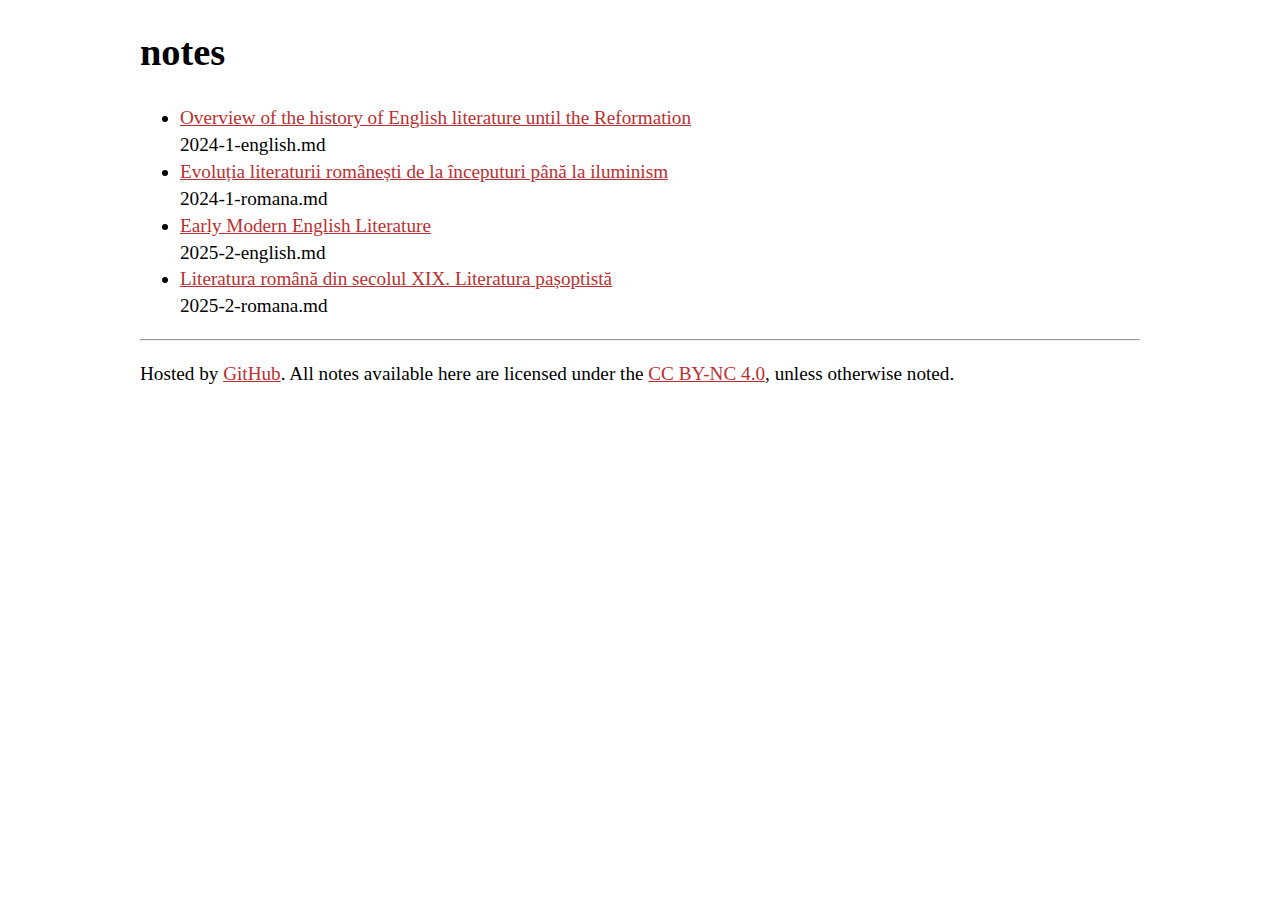
<file: index.html>
<!DOCTYPE html>
<html><head>
  <meta charset="UTF-8">
  <meta name="viewport" content="width=device-width, initial-scale=1.0">
  <title>notes - negoitescu</title>
  <link href="./style.css" rel="stylesheet" type="text/css" media="all">
</head><body><div id="main">
  <h1>notes</h1>
  <ul>
  <li><a href=html/2024-1-english.html>Overview of the history of English literature until the Reformation</a><br/>2024-1-english.md</li><li><a href=html/2024-1-romana.html>Evoluția literaturii românești de la începuturi până la iluminism</a><br/>2024-1-romana.md</li><li><a href=html/2025-2-english.html>Early Modern English Literature</a><br/>2025-2-english.md</li><li><a href=html/2025-2-romana.html>Literatura română din secolul XIX. Literatura pașoptistă</a><br/>2025-2-romana.md</li>
  </ul>
  <hr/>
  <p>Hosted by <a href="https://github.com/mnegoitescu/notes">GitHub</a>. All notes available here are licensed under the <a href="https://www.creativecommons.org/licenses/by-nc/4.0/deed.en">CC BY-NC 4.0</a>, unless otherwise noted.</p>
</div></body>
</html>
</file>
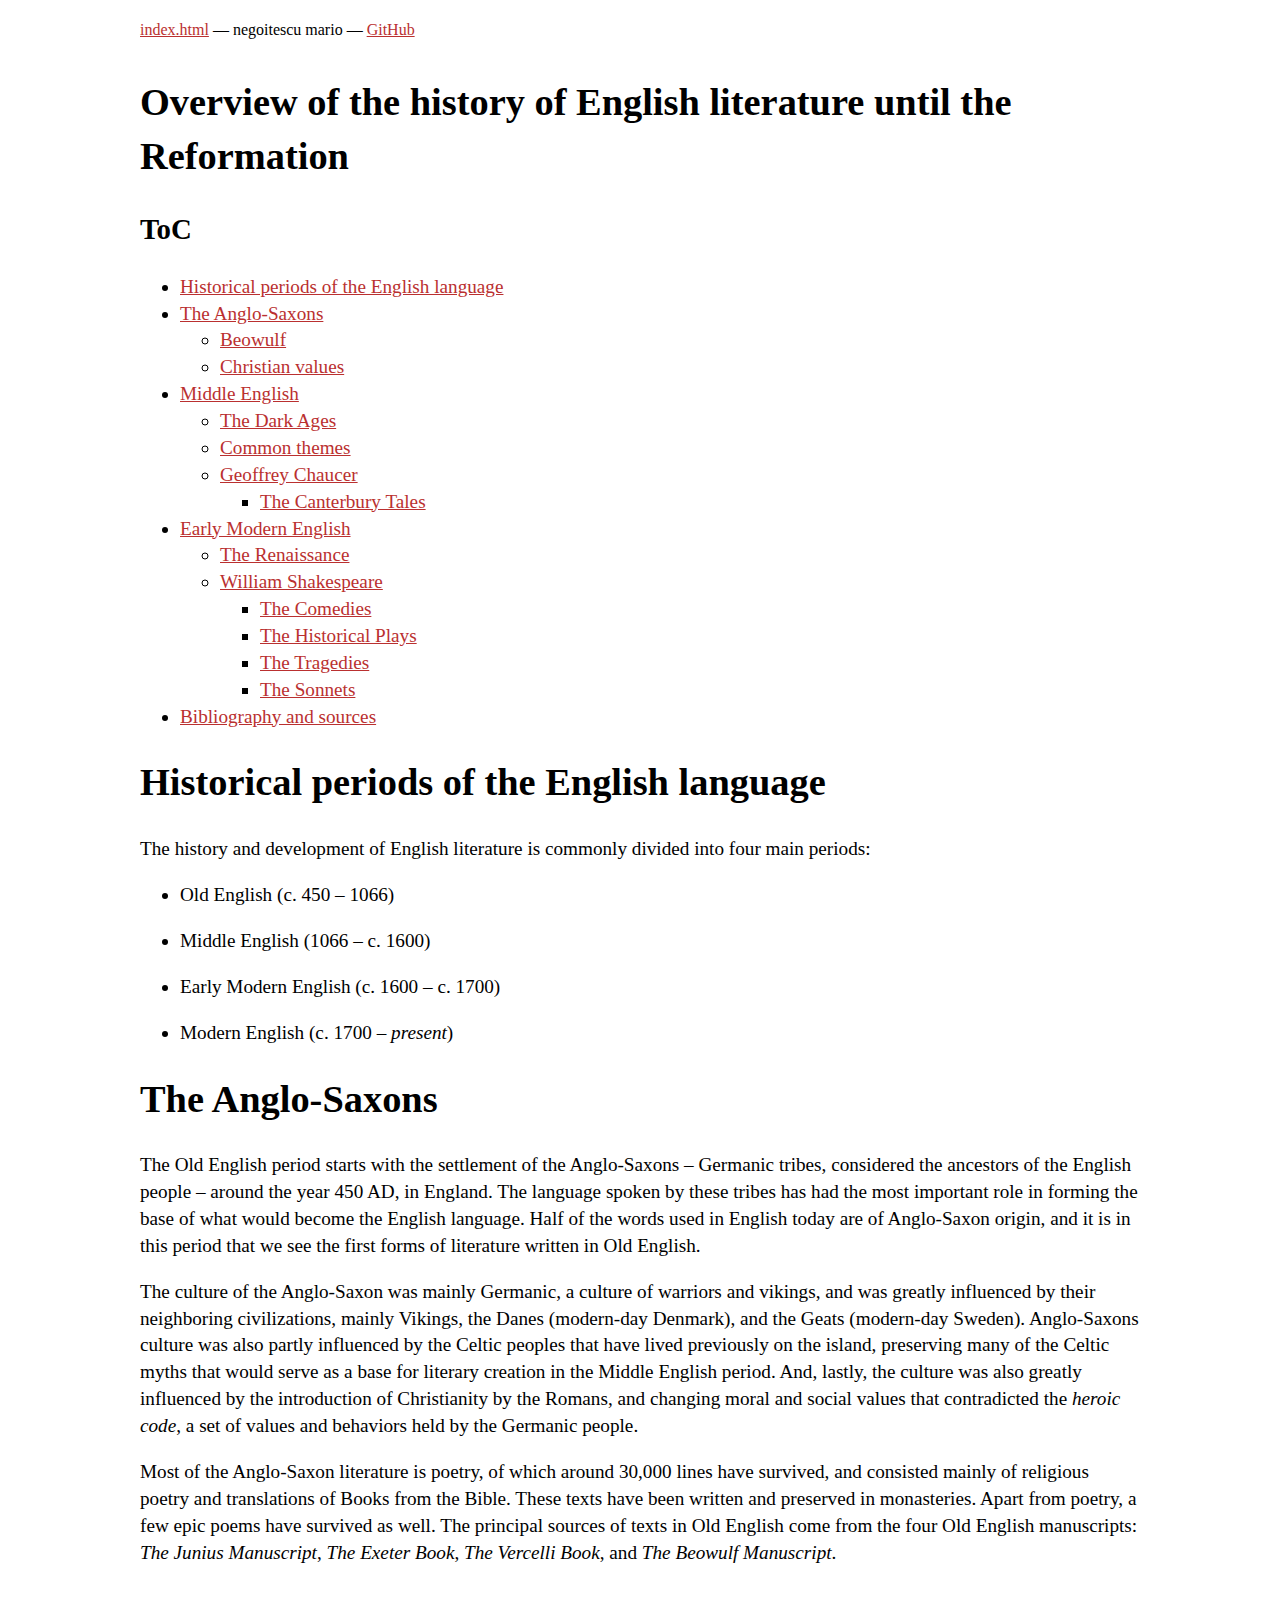
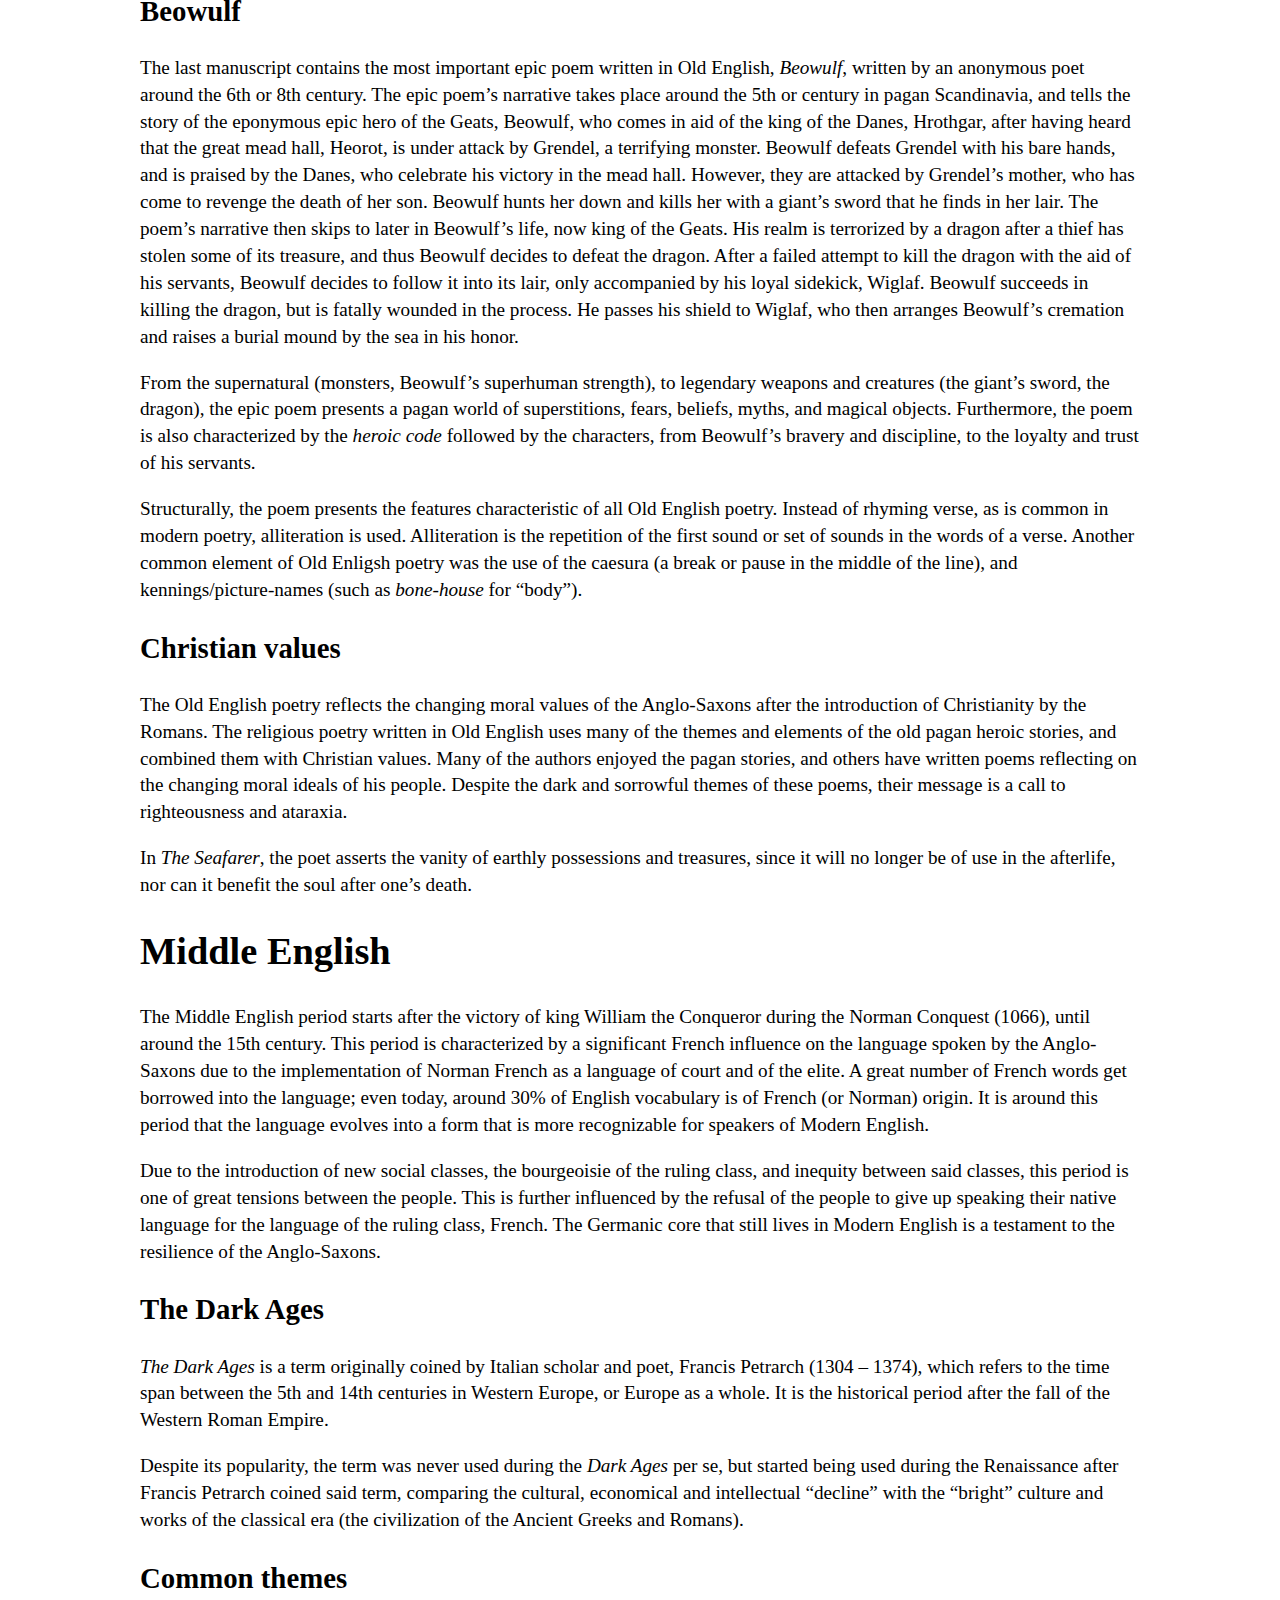
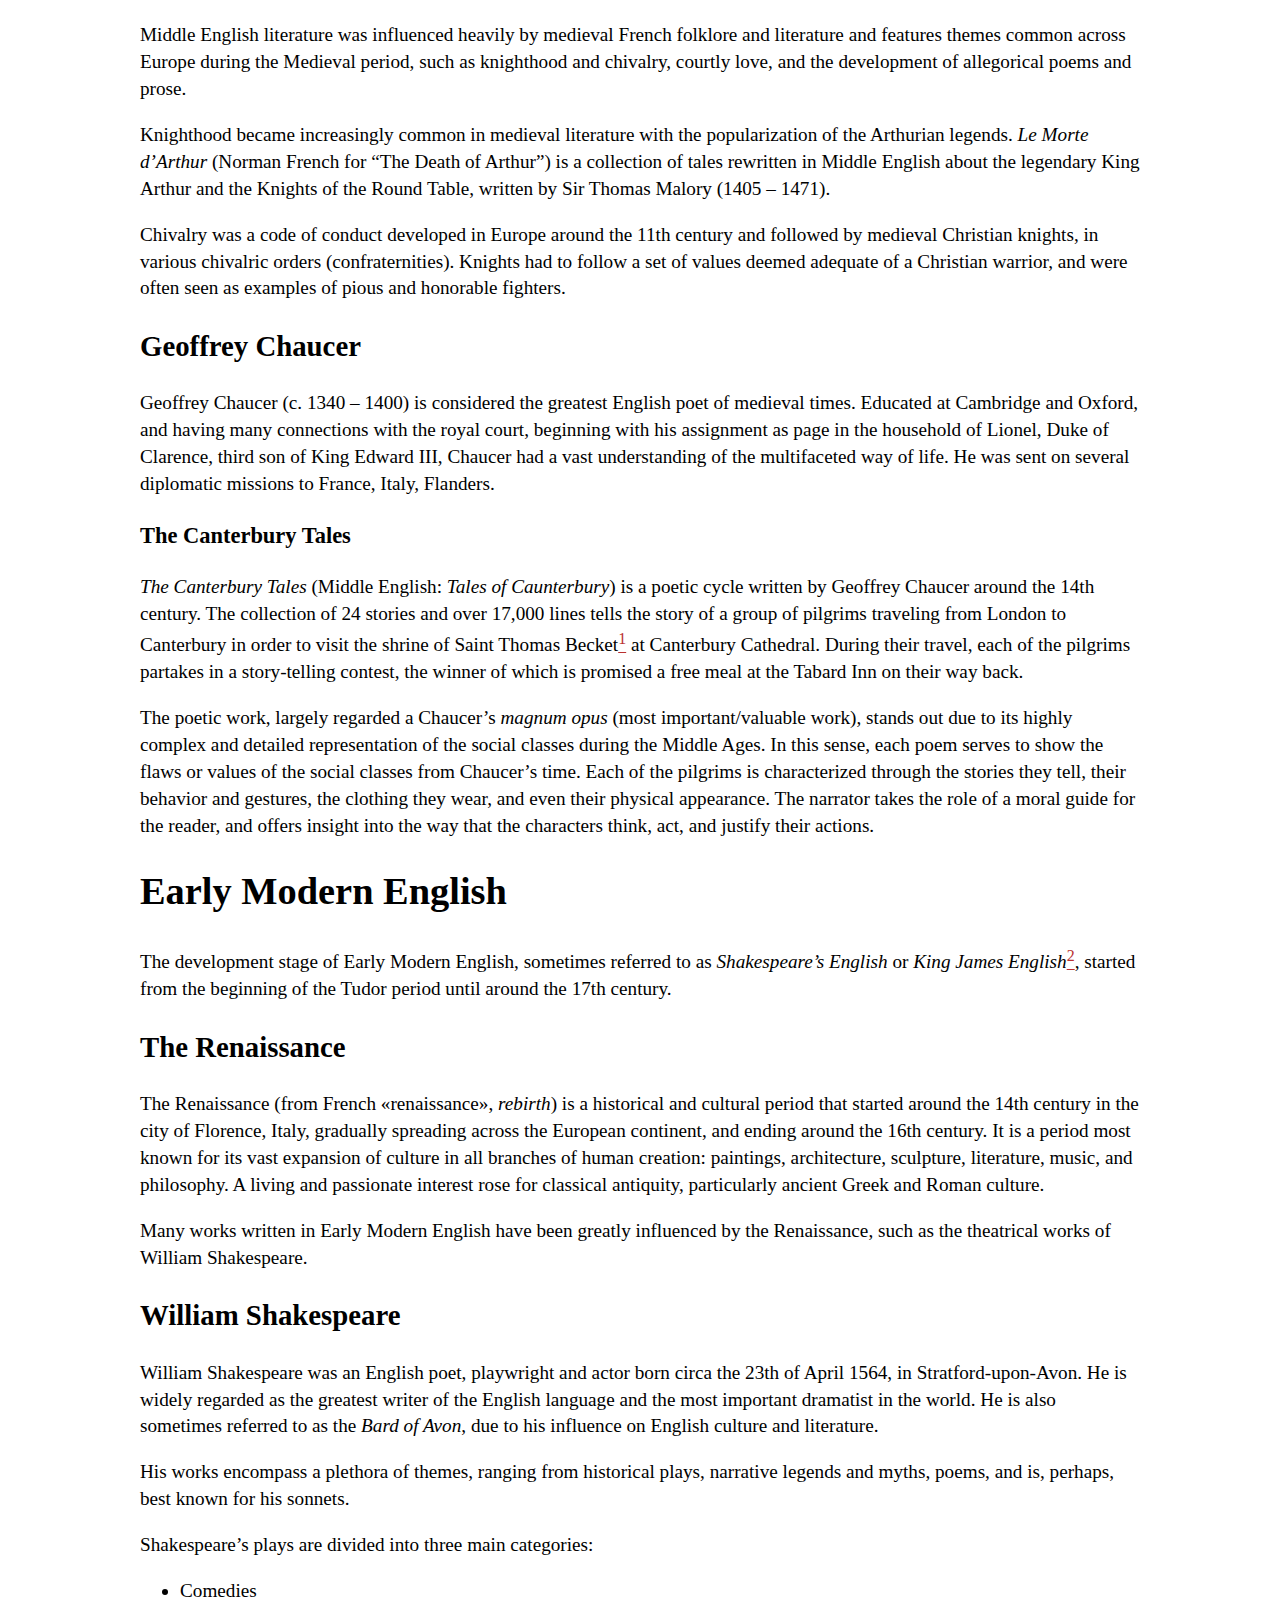
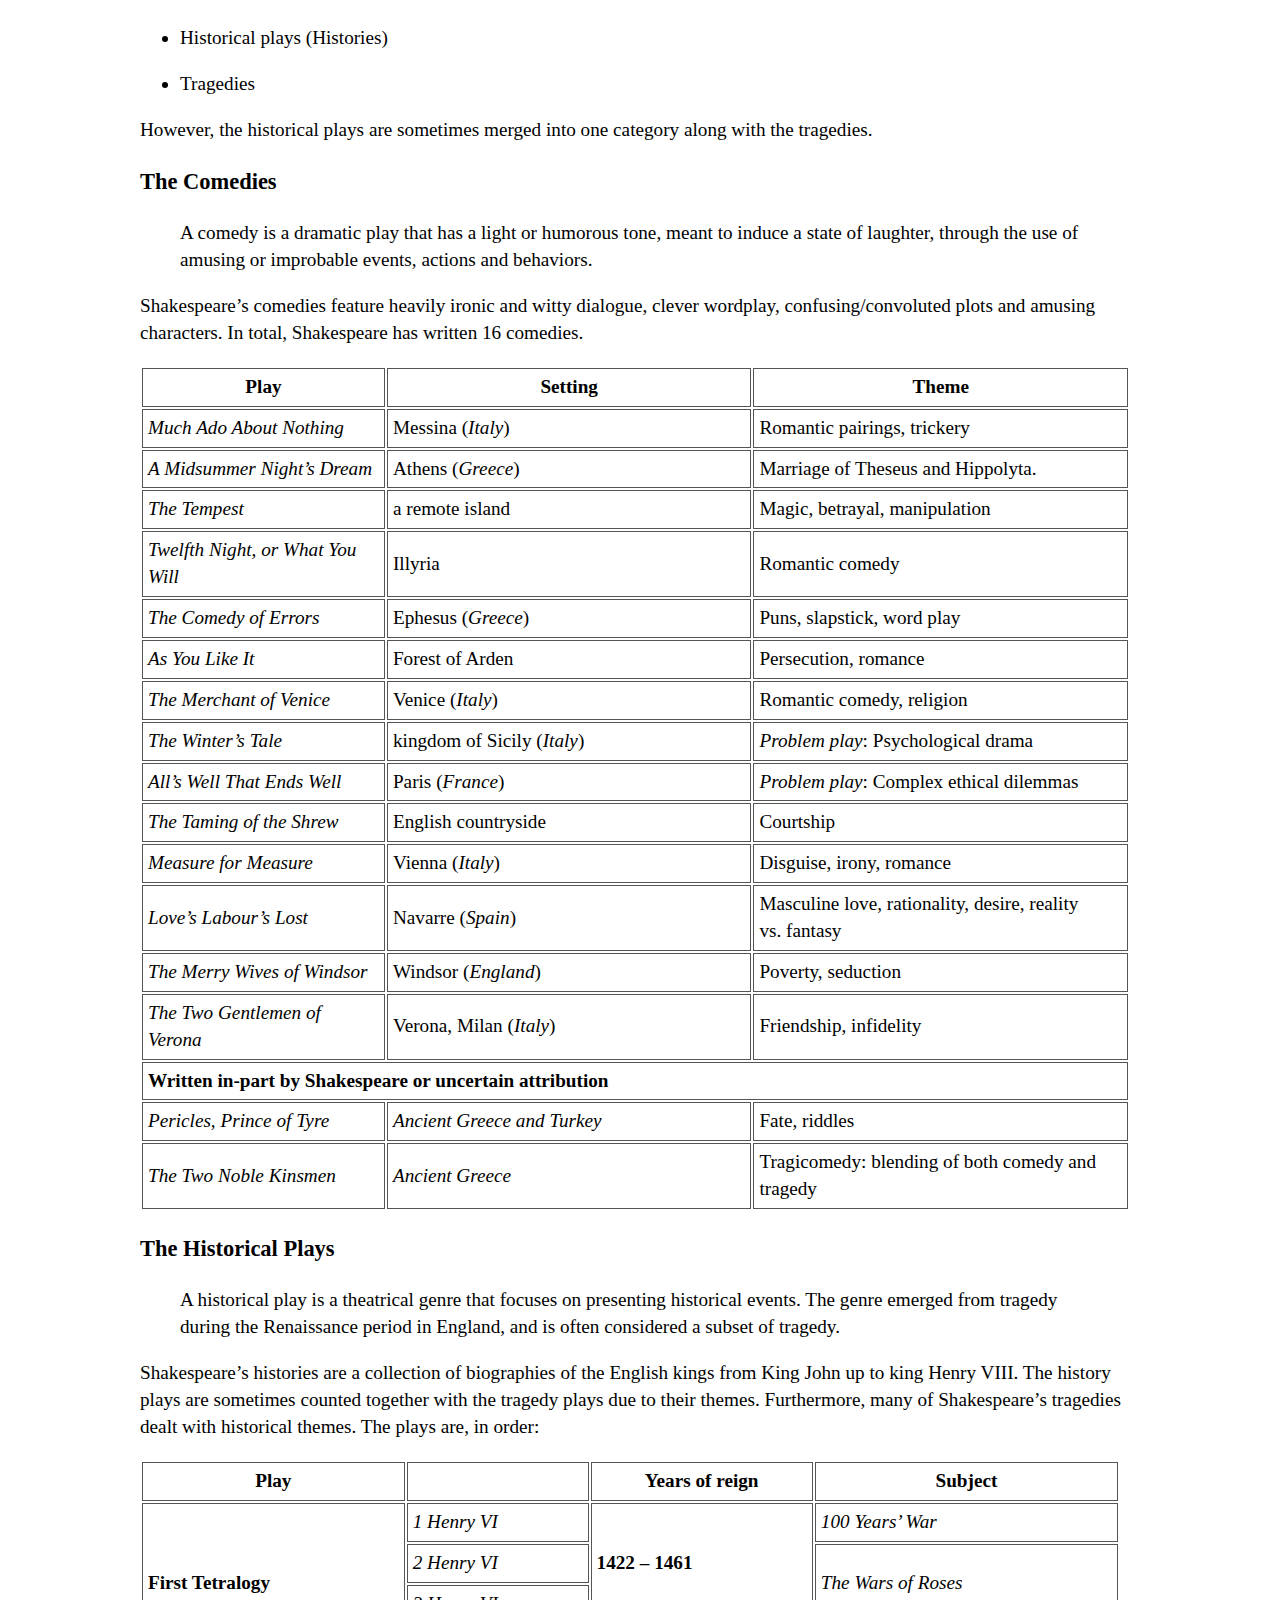
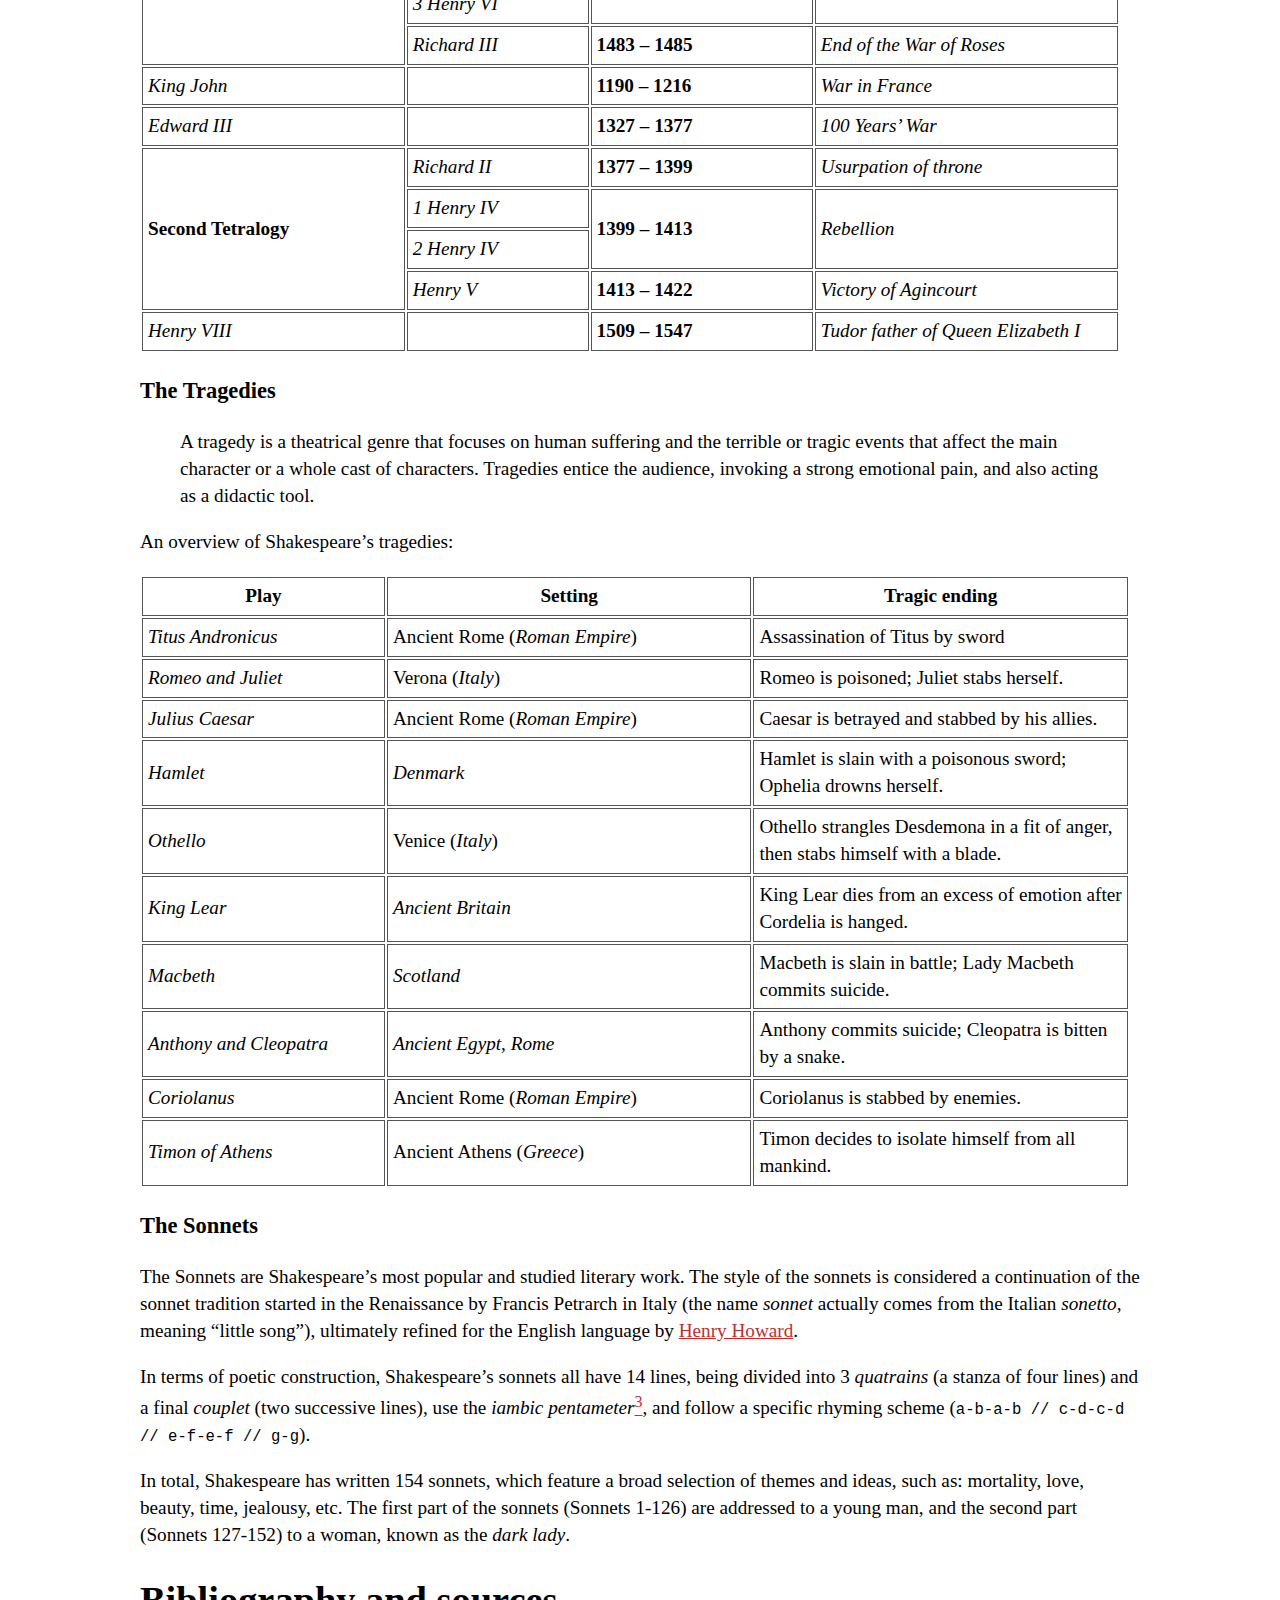
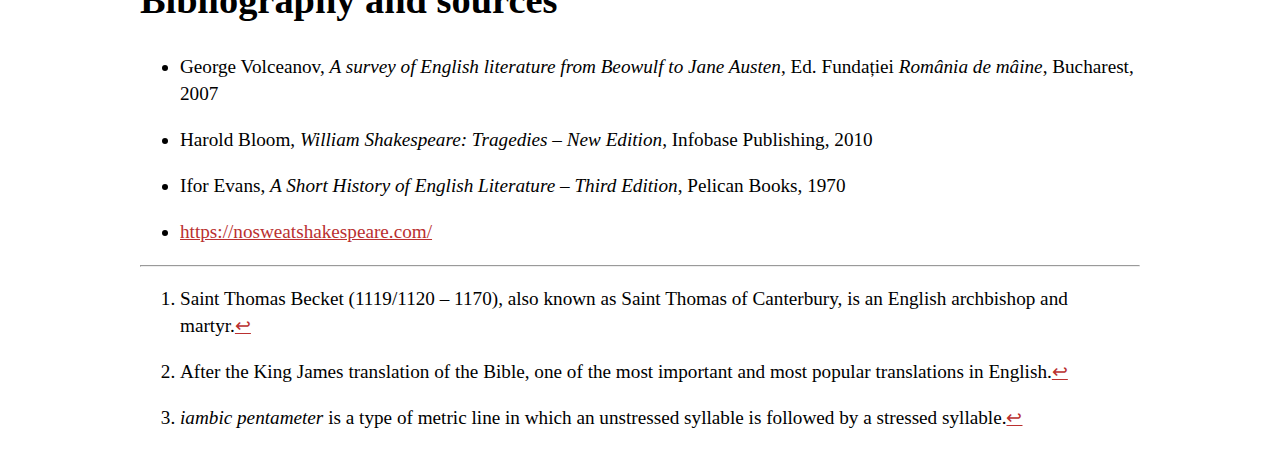
<file: html/2024-1-english.html>
<!DOCTYPE html><html><head>  <meta charset="UTF-8">  <meta name="viewport" content="width=device-width, initial-scale=1.0">  <title>Overview of the history of English literature until the Reformation</title>  <link href="../style.css" rel="stylesheet" type="text/css" media="all"></head><body><div id="main">  <p><sup><a href="../index.html">index.html</a> &mdash; negoitescu mario &mdash; <a href="https://github.com/mnegoitescu/notes">GitHub</a/></sup></p>  <h1>Overview of the history of English literature until the Reformation</h1>
<nav id="TOC" role="doc-toc">
<h2 id="toc-title">ToC</h2>
<ul>
<li><a href="#historical-periods-of-the-english-language"
id="toc-historical-periods-of-the-english-language">Historical periods
of the English language</a></li>
<li><a href="#the-anglo-saxons" id="toc-the-anglo-saxons">The
Anglo-Saxons</a>
<ul>
<li><a href="#beowulf" id="toc-beowulf">Beowulf</a></li>
<li><a href="#christian-values" id="toc-christian-values">Christian
values</a></li>
</ul></li>
<li><a href="#middle-english" id="toc-middle-english">Middle English</a>
<ul>
<li><a href="#the-dark-ages" id="toc-the-dark-ages">The Dark
Ages</a></li>
<li><a href="#common-themes" id="toc-common-themes">Common
themes</a></li>
<li><a href="#geoffrey-chaucer" id="toc-geoffrey-chaucer">Geoffrey
Chaucer</a>
<ul>
<li><a href="#the-canterbury-tales" id="toc-the-canterbury-tales">The
Canterbury Tales</a></li>
</ul></li>
</ul></li>
<li><a href="#early-modern-english" id="toc-early-modern-english">Early
Modern English</a>
<ul>
<li><a href="#the-renaissance" id="toc-the-renaissance">The
Renaissance</a></li>
<li><a href="#william-shakespeare" id="toc-william-shakespeare">William
Shakespeare</a>
<ul>
<li><a href="#the-comedies" id="toc-the-comedies">The Comedies</a></li>
<li><a href="#the-historical-plays" id="toc-the-historical-plays">The
Historical Plays</a></li>
<li><a href="#the-tragedies" id="toc-the-tragedies">The
Tragedies</a></li>
<li><a href="#the-sonnets" id="toc-the-sonnets">The Sonnets</a></li>
</ul></li>
</ul></li>
<li><a href="#bibliography-and-sources"
id="toc-bibliography-and-sources">Bibliography and sources</a></li>
</ul>
</nav>
<h1 id="historical-periods-of-the-english-language">Historical periods
of the English language</h1>
<p>The history and development of English literature is commonly divided
into four main periods:</p>
<ul>
<li><p>Old English (c. 450 – 1066)</p></li>
<li><p>Middle English (1066 – c. 1600)</p></li>
<li><p>Early Modern English (c. 1600 – c. 1700)</p></li>
<li><p>Modern English (c. 1700 – <em>present</em>)</p></li>
</ul>
<h1 id="the-anglo-saxons">The Anglo-Saxons</h1>
<p>The Old English period starts with the settlement of the Anglo-Saxons
– Germanic tribes, considered the ancestors of the English people –
around the year 450 AD, in England. The language spoken by these tribes
has had the most important role in forming the base of what would become
the English language. Half of the words used in English today are of
Anglo-Saxon origin, and it is in this period that we see the first forms
of literature written in Old English.</p>
<p>The culture of the Anglo-Saxon was mainly Germanic, a culture of
warriors and vikings, and was greatly influenced by their neighboring
civilizations, mainly Vikings, the Danes (modern-day Denmark), and the
Geats (modern-day Sweden). Anglo-Saxons culture was also partly
influenced by the Celtic peoples that have lived previously on the
island, preserving many of the Celtic myths that would serve as a base
for literary creation in the Middle English period. And, lastly, the
culture was also greatly influenced by the introduction of Christianity
by the Romans, and changing moral and social values that contradicted
the <em>heroic code</em>, a set of values and behaviors held by the
Germanic people.</p>
<p>Most of the Anglo-Saxon literature is poetry, of which around 30,000
lines have survived, and consisted mainly of religious poetry and
translations of Books from the Bible. These texts have been written and
preserved in monasteries. Apart from poetry, a few epic poems have
survived as well. The principal sources of texts in Old English come
from the four Old English manuscripts: <em>The Junius Manuscript</em>,
<em>The Exeter Book</em>, <em>The Vercelli Book</em>, and <em>The
Beowulf Manuscript</em>.</p>
<h2 id="beowulf">Beowulf</h2>
<p>The last manuscript contains the most important epic poem written in
Old English, <em>Beowulf</em>, written by an anonymous poet around the
6th or 8th century. The epic poem’s narrative takes place around the 5th
or century in pagan Scandinavia, and tells the story of the eponymous
epic hero of the Geats, Beowulf, who comes in aid of the king of the
Danes, Hrothgar, after having heard that the great mead hall, Heorot, is
under attack by Grendel, a terrifying monster. Beowulf defeats Grendel
with his bare hands, and is praised by the Danes, who celebrate his
victory in the mead hall. However, they are attacked by Grendel’s
mother, who has come to revenge the death of her son. Beowulf hunts her
down and kills her with a giant’s sword that he finds in her lair. The
poem’s narrative then skips to later in Beowulf’s life, now king of the
Geats. His realm is terrorized by a dragon after a thief has stolen some
of its treasure, and thus Beowulf decides to defeat the dragon. After a
failed attempt to kill the dragon with the aid of his servants, Beowulf
decides to follow it into its lair, only accompanied by his loyal
sidekick, Wiglaf. Beowulf succeeds in killing the dragon, but is fatally
wounded in the process. He passes his shield to Wiglaf, who then
arranges Beowulf’s cremation and raises a burial mound by the sea in his
honor.</p>
<p>From the supernatural (monsters, Beowulf’s superhuman strength), to
legendary weapons and creatures (the giant’s sword, the dragon), the
epic poem presents a pagan world of superstitions, fears, beliefs,
myths, and magical objects. Furthermore, the poem is also characterized
by the <em>heroic code</em> followed by the characters, from Beowulf’s
bravery and discipline, to the loyalty and trust of his servants.</p>
<p>Structurally, the poem presents the features characteristic of all
Old English poetry. Instead of rhyming verse, as is common in modern
poetry, alliteration is used. Alliteration is the repetition of the
first sound or set of sounds in the words of a verse. Another common
element of Old Enligsh poetry was the use of the caesura (a break or
pause in the middle of the line), and kennings/picture-names (such as
<em>bone-house</em> for “body”).</p>
<h2 id="christian-values">Christian values</h2>
<p>The Old English poetry reflects the changing moral values of the
Anglo-Saxons after the introduction of Christianity by the Romans. The
religious poetry written in Old English uses many of the themes and
elements of the old pagan heroic stories, and combined them with
Christian values. Many of the authors enjoyed the pagan stories, and
others have written poems reflecting on the changing moral ideals of his
people. Despite the dark and sorrowful themes of these poems, their
message is a call to righteousness and ataraxia.</p>
<p>In <em>The Seafarer</em>, the poet asserts the vanity of earthly
possessions and treasures, since it will no longer be of use in the
afterlife, nor can it benefit the soul after one’s death.</p>
<h1 id="middle-english">Middle English</h1>
<p>The Middle English period starts after the victory of king William
the Conqueror during the Norman Conquest (1066), until around the 15th
century. This period is characterized by a significant French influence
on the language spoken by the Anglo-Saxons due to the implementation of
Norman French as a language of court and of the elite. A great number of
French words get borrowed into the language; even today, around 30% of
English vocabulary is of French (or Norman) origin. It is around this
period that the language evolves into a form that is more recognizable
for speakers of Modern English.</p>
<p>Due to the introduction of new social classes, the bourgeoisie of the
ruling class, and inequity between said classes, this period is one of
great tensions between the people. This is further influenced by the
refusal of the people to give up speaking their native language for the
language of the ruling class, French. The Germanic core that still lives
in Modern English is a testament to the resilience of the
Anglo-Saxons.</p>
<h2 id="the-dark-ages">The Dark Ages</h2>
<p><em>The Dark Ages</em> is a term originally coined by Italian scholar
and poet, Francis Petrarch (1304 – 1374), which refers to the time span
between the 5th and 14th centuries in Western Europe, or Europe as a
whole. It is the historical period after the fall of the Western Roman
Empire.</p>
<p>Despite its popularity, the term was never used during the <em>Dark
Ages</em> per se, but started being used during the Renaissance after
Francis Petrarch coined said term, comparing the cultural, economical
and intellectual “decline” with the “bright” culture and works of the
classical era (the civilization of the Ancient Greeks and Romans).</p>
<h2 id="common-themes">Common themes</h2>
<p>Middle English literature was influenced heavily by medieval French
folklore and literature and features themes common across Europe during
the Medieval period, such as knighthood and chivalry, courtly love, and
the development of allegorical poems and prose.</p>
<p>Knighthood became increasingly common in medieval literature with the
popularization of the Arthurian legends. <em>Le Morte d’Arthur</em>
(Norman French for “The Death of Arthur”) is a collection of tales
rewritten in Middle English about the legendary King Arthur and the
Knights of the Round Table, written by Sir Thomas Malory (1405 –
1471).</p>
<p>Chivalry was a code of conduct developed in Europe around the 11th
century and followed by medieval Christian knights, in various chivalric
orders (confraternities). Knights had to follow a set of values deemed
adequate of a Christian warrior, and were often seen as examples of
pious and honorable fighters.</p>
<h2 id="geoffrey-chaucer">Geoffrey Chaucer</h2>
<p>Geoffrey Chaucer (c. 1340 – 1400) is considered the greatest English
poet of medieval times. Educated at Cambridge and Oxford, and having
many connections with the royal court, beginning with his assignment as
page in the household of Lionel, Duke of Clarence, third son of King
Edward III, Chaucer had a vast understanding of the multifaceted way of
life. He was sent on several diplomatic missions to France, Italy,
Flanders.</p>
<h3 id="the-canterbury-tales">The Canterbury Tales</h3>
<p><em>The Canterbury Tales</em> (Middle English: <em>Tales of
Caunterbury</em>) is a poetic cycle written by Geoffrey Chaucer around
the 14th century. The collection of 24 stories and over 17,000 lines
tells the story of a group of pilgrims traveling from London to
Canterbury in order to visit the shrine of Saint Thomas Becket<a
href="#fn1" class="footnote-ref" id="fnref1"
role="doc-noteref"><sup>1</sup></a> at Canterbury Cathedral. During
their travel, each of the pilgrims partakes in a story-telling contest,
the winner of which is promised a free meal at the Tabard Inn on their
way back.</p>
<p>The poetic work, largely regarded a Chaucer’s <em>magnum opus</em>
(most important/valuable work), stands out due to its highly complex and
detailed representation of the social classes during the Middle Ages. In
this sense, each poem serves to show the flaws or values of the social
classes from Chaucer’s time. Each of the pilgrims is characterized
through the stories they tell, their behavior and gestures, the clothing
they wear, and even their physical appearance. The narrator takes the
role of a moral guide for the reader, and offers insight into the way
that the characters think, act, and justify their actions.</p>
<h1 id="early-modern-english">Early Modern English</h1>
<p>The development stage of Early Modern English, sometimes referred to
as <em>Shakespeare’s English</em> or <em>King James English</em><a
href="#fn2" class="footnote-ref" id="fnref2"
role="doc-noteref"><sup>2</sup></a>, started from the beginning of the
Tudor period until around the 17th century.</p>
<h2 id="the-renaissance">The Renaissance</h2>
<p>The Renaissance (from French «renaissance», <em>rebirth</em>) is a
historical and cultural period that started around the 14th century in
the city of Florence, Italy, gradually spreading across the European
continent, and ending around the 16th century. It is a period most known
for its vast expansion of culture in all branches of human creation:
paintings, architecture, sculpture, literature, music, and philosophy. A
living and passionate interest rose for classical antiquity,
particularly ancient Greek and Roman culture.</p>
<p>Many works written in Early Modern English have been greatly
influenced by the Renaissance, such as the theatrical works of William
Shakespeare.</p>
<h2 id="william-shakespeare">William Shakespeare</h2>
<p>William Shakespeare was an English poet, playwright and actor born
circa the 23th of April 1564, in Stratford-upon-Avon. He is widely
regarded as the greatest writer of the English language and the most
important dramatist in the world. He is also sometimes referred to as
the <em>Bard of Avon</em>, due to his influence on English culture and
literature.</p>
<p>His works encompass a plethora of themes, ranging from historical
plays, narrative legends and myths, poems, and is, perhaps, best known
for his sonnets.</p>
<p>Shakespeare’s plays are divided into three main categories:</p>
<ul>
<li><p>Comedies</p></li>
<li><p>Historical plays (Histories)</p></li>
<li><p>Tragedies</p></li>
</ul>
<p>However, the historical plays are sometimes merged into one category
along with the tragedies.</p>
<h3 id="the-comedies">The Comedies</h3>
<blockquote>
<p>A comedy is a dramatic play that has a light or humorous tone, meant
to induce a state of laughter, through the use of amusing or improbable
events, actions and behaviors.</p>
</blockquote>
<p>Shakespeare’s comedies feature heavily ironic and witty dialogue,
clever wordplay, confusing/convoluted plots and amusing characters. In
total, Shakespeare has written 16 comedies.</p>
<table style="width:99%;">
<colgroup>
<col style="width: 24%" />
<col style="width: 36%" />
<col style="width: 37%" />
</colgroup>
<thead>
<tr class="header">
<th><strong>Play</strong></th>
<th><strong>Setting</strong></th>
<th><strong>Theme</strong></th>
</tr>
</thead>
<tbody>
<tr class="odd">
<td><em>Much Ado About</em> <em>Nothing</em></td>
<td>Messina (<em>Italy</em>)</td>
<td>Romantic pairings, trickery</td>
</tr>
<tr class="even">
<td><em>A Midsummer</em> <em>Night’s Dream</em></td>
<td>Athens (<em>Greece</em>)</td>
<td>Marriage of Theseus and Hippolyta.</td>
</tr>
<tr class="odd">
<td><em>The Tempest</em></td>
<td>a remote island</td>
<td>Magic, betrayal, manipulation</td>
</tr>
<tr class="even">
<td><em>Twelfth Night, or</em> <em>What You Will</em></td>
<td>Illyria</td>
<td>Romantic comedy</td>
</tr>
<tr class="odd">
<td><em>The Comedy of</em> <em>Errors</em></td>
<td>Ephesus (<em>Greece</em>)</td>
<td>Puns, slapstick, word play</td>
</tr>
<tr class="even">
<td><em>As You Like It</em></td>
<td>Forest of Arden</td>
<td>Persecution, romance</td>
</tr>
<tr class="odd">
<td><em>The Merchant of</em> <em>Venice</em></td>
<td>Venice (<em>Italy</em>)</td>
<td>Romantic comedy, religion</td>
</tr>
<tr class="even">
<td><em>The Winter’s Tale</em></td>
<td>kingdom of Sicily (<em>Italy</em>)</td>
<td><em>Problem play</em>: Psychological drama</td>
</tr>
<tr class="odd">
<td><em>All’s Well That</em> <em>Ends Well</em></td>
<td>Paris (<em>France</em>)</td>
<td><em>Problem play</em>: Complex ethical dilemmas</td>
</tr>
<tr class="even">
<td><em>The Taming of the</em> <em>Shrew</em></td>
<td>English countryside</td>
<td>Courtship</td>
</tr>
<tr class="odd">
<td><em>Measure for</em> <em>Measure</em></td>
<td>Vienna (<em>Italy</em>)</td>
<td>Disguise, irony, romance</td>
</tr>
<tr class="even">
<td><em>Love’s Labour’s</em> <em>Lost</em></td>
<td>Navarre (<em>Spain</em>)</td>
<td>Masculine love, rationality, desire, reality vs. fantasy</td>
</tr>
<tr class="odd">
<td><em>The Merry Wives</em> <em>of Windsor</em></td>
<td>Windsor (<em>England</em>)</td>
<td>Poverty, seduction</td>
</tr>
<tr class="even">
<td><em>The Two Gentlemen</em> <em>of Verona</em></td>
<td>Verona, Milan (<em>Italy</em>)</td>
<td>Friendship, infidelity</td>
</tr>
<tr class="odd">
<td colspan="3"><strong>Written in-part by Shakespeare or uncertain
attribution</strong></td>
</tr>
</tbody><tfoot>
<tr class="even">
<td><em>Pericles, Prince</em> <em>of Tyre</em></td>
<td><em>Ancient Greece and Turkey</em></td>
<td>Fate, riddles</td>
</tr>
<tr class="odd">
<td><em>The Two Noble</em> <em>Kinsmen</em></td>
<td><em>Ancient Greece</em></td>
<td>Tragicomedy: blending of both comedy and tragedy</td>
</tr>
</tfoot>

</table>
<h3 id="the-historical-plays">The Historical Plays</h3>
<blockquote>
<p>A historical play is a theatrical genre that focuses on presenting
historical events. The genre emerged from tragedy during the Renaissance
period in England, and is often considered a subset of tragedy.</p>
</blockquote>
<p>Shakespeare’s histories are a collection of biographies of the
English kings from King John up to king Henry VIII. The history plays
are sometimes counted together with the tragedy plays due to their
themes. Furthermore, many of Shakespeare’s tragedies dealt with
historical themes. The plays are, in order:</p>
<table style="width:98%;">
<colgroup>
<col style="width: 26%" />
<col style="width: 18%" />
<col style="width: 22%" />
<col style="width: 30%" />
</colgroup>
<thead>
<tr class="header">
<th><strong>Play</strong></th>
<th></th>
<th><strong>Years of reign</strong></th>
<th><strong>Subject</strong></th>
</tr>
</thead>
<tbody>
<tr class="odd">
<td rowspan="4"><strong>First Tetralogy</strong></td>
<td><em>1 Henry VI</em></td>
<td rowspan="3"><strong>1422 – 1461</strong></td>
<td><em>100 Years’ War</em></td>
</tr>
<tr class="even">
<td><em>2 Henry VI</em></td>
<td rowspan="2"><em>The Wars of Roses</em></td>
</tr>
<tr class="odd">
<td><em>3 Henry VI</em></td>
</tr>
<tr class="even">
<td><em>Richard III</em></td>
<td><strong>1483 – 1485</strong></td>
<td><em>End of the War of Roses</em></td>
</tr>
<tr class="odd">
<td><em>King John</em></td>
<td></td>
<td><strong>1190 – 1216</strong></td>
<td><em>War in France</em></td>
</tr>
<tr class="even">
<td><em>Edward III</em></td>
<td></td>
<td><strong>1327 – 1377</strong></td>
<td><em>100 Years’ War</em></td>
</tr>
<tr class="odd">
<td rowspan="4"><strong>Second Tetralogy</strong></td>
<td><em>Richard II</em></td>
<td><strong>1377 – 1399</strong></td>
<td><em>Usurpation of throne</em></td>
</tr>
<tr class="even">
<td><em>1 Henry IV</em></td>
<td rowspan="2"><strong>1399 – 1413</strong></td>
<td rowspan="2"><em>Rebellion</em></td>
</tr>
<tr class="odd">
<td><em>2 Henry IV</em></td>
</tr>
<tr class="even">
<td><em>Henry V</em></td>
<td><strong>1413 – 1422</strong></td>
<td><em>Victory of Agincourt</em></td>
</tr>
<tr class="odd">
<td><em>Henry VIII</em></td>
<td></td>
<td><strong>1509 – 1547</strong></td>
<td><em>Tudor father of Queen</em> <em>Elizabeth I</em></td>
</tr>
</tbody>
</table>
<h3 id="the-tragedies">The Tragedies</h3>
<blockquote>
<p>A tragedy is a theatrical genre that focuses on human suffering and
the terrible or tragic events that affect the main character or a whole
cast of characters. Tragedies entice the audience, invoking a strong
emotional pain, and also acting as a didactic tool.</p>
</blockquote>
<p>An overview of Shakespeare’s tragedies:</p>
<table style="width:99%;">
<colgroup>
<col style="width: 24%" />
<col style="width: 36%" />
<col style="width: 37%" />
</colgroup>
<thead>
<tr class="header">
<th><strong>Play</strong></th>
<th><strong>Setting</strong></th>
<th><strong>Tragic ending</strong></th>
</tr>
</thead>
<tbody>
<tr class="odd">
<td><em>Titus Andronicus</em></td>
<td>Ancient Rome (<em>Roman Empire</em>)</td>
<td>Assassination of Titus by sword</td>
</tr>
<tr class="even">
<td><em>Romeo and Juliet</em></td>
<td>Verona (<em>Italy</em>)</td>
<td>Romeo is poisoned; Juliet stabs herself.</td>
</tr>
<tr class="odd">
<td><em>Julius Caesar</em></td>
<td>Ancient Rome (<em>Roman Empire</em>)</td>
<td>Caesar is betrayed and stabbed by his allies.</td>
</tr>
<tr class="even">
<td><em>Hamlet</em></td>
<td><em>Denmark</em></td>
<td>Hamlet is slain with a poisonous sword; Ophelia drowns herself.</td>
</tr>
<tr class="odd">
<td><em>Othello</em></td>
<td>Venice (<em>Italy</em>)</td>
<td>Othello strangles Desdemona in a fit of anger, then stabs himself
with a blade.</td>
</tr>
<tr class="even">
<td><em>King Lear</em></td>
<td><em>Ancient Britain</em></td>
<td>King Lear dies from an excess of emotion after Cordelia is
hanged.</td>
</tr>
<tr class="odd">
<td><em>Macbeth</em></td>
<td><em>Scotland</em></td>
<td>Macbeth is slain in battle; Lady Macbeth commits suicide.</td>
</tr>
<tr class="even">
<td><em>Anthony and</em> <em>Cleopatra</em></td>
<td><em>Ancient Egypt</em>, <em>Rome</em></td>
<td>Anthony commits suicide; Cleopatra is bitten by a snake.</td>
</tr>
<tr class="odd">
<td><em>Coriolanus</em></td>
<td>Ancient Rome (<em>Roman Empire</em>)</td>
<td>Coriolanus is stabbed by enemies.</td>
</tr>
<tr class="even">
<td><em>Timon of Athens</em></td>
<td>Ancient Athens (<em>Greece</em>)</td>
<td>Timon decides to isolate himself from all mankind.</td>
</tr>
</tbody>
</table>
<h3 id="the-sonnets">The Sonnets</h3>
<p>The Sonnets are Shakespeare’s most popular and studied literary work.
The style of the sonnets is considered a continuation of the sonnet
tradition started in the Renaissance by Francis Petrarch in Italy (the
name <em>sonnet</em> actually comes from the Italian <em>sonetto</em>,
meaning “little song”), ultimately refined for the English language by
<a
href="https://en.wikipedia.org/wiki/Henry_Howard,_Earl_of_Surrey">Henry
Howard</a>.</p>
<p>In terms of poetic construction, Shakespeare’s sonnets all have 14
lines, being divided into 3 <em>quatrains</em> (a stanza of four lines)
and a final <em>couplet</em> (two successive lines), use the <em>iambic
pentameter</em><a href="#fn3" class="footnote-ref" id="fnref3"
role="doc-noteref"><sup>3</sup></a>, and follow a specific rhyming
scheme (<code>a-b-a-b // c-d-c-d // e-f-e-f // g-g</code>).</p>
<p>In total, Shakespeare has written 154 sonnets, which feature a broad
selection of themes and ideas, such as: mortality, love, beauty, time,
jealousy, etc. The first part of the sonnets (Sonnets 1-126) are
addressed to a young man, and the second part (Sonnets 127-152) to a
woman, known as the <em>dark lady</em>.</p>
<h1 id="bibliography-and-sources">Bibliography and sources</h1>
<ul>
<li><p>George Volceanov, <em>A survey of English literature from Beowulf
to Jane Austen</em>, Ed. Fundației <em>România de mâine</em>, Bucharest,
2007</p></li>
<li><p>Harold Bloom, <em>William Shakespeare: Tragedies – New
Edition</em>, Infobase Publishing, 2010</p></li>
<li><p>Ifor Evans, <em>A Short History of English Literature – Third
Edition</em>, Pelican Books, 1970</p></li>
<li><p><a href="https://nosweatshakespeare.com/"
class="uri">https://nosweatshakespeare.com/</a></p></li>
</ul>
<section id="footnotes" class="footnotes footnotes-end-of-document"
role="doc-endnotes">
<hr />
<ol>
<li id="fn1"><p>Saint Thomas Becket (1119/1120 – 1170), also known as
Saint Thomas of Canterbury, is an English archbishop and martyr.<a
href="#fnref1" class="footnote-back" role="doc-backlink">↩︎</a></p></li>
<li id="fn2"><p>After the King James translation of the Bible, one of
the most important and most popular translations in English.<a
href="#fnref2" class="footnote-back" role="doc-backlink">↩︎</a></p></li>
<li id="fn3"><p><em>iambic pentameter</em> is a type of metric line in
which an unstressed syllable is followed by a stressed syllable.<a
href="#fnref3" class="footnote-back" role="doc-backlink">↩︎</a></p></li>
</ol>
</section>
</div></body></html>
</file>
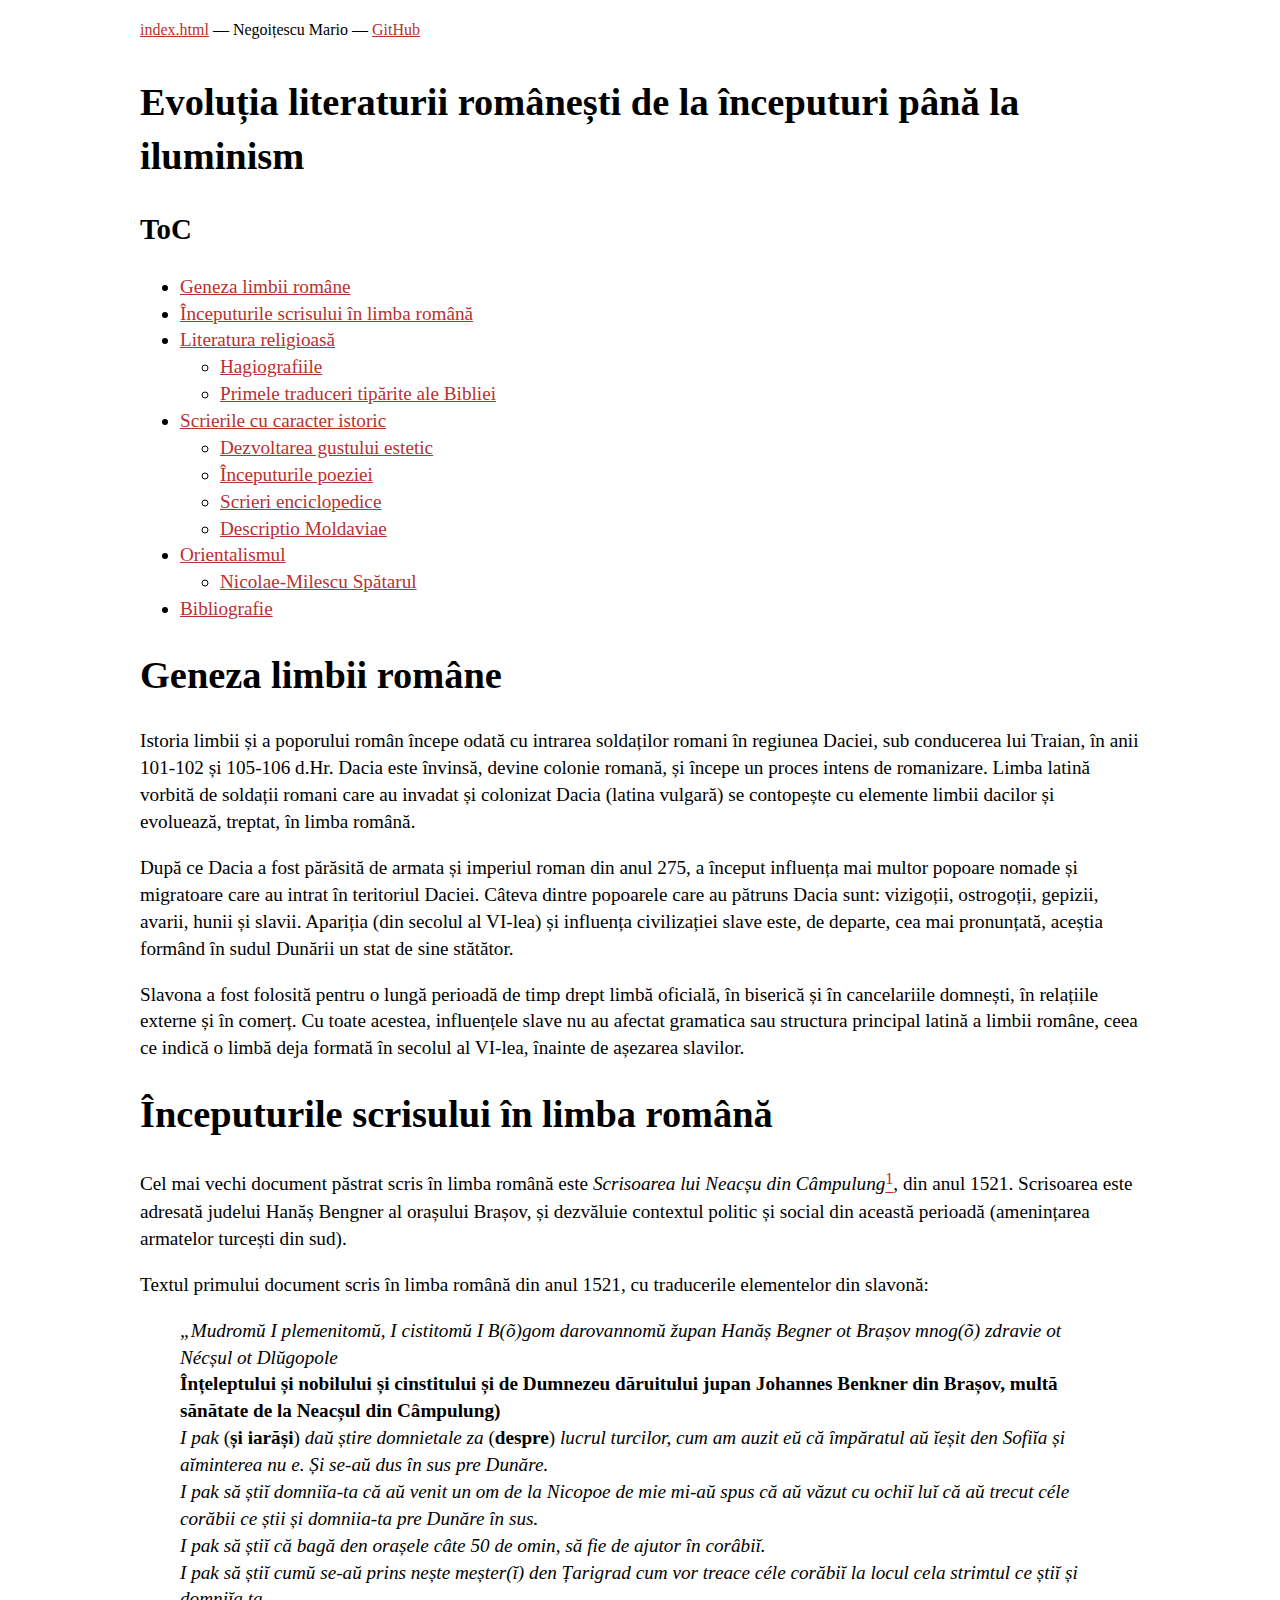
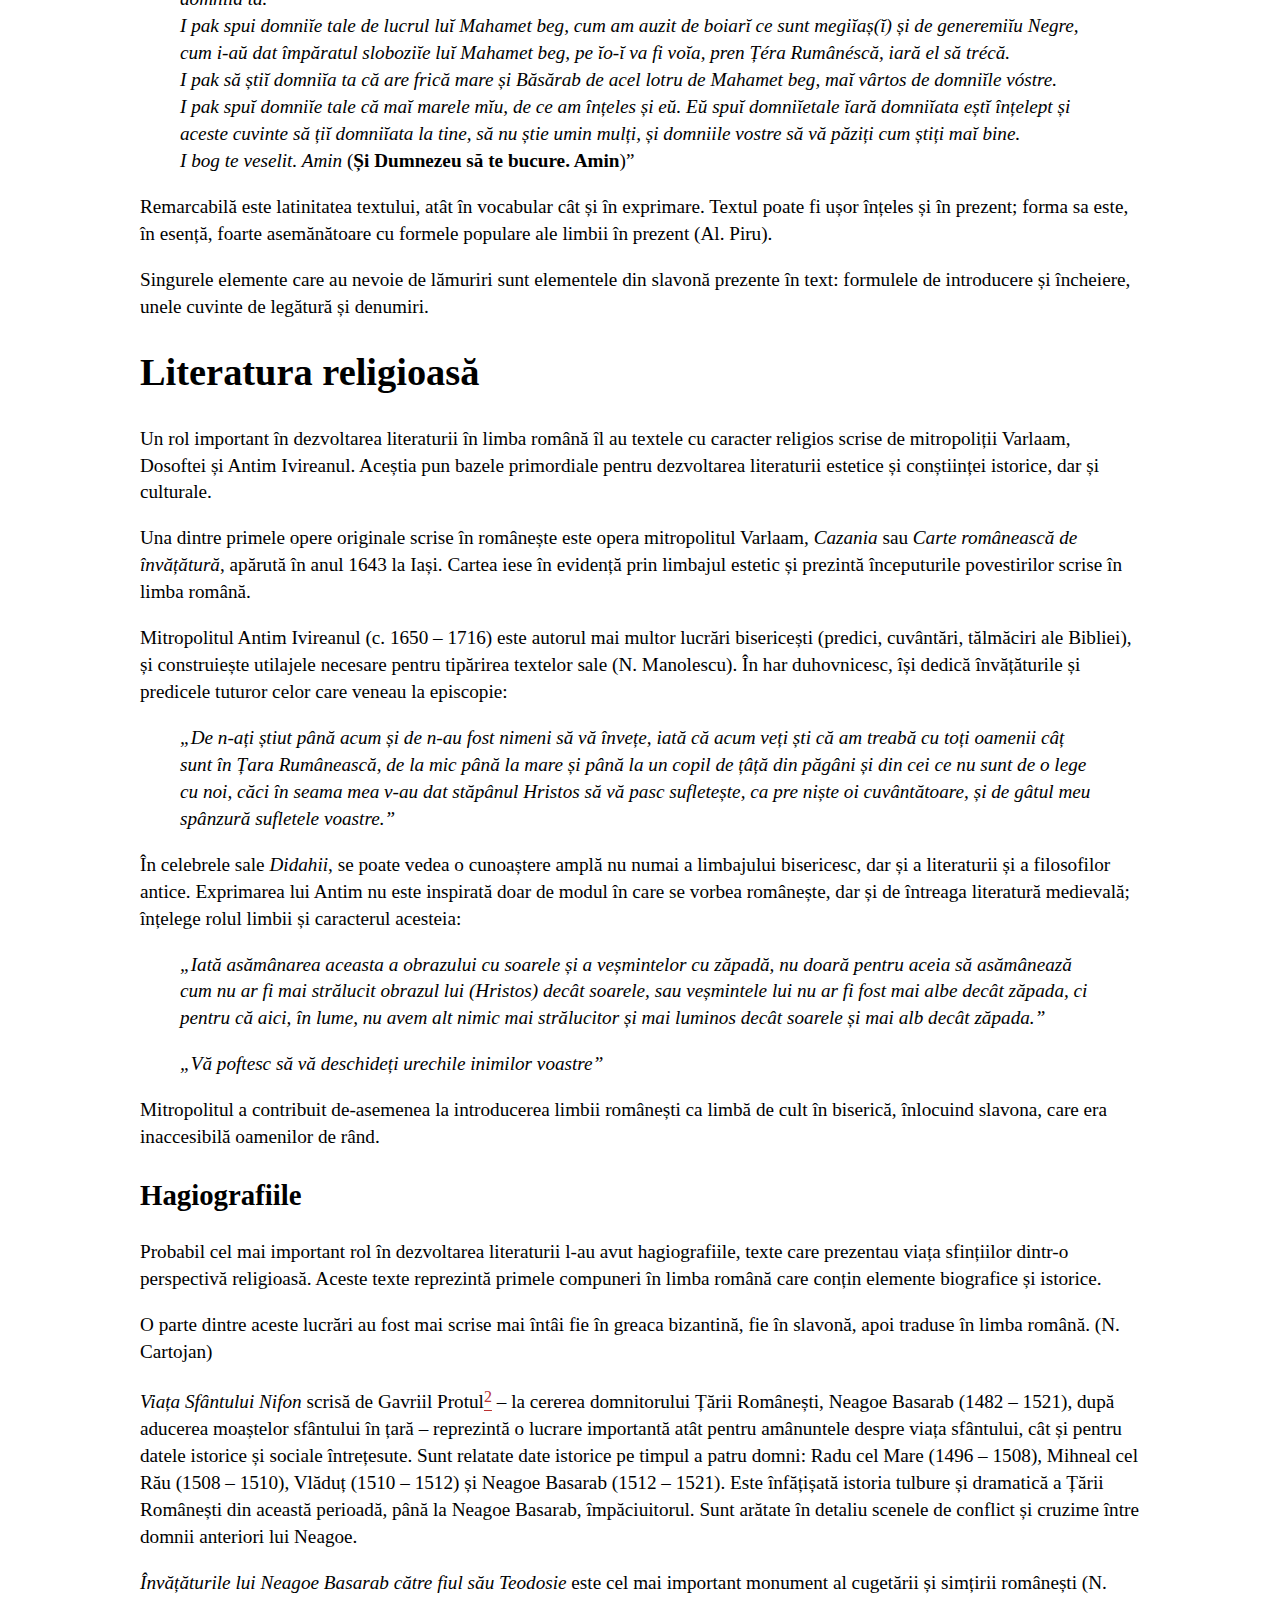
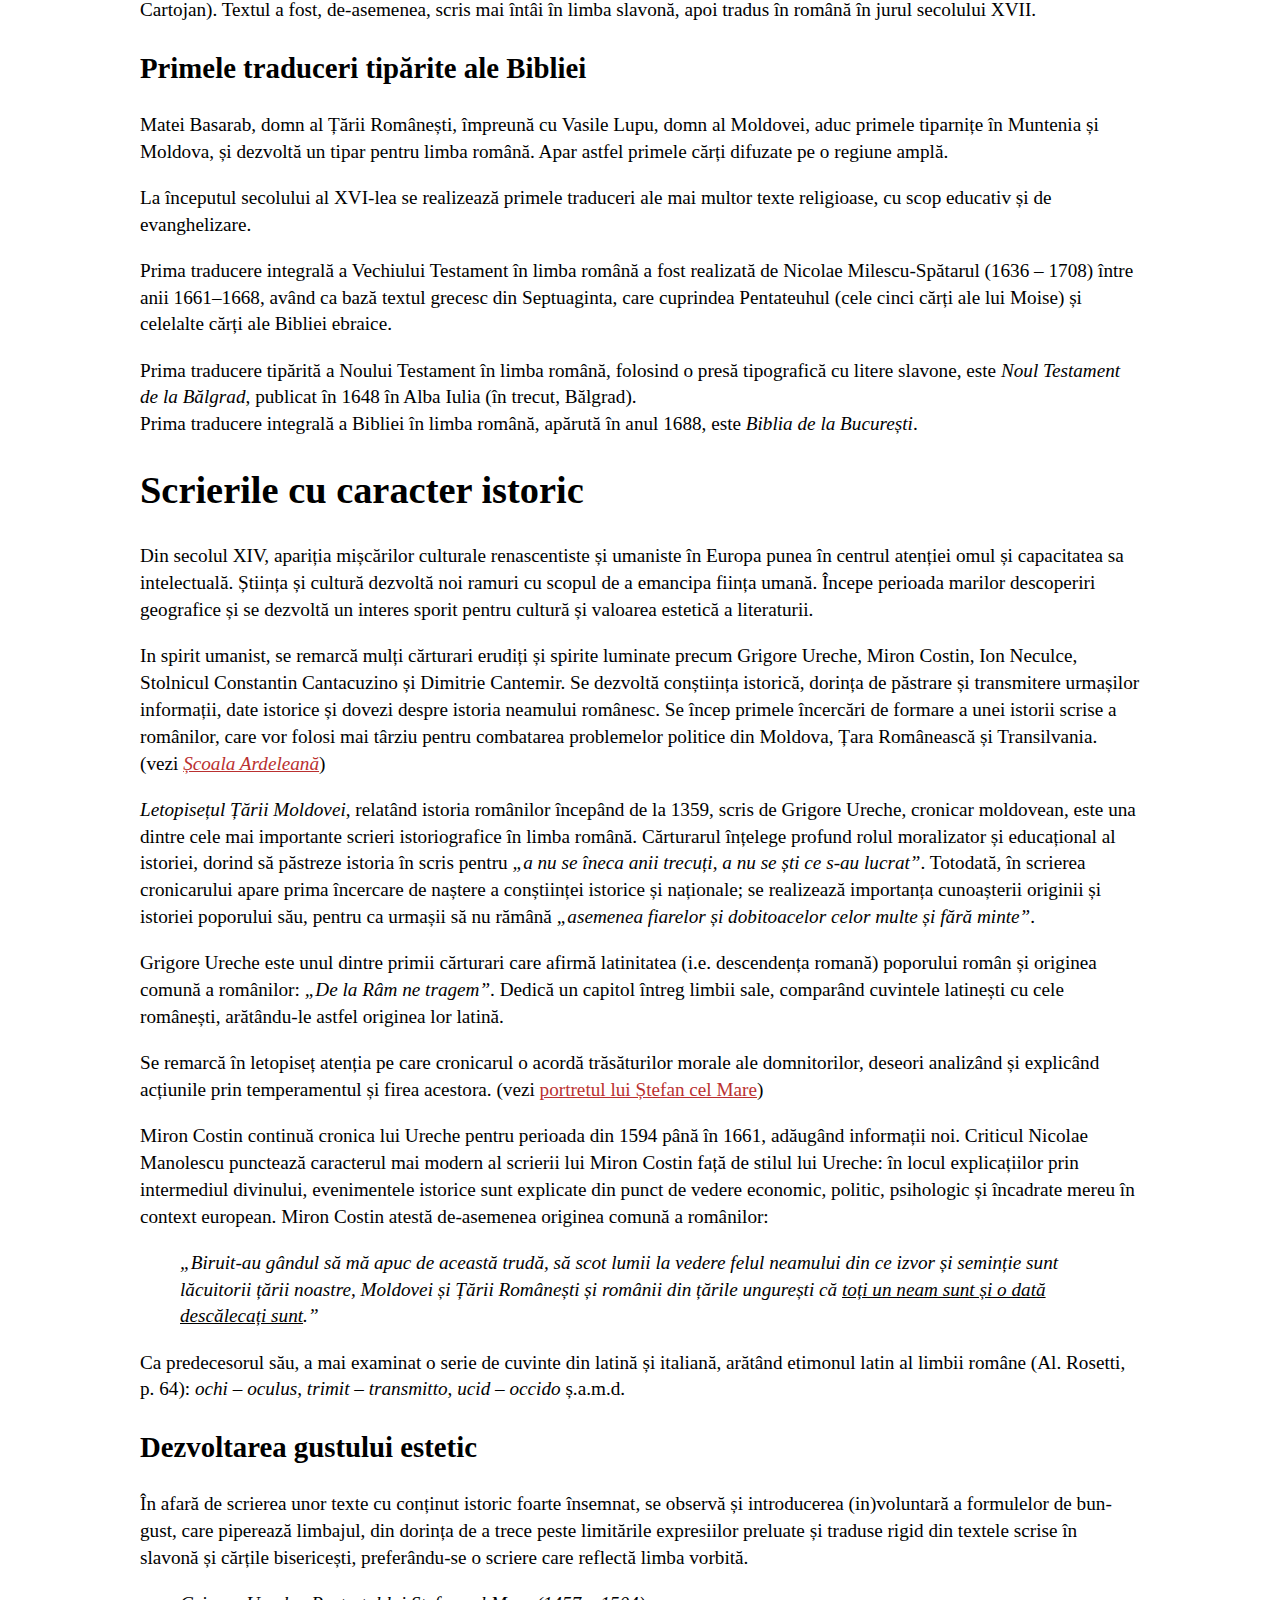
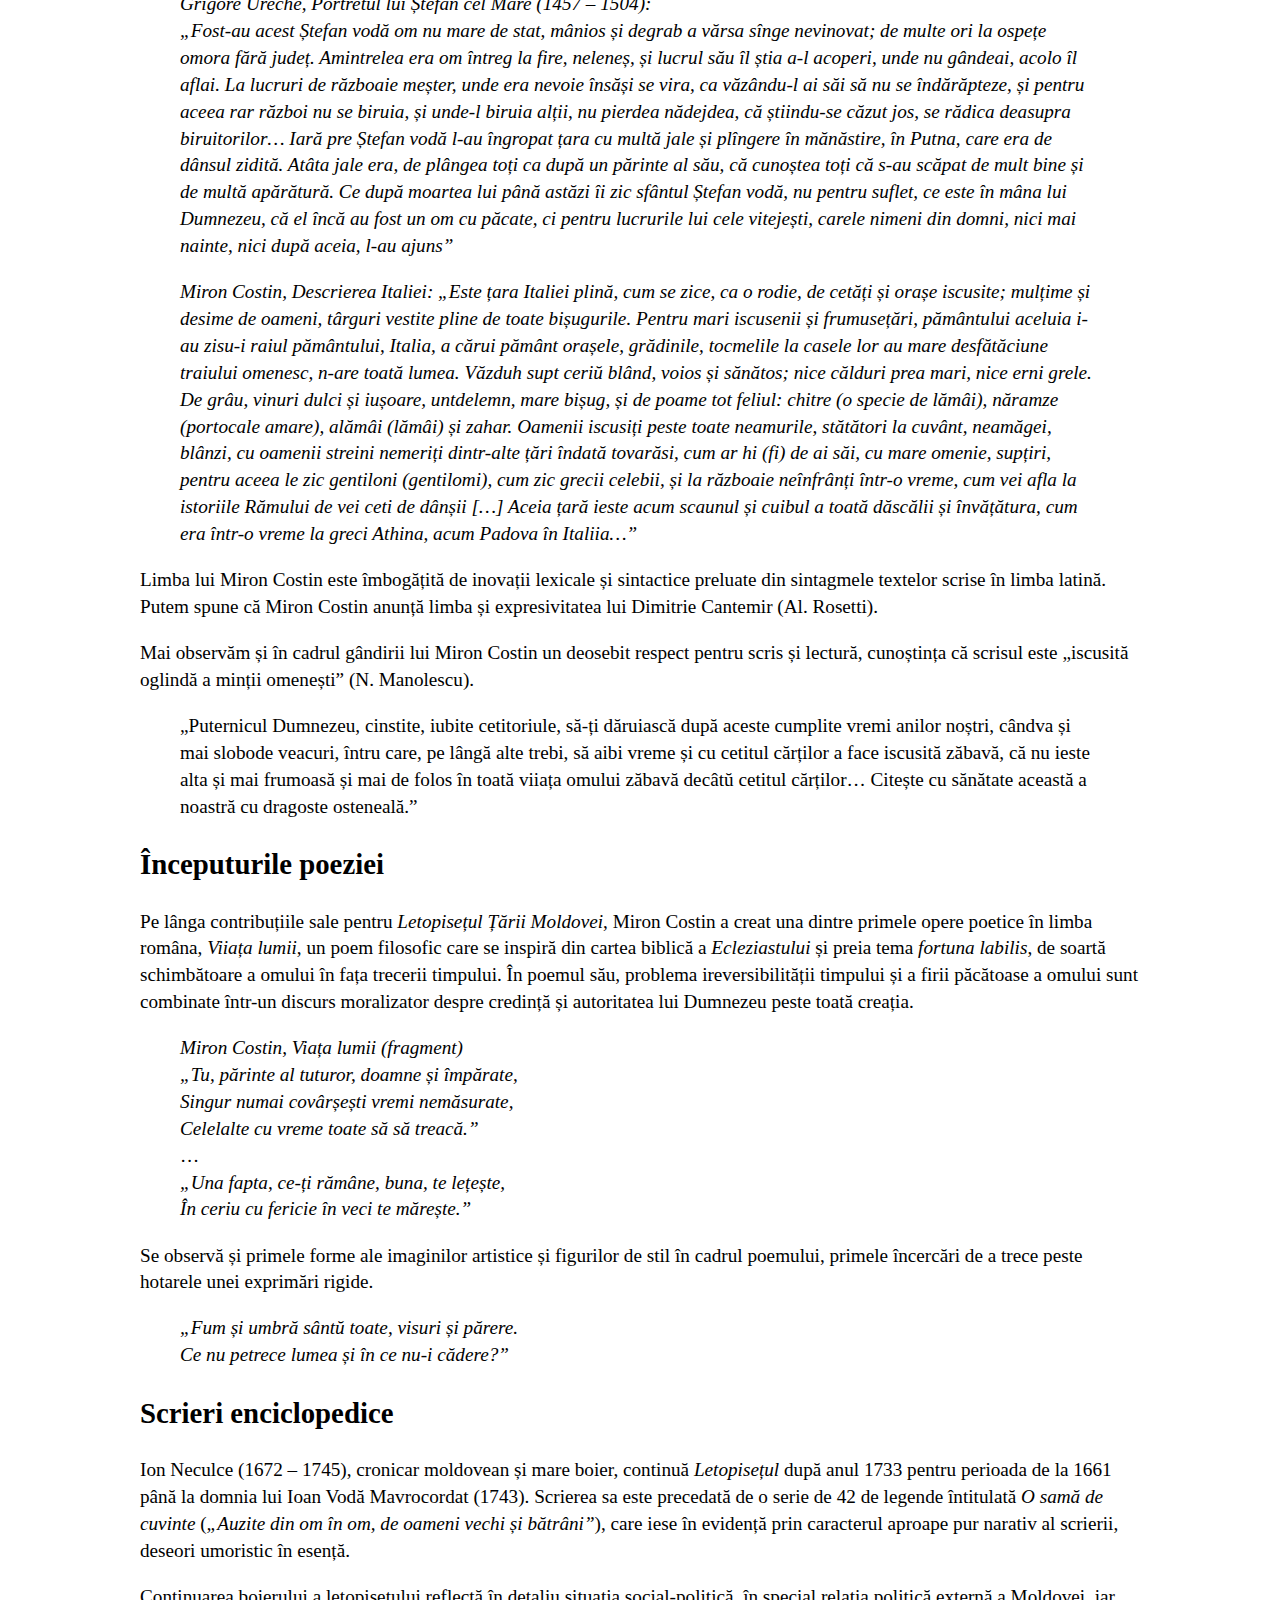
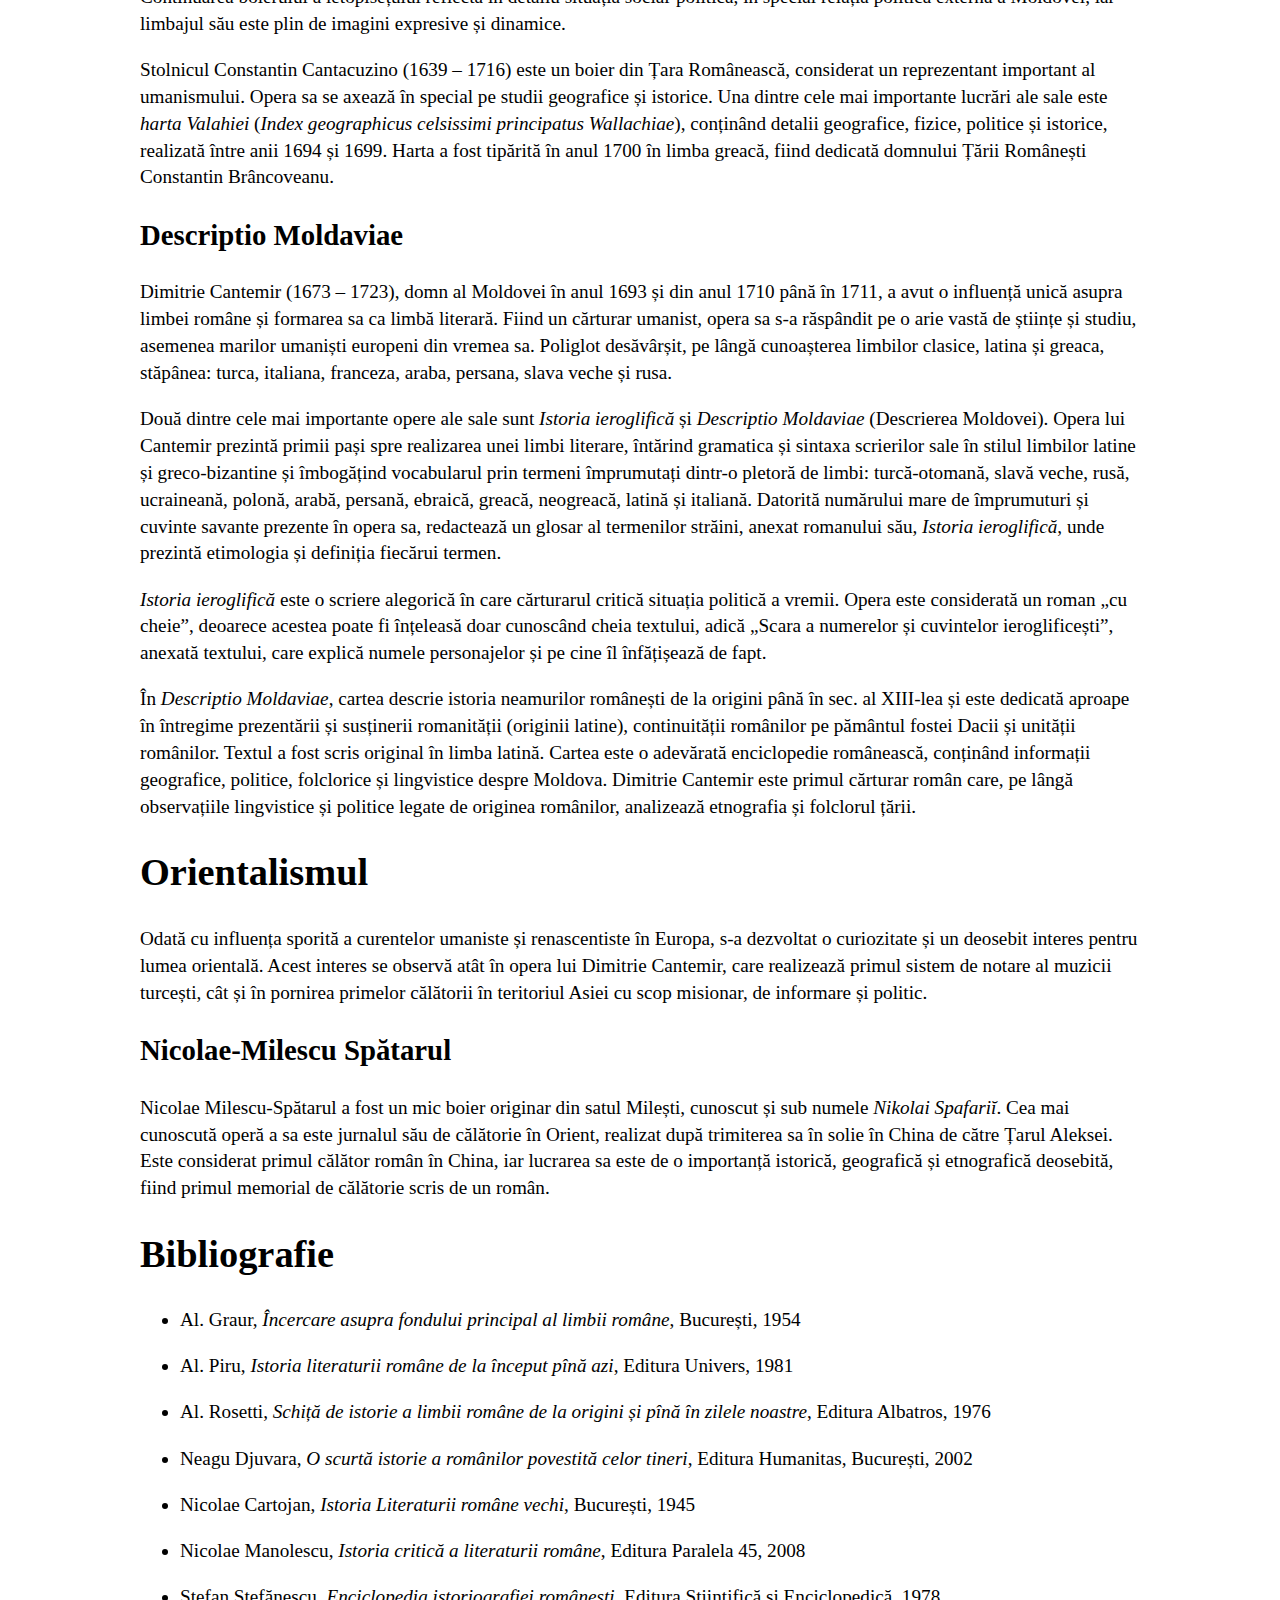
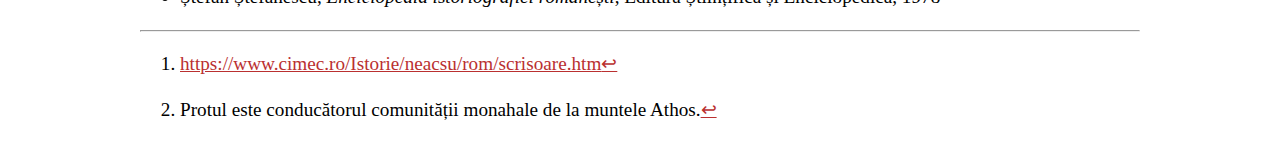
<file: html/2024-1-romana.html>
<!DOCTYPE html><html><head>  <meta charset="UTF-8">  <meta name="viewport" content="width=device-width, initial-scale=1.0">  <title>Evoluția literaturii românești de la începuturi până la iluminism</title>  <link href="../style.css" rel="stylesheet" type="text/css" media="all"></head><body><div id="main">  <p><sup><a href="../index.html">index.html</a> &mdash; Negoițescu Mario &mdash; <a href="https://github.com/mnegoitescu/notes">GitHub</a/></sup></p>  <h1>Evoluția literaturii românești de la începuturi până la iluminism</h1>
<nav id="TOC" role="doc-toc">
<h2 id="toc-title">ToC</h2>
<ul>
<li><a href="#geneza-limbii-române" id="toc-geneza-limbii-române">Geneza
limbii române</a></li>
<li><a href="#începuturile-scrisului-în-limba-română"
id="toc-începuturile-scrisului-în-limba-română">Începuturile scrisului
în limba română</a></li>
<li><a href="#literatura-religioasă"
id="toc-literatura-religioasă">Literatura religioasă</a>
<ul>
<li><a href="#hagiografiile"
id="toc-hagiografiile">Hagiografiile</a></li>
<li><a href="#primele-traduceri-tipărite-ale-bibliei"
id="toc-primele-traduceri-tipărite-ale-bibliei">Primele traduceri
tipărite ale Bibliei</a></li>
</ul></li>
<li><a href="#scrierile-cu-caracter-istoric"
id="toc-scrierile-cu-caracter-istoric">Scrierile cu caracter istoric</a>
<ul>
<li><a href="#dezvoltarea-gustului-estetic"
id="toc-dezvoltarea-gustului-estetic">Dezvoltarea gustului
estetic</a></li>
<li><a href="#începuturile-poeziei"
id="toc-începuturile-poeziei">Începuturile poeziei</a></li>
<li><a href="#scrieri-enciclopedice"
id="toc-scrieri-enciclopedice">Scrieri enciclopedice</a></li>
<li><a href="#descriptio-moldaviae"
id="toc-descriptio-moldaviae">Descriptio Moldaviae</a></li>
</ul></li>
<li><a href="#orientalismul" id="toc-orientalismul">Orientalismul</a>
<ul>
<li><a href="#nicolae-milescu-spătarul"
id="toc-nicolae-milescu-spătarul">Nicolae-Milescu Spătarul</a></li>
</ul></li>
<li><a href="#bibliografie" id="toc-bibliografie">Bibliografie</a></li>
</ul>
</nav>
<h1 id="geneza-limbii-române">Geneza limbii române</h1>
<p>Istoria limbii și a poporului român începe odată cu intrarea
soldaților romani în regiunea Daciei, sub conducerea lui Traian, în anii
101-102 și 105-106 d.Hr. Dacia este învinsă, devine colonie romană, și
începe un proces intens de romanizare. Limba latină vorbită de soldații
romani care au invadat și colonizat Dacia (latina vulgară) se contopește
cu elemente limbii dacilor și evoluează, treptat, în limba română.</p>
<p>După ce Dacia a fost părăsită de armata și imperiul roman din anul
275, a început influența mai multor popoare nomade și migratoare care au
intrat în teritoriul Daciei. Câteva dintre popoarele care au pătruns
Dacia sunt: vizigoții, ostrogoții, gepizii, avarii, hunii și slavii.
Apariția (din secolul al VI-lea) și influența civilizației slave este,
de departe, cea mai pronunțată, aceștia formând în sudul Dunării un stat
de sine stătător.</p>
<p>Slavona a fost folosită pentru o lungă perioadă de timp drept limbă
oficială, în biserică și în cancelariile domnești, în relațiile externe
și în comerț. Cu toate acestea, influențele slave nu au afectat
gramatica sau structura principal latină a limbii române, ceea ce indică
o limbă deja formată în secolul al VI-lea, înainte de așezarea
slavilor.</p>
<h1 id="începuturile-scrisului-în-limba-română">Începuturile scrisului
în limba română</h1>
<p>Cel mai vechi document păstrat scris în limba română este
<em>Scrisoarea lui Neacșu din Câmpulung</em><a href="#fn1"
class="footnote-ref" id="fnref1" role="doc-noteref"><sup>1</sup></a>,
din anul 1521. Scrisoarea este adresată judelui Hanăș Bengner al
orașului Brașov, și dezvăluie contextul politic și social din această
perioadă (amenințarea armatelor turcești din sud).</p>
<p>Textul primului document scris în limba română din anul 1521, cu
traducerile elementelor din slavonă:</p>
<blockquote>
<p><em>„Mudromŭ I plemenitomŭ, I cistitomŭ I B(õ)gom darovannomŭ župan
Hanăș Begner ot Brașov mnog(õ) zdravie ot Nécșul ot Dlŭgopole</em><br />
<strong>Înțeleptului și nobilului și cinstitului și de Dumnezeu
dăruitului jupan Johannes Benkner din Brașov, multă sănătate de la
Neacșul din Câmpulung)</strong><br />
<em>I pak</em> (<strong>și iarăși</strong>) <em>daŭ știre domnietale
za</em> (<strong>despre</strong>) <em>lucrul turcilor, cum am auzit eŭ
că împăratul aŭ ĭeșit den Sofiĭa și aĭminterea nu e. Și se-aŭ dus în sus
pre Dunăre.</em><br />
<em>I pak să știĭ domniĭa-ta că aŭ venit un om de la Nicopoe de mie
mi-aŭ spus că aŭ văzut cu ochiĭ luĭ că aŭ trecut céle corăbii ce știi și
domniia-ta pre Dunăre în sus.</em><br />
<em>I pak să știĭ că bagă den orașele câte 50 de omin, să fie de ajutor
în corâbiĭ.</em><br />
<em>I pak să știĭ cumŭ se-aŭ prins nește meșter(ĭ) den Țarigrad cum vor
treace céle corăbiĭ la locul cela strimtul ce știĭ și domniĭa
ta.</em><br />
<em>I pak spui domniĭe tale de lucrul luĭ Mahamet beg, cum am auzit de
boiarĭ ce sunt megiĭaș(ĭ) și de generemiĭu Negre, cum i-aŭ dat împăratul
sloboziĭe luĭ Mahamet beg, pe ĭo-ĭ va fi voĭa, pren Țéra Rumânéscă, iară
el să trécă.</em><br />
<em>I pak să știĭ domniĭa ta că are frică mare și Băsărab de acel lotru
de Mahamet beg, maĭ vârtos de domniĭle vóstre.</em><br />
<em>I pak spuĭ domniĭe tale că maĭ marele mĭu, de ce am înțeles și eŭ.
Eŭ spuĭ domniĭetale ĭară domniĭata eștĭ înțelept și aceste cuvinte să
țiĭ domniĭata la tine, să nu știe umin mulți, și domniile vostre să vă
păziți cum știți maĭ bine.</em><br />
<em>I bog te veselit. Amin</em> (<strong>Și Dumnezeu să te bucure.
Amin</strong>)”</p>
</blockquote>
<p>Remarcabilă este latinitatea textului, atât în vocabular cât și în
exprimare. Textul poate fi ușor înțeles și în prezent; forma sa este, în
esență, foarte asemănătoare cu formele populare ale limbii în prezent
(Al. Piru).</p>
<p>Singurele elemente care au nevoie de lămuriri sunt elementele din
slavonă prezente în text: formulele de introducere și încheiere, unele
cuvinte de legătură și denumiri.</p>
<h1 id="literatura-religioasă">Literatura religioasă</h1>
<p>Un rol important în dezvoltarea literaturii în limba română îl au
textele cu caracter religios scrise de mitropoliții Varlaam, Dosoftei și
Antim Ivireanul. Aceștia pun bazele primordiale pentru dezvoltarea
literaturii estetice și conștiinței istorice, dar și culturale.</p>
<p>Una dintre primele opere originale scrise în românește este opera
mitropolitul Varlaam, <em>Cazania</em> sau <em>Carte românească de
învățătură</em>, apărută în anul 1643 la Iași. Cartea iese în evidență
prin limbajul estetic și prezintă începuturile povestirilor scrise în
limba română.</p>
<p>Mitropolitul Antim Ivireanul (c. 1650 – 1716) este autorul mai multor
lucrări bisericești (predici, cuvântări, tălmăciri ale Bibliei), și
construiește utilajele necesare pentru tipărirea textelor sale (N.
Manolescu). În har duhovnicesc, își dedică învățăturile și predicele
tuturor celor care veneau la episcopie:</p>
<blockquote>
<p><em>„De n-ați știut până acum și de n-au fost nimeni să vă învețe,
iată că acum veți ști că am treabă cu toți oamenii câț sunt în Țara
Rumânească, de la mic până la mare și până la un copil de țâță din
păgâni și din cei ce nu sunt de o lege cu noi, căci în seama mea v-au
dat stăpânul Hristos să vă pasc sufletește, ca pre niște oi
cuvântătoare, și de gâtul meu spânzură sufletele voastre.”</em></p>
</blockquote>
<p>În celebrele sale <em>Didahii</em>, se poate vedea o cunoaștere amplă
nu numai a limbajului bisericesc, dar și a literaturii și a filosofilor
antice. Exprimarea lui Antim nu este inspirată doar de modul în care se
vorbea românește, dar și de întreaga literatură medievală; înțelege
rolul limbii și caracterul acesteia:</p>
<blockquote>
<p><em>„Iată asămânarea aceasta a obrazului cu soarele și a veșmintelor
cu zăpadă, nu doară pentru aceia să asămânează cum nu ar fi mai
strălucit obrazul lui (Hristos) decât soarele, sau veșmintele lui nu ar
fi fost mai albe decât zăpada, ci pentru că aici, în lume, nu avem alt
nimic mai strălucitor și mai luminos decât soarele și mai alb decât
zăpada.”</em></p>
</blockquote>
<blockquote>
<p><em>„Vă poftesc să vă deschideți urechile inimilor voastre”</em></p>
</blockquote>
<p>Mitropolitul a contribuit de-asemenea la introducerea limbii
românești ca limbă de cult în biserică, înlocuind slavona, care era
inaccesibilă oamenilor de rând.</p>
<h2 id="hagiografiile">Hagiografiile</h2>
<p>Probabil cel mai important rol în dezvoltarea literaturii l-au avut
hagiografiile, texte care prezentau viața sfințiilor dintr-o perspectivă
religioasă. Aceste texte reprezintă primele compuneri în limba română
care conțin elemente biografice și istorice.</p>
<p>O parte dintre aceste lucrări au fost mai scrise mai întâi fie în
greaca bizantină, fie în slavonă, apoi traduse în limba română. (N.
Cartojan)</p>
<p><em>Viața Sfântului Nifon</em> scrisă de Gavriil Protul<a href="#fn2"
class="footnote-ref" id="fnref2" role="doc-noteref"><sup>2</sup></a> –
la cererea domnitorului Țării Românești, Neagoe Basarab (1482 – 1521),
după aducerea moaștelor sfântului în țară – reprezintă o lucrare
importantă atât pentru amânuntele despre viața sfântului, cât și pentru
datele istorice și sociale întrețesute. Sunt relatate date istorice pe
timpul a patru domni: Radu cel Mare (1496 – 1508), Mihneal cel Rău (1508
– 1510), Vlăduț (1510 – 1512) și Neagoe Basarab (1512 – 1521). Este
înfățișată istoria tulbure și dramatică a Țării Românești din această
perioadă, până la Neagoe Basarab, împăciuitorul. Sunt arătate în detaliu
scenele de conflict și cruzime între domnii anteriori lui Neagoe.</p>
<p><em>Învățăturile lui Neagoe Basarab către fiul său Teodosie</em> este
cel mai important monument al cugetării și simțirii românești (N.
Cartojan). Textul a fost, de-asemenea, scris mai întâi în limba slavonă,
apoi tradus în română în jurul secolului XVII.</p>
<h2 id="primele-traduceri-tipărite-ale-bibliei">Primele traduceri
tipărite ale Bibliei</h2>
<p>Matei Basarab, domn al Țării Românești, împreună cu Vasile Lupu, domn
al Moldovei, aduc primele tiparnițe în Muntenia și Moldova, și dezvoltă
un tipar pentru limba română. Apar astfel primele cărți difuzate pe o
regiune amplă.</p>
<p>La începutul secolului al XVI-lea se realizează primele traduceri ale
mai multor texte religioase, cu scop educativ și de evanghelizare.</p>
<p>Prima traducere integrală a Vechiului Testament în limba română a
fost realizată de Nicolae Milescu-Spătarul (1636 – 1708) între anii
1661–1668, având ca bază textul grecesc din Septuaginta, care cuprindea
Pentateuhul (cele cinci cărți ale lui Moise) și celelalte cărți ale
Bibliei ebraice.</p>
<p>Prima traducere tipărită a Noului Testament în limba română, folosind
o presă tipografică cu litere slavone, este <em>Noul Testament de la
Bălgrad</em>, publicat în 1648 în Alba Iulia (în trecut, Bălgrad).<br />
Prima traducere integrală a Bibliei în limba română, apărută în anul
1688, este <em>Biblia de la București</em>.</p>
<h1 id="scrierile-cu-caracter-istoric">Scrierile cu caracter
istoric</h1>
<p>Din secolul XIV, apariția mișcărilor culturale renascentiste și
umaniste în Europa punea în centrul atenției omul și capacitatea sa
intelectuală. Știința și cultură dezvoltă noi ramuri cu scopul de a
emancipa ființa umană. Începe perioada marilor descoperiri geografice și
se dezvoltă un interes sporit pentru cultură și valoarea estetică a
literaturii.</p>
<p>In spirit umanist, se remarcă mulți cărturari erudiți și spirite
luminate precum Grigore Ureche, Miron Costin, Ion Neculce, Stolnicul
Constantin Cantacuzino și Dimitrie Cantemir. Se dezvoltă conștiința
istorică, dorința de păstrare și transmitere urmașilor informații, date
istorice și dovezi despre istoria neamului românesc. Se încep primele
încercări de formare a unei istorii scrise a românilor, care vor folosi
mai târziu pentru combatarea problemelor politice din Moldova, Țara
Românească și Transilvania. (vezi <a
href="https://ro.wikipedia.org/wiki/%C8%98coala_Ardelean%C4%83"><em>Școala
Ardeleană</em></a>)</p>
<p><em>Letopisețul Țării Moldovei</em>, relatând istoria românilor
începând de la 1359, scris de Grigore Ureche, cronicar moldovean, este
una dintre cele mai importante scrieri istoriografice în limba română.
Cărturarul înțelege profund rolul moralizator și educațional al
istoriei, dorind să păstreze istoria în scris pentru <em>„a nu se îneca
anii trecuți, a nu se ști ce s-au lucrat”</em>. Totodată, în scrierea
cronicarului apare prima încercare de naștere a conștiinței istorice și
naționale; se realizează importanța cunoașterii originii și istoriei
poporului său, pentru ca urmașii să nu rămână <em>„asemenea fiarelor și
dobitoacelor celor multe și fără minte”</em>.</p>
<p>Grigore Ureche este unul dintre primii cărturari care afirmă
latinitatea (i.e. descendența romană) poporului român și originea comună
a românilor: <em>„De la Râm ne tragem”</em>. Dedică un capitol întreg
limbii sale, comparând cuvintele latinești cu cele românești,
arătându-le astfel originea lor latină.</p>
<p>Se remarcă în letopiseț atenția pe care cronicarul o acordă
trăsăturilor morale ale domnitorilor, deseori analizând și explicând
acțiunile prin temperamentul și firea acestora. (vezi <a
href="#dezvoltarea-gustului-estetic">portretul lui Ștefan cel
Mare</a>)</p>
<p>Miron Costin continuă cronica lui Ureche pentru perioada din 1594
până în 1661, adăugând informații noi. Criticul Nicolae Manolescu
punctează caracterul mai modern al scrierii lui Miron Costin față de
stilul lui Ureche: în locul explicațiilor prin intermediul divinului,
evenimentele istorice sunt explicate din punct de vedere economic,
politic, psihologic și încadrate mereu în context european. Miron Costin
atestă de-asemenea originea comună a românilor:</p>
<blockquote>
<p><em>„Biruit-au gândul să mă apuc de această trudă, să scot lumii la
vedere felul neamului din ce izvor și seminție sunt lăcuitorii țării
noastre, Moldovei și Țării Românești și românii din țările ungurești că
<u>toți un neam sunt și o dată descălecați sunt</u>.”</em></p>
</blockquote>
<p>Ca predecesorul său, a mai examinat o serie de cuvinte din latină și
italiană, arătând etimonul latin al limbii române (Al. Rosetti, p. 64):
<em>ochi</em> – <em>oculus</em>, <em>trimit</em> – <em>transmitto</em>,
<em>ucid</em> – <em>occido</em> ș.a.m.d.</p>
<h2 id="dezvoltarea-gustului-estetic">Dezvoltarea gustului estetic</h2>
<p>În afară de scrierea unor texte cu conținut istoric foarte însemnat,
se observă și introducerea (in)voluntară a formulelor de bun-gust, care
piperează limbajul, din dorința de a trece peste limitările expresiilor
preluate și traduse rigid din textele scrise în slavonă și cărțile
bisericești, preferându-se o scriere care reflectă limba vorbită.</p>
<blockquote>
<p><em>Grigore Ureche, Portretul lui Ștefan cel Mare (1457 –
1504):</em><br />
<em>„Fost-au acest Ștefan vodă om nu mare de stat, mânios și degrab a
vărsa sînge nevinovat; de multe ori la ospețe omora fără județ.
Amintrelea era om întreg la fire, neleneș, și lucrul său îl știa a-l
acoperi, unde nu gândeai, acolo îl aflai. La lucruri de războaie meșter,
unde era nevoie însăși se vira, ca văzându-l ai săi să nu se
îndărăpteze, și pentru aceea rar război nu se biruia, și unde-l biruia
alții, nu pierdea nădejdea, că știindu-se căzut jos, se rădica deasupra
biruitorilor… Iară pre Ștefan vodă l-au îngropat țara cu multă jale și
plîngere în mănăstire, în Putna, care era de dânsul zidită. Atâta jale
era, de plângea toți ca după un părinte al său, că cunoștea toți că s-au
scăpat de mult bine și de multă apărătură. Ce după moartea lui până
astăzi îi zic sfântul Ștefan vodă, nu pentru suflet, ce este în mâna lui
Dumnezeu, că el încă au fost un om cu păcate, ci pentru lucrurile lui
cele vitejești, carele nimeni din domni, nici mai nainte, nici după
aceia, l-au ajuns”</em></p>
</blockquote>
<blockquote>
<p><em>Miron Costin, Descrierea Italiei:</em> <em>„Este țara Italiei
plină, cum se zice, ca o rodie, de cetăți și orașe iscusite; mulțime și
desime de oameni, târguri vestite pline de toate bișugurile. Pentru mari
iscusenii și frumusețări, pământului aceluia i-au zisu-i raiul
pământului, Italia, a cărui pământ orașele, grădinile, tocmelile la
casele lor au mare desfătăciune traiului omenesc, n-are toată lumea.
Văzduh supt ceriŭ blând, voios și sănătos; nice călduri prea mari, nice
erni grele. De grâu, vinuri dulci și iușoare, untdelemn, mare bișug, și
de poame tot feliul: chitre (o specie de lămâi), năramze (portocale
amare), alămâi (lămâi) și zahar. Oamenii iscusiți peste toate neamurile,
stătători la cuvânt, neamăgei, blânzi, cu oamenii streini nemeriți
dintr-alte țări îndată tovarăsi, cum ar hi (fi) de ai săi, cu mare
omenie, supțiri, pentru aceea le zic gentiloni (gentilomi), cum zic
grecii celebii, și la războaie neînfrânți într-o vreme, cum vei afla la
istoriile Rămului de vei ceti de dânșii […] Aceia țară ieste acum
scaunul și cuibul a toată dăscălii și învățătura, cum era într-o vreme
la greci Athina, acum Padova în Italiia…”</em></p>
</blockquote>
<p>Limba lui Miron Costin este îmbogățită de inovații lexicale și
sintactice preluate din sintagmele textelor scrise în limba latină.
Putem spune că Miron Costin anunță limba și expresivitatea lui Dimitrie
Cantemir (Al. Rosetti).</p>
<p>Mai observăm și în cadrul gândirii lui Miron Costin un deosebit
respect pentru scris și lectură, cunoștința că scrisul este „iscusită
oglindă a minții omenești” (N. Manolescu).</p>
<blockquote>
<p>„Puternicul Dumnezeu, cinstite, iubite cetitoriule, să-ți dăruiască
după aceste cumplite vremi anilor noștri, cândva și mai slobode veacuri,
întru care, pe lângă alte trebi, să aibi vreme și cu cetitul cărților a
face iscusită zăbavă, că nu ieste alta și mai frumoasă și mai de folos
în toată viiața omului zăbavă decâtŭ cetitul cărților… Citește cu
sănătate această a noastră cu dragoste osteneală.”</p>
</blockquote>
<h2 id="începuturile-poeziei">Începuturile poeziei</h2>
<p>Pe lânga contribuțiile sale pentru <em>Letopisețul Țării
Moldovei</em>, Miron Costin a creat una dintre primele opere poetice în
limba româna, <em>Viiața lumii</em>, un poem filosofic care se inspiră
din cartea biblică a <em>Ecleziastului</em> și preia tema <em>fortuna
labilis</em>, de soartă schimbătoare a omului în fața trecerii timpului.
În poemul său, problema ireversibilității timpului și a firii păcătoase
a omului sunt combinate într-un discurs moralizator despre credință și
autoritatea lui Dumnezeu peste toată creația.</p>
<blockquote>
<p><em>Miron Costin, Viața lumii (fragment)</em><br />
<em>„Tu, părinte al tuturor, doamne și împărate,</em><br />
<em>Singur numai covârșești vremi nemăsurate,</em><br />
<em>Celelalte cu vreme toate să să treacă.”</em><br />
…<br />
<em>„Una fapta, ce-ți rămâne, buna, te lețește,</em><br />
<em>În ceriu cu fericie în veci te mărește.”</em></p>
</blockquote>
<p>Se observă și primele forme ale imaginilor artistice și figurilor de
stil în cadrul poemului, primele încercări de a trece peste hotarele
unei exprimări rigide.</p>
<blockquote>
<p><em>„Fum și umbră sântŭ toate, visuri și părere.</em><br />
<em>Ce nu petrece lumea și în ce nu-i cădere?”</em></p>
</blockquote>
<h2 id="scrieri-enciclopedice">Scrieri enciclopedice</h2>
<p>Ion Neculce (1672 – 1745), cronicar moldovean și mare boier, continuă
<em>Letopisețul</em> după anul 1733 pentru perioada de la 1661 până la
domnia lui Ioan Vodă Mavrocordat (1743). Scrierea sa este precedată de o
serie de 42 de legende întitulată <em>O samă de cuvinte</em>
(<em>„Auzite din om în om, de oameni vechi și bătrâni”</em>), care iese
în evidență prin caracterul aproape pur narativ al scrierii, deseori
umoristic în esență.</p>
<p>Continuarea boierului a letopisețului reflectă în detaliu situația
social-politică, în special relația politică externă a Moldovei, iar
limbajul său este plin de imagini expresive și dinamice.</p>
<p>Stolnicul Constantin Cantacuzino (1639 – 1716) este un boier din Țara
Românească, considerat un reprezentant important al umanismului. Opera
sa se axează în special pe studii geografice și istorice. Una dintre
cele mai importante lucrări ale sale este <em>harta Valahiei</em>
(<em>Index geographicus celsissimi principatus Wallachiae</em>),
conținând detalii geografice, fizice, politice și istorice, realizată
între anii 1694 și 1699. Harta a fost tipărită în anul 1700 în limba
greacă, fiind dedicată domnului Țării Românești Constantin
Brâncoveanu.</p>
<h2 id="descriptio-moldaviae">Descriptio Moldaviae</h2>
<p>Dimitrie Cantemir (1673 – 1723), domn al Moldovei în anul 1693 și din
anul 1710 până în 1711, a avut o influență unică asupra limbei române și
formarea sa ca limbă literară. Fiind un cărturar umanist, opera sa s-a
răspândit pe o arie vastă de științe și studiu, asemenea marilor
umaniști europeni din vremea sa. Poliglot desăvârșit, pe lângă
cunoașterea limbilor clasice, latina și greaca, stăpânea: turca,
italiana, franceza, araba, persana, slava veche și rusa.</p>
<p>Două dintre cele mai importante opere ale sale sunt <em>Istoria
ieroglifică</em> și <em>Descriptio Moldaviae</em> (Descrierea Moldovei).
Opera lui Cantemir prezintă primii pași spre realizarea unei limbi
literare, întărind gramatica și sintaxa scrierilor sale în stilul
limbilor latine și greco-bizantine și îmbogățind vocabularul prin
termeni împrumutați dintr-o pletoră de limbi: turcă-otomană, slavă
veche, rusă, ucraineană, polonă, arabă, persană, ebraică, greacă,
neogreacă, latină și italiană. Datorită numărului mare de împrumuturi și
cuvinte savante prezente în opera sa, redactează un glosar al termenilor
străini, anexat romanului său, <em>Istoria ieroglifică</em>, unde
prezintă etimologia și definiția fiecărui termen.</p>
<p><em>Istoria ieroglifică</em> este o scriere alegorică în care
cărturarul critică situația politică a vremii. Opera este considerată un
roman „cu cheie”, deoarece acestea poate fi înțeleasă doar cunoscând
cheia textului, adică „Scara a numerelor și cuvintelor ieroglificești”,
anexată textului, care explică numele personajelor și pe cine îl
înfățișează de fapt.</p>
<p>În <em>Descriptio Moldaviae</em>, cartea descrie istoria neamurilor
românești de la origini până în sec. al XIII-lea și este dedicată
aproape în întregime prezentării și susținerii romanității (originii
latine), continuității românilor pe pământul fostei Dacii și unității
românilor. Textul a fost scris original în limba latină. Cartea este o
adevărată enciclopedie românească, conținând informații geografice,
politice, folclorice și lingvistice despre Moldova. Dimitrie Cantemir
este primul cărturar român care, pe lângă observațiile lingvistice și
politice legate de originea românilor, analizează etnografia și
folclorul țării.</p>
<h1 id="orientalismul">Orientalismul</h1>
<p>Odată cu influența sporită a curentelor umaniste și renascentiste în
Europa, s-a dezvoltat o curiozitate și un deosebit interes pentru lumea
orientală. Acest interes se observă atât în opera lui Dimitrie Cantemir,
care realizează primul sistem de notare al muzicii turcești, cât și în
pornirea primelor călătorii în teritoriul Asiei cu scop misionar, de
informare și politic.</p>
<h2 id="nicolae-milescu-spătarul">Nicolae-Milescu Spătarul</h2>
<p>Nicolae Milescu-Spătarul a fost un mic boier originar din satul
Milești, cunoscut și sub numele <em>Nikolai Spafariĭ</em>. Cea mai
cunoscută operă a sa este jurnalul său de călătorie în Orient, realizat
după trimiterea sa în solie în China de către Țarul Aleksei. Este
considerat primul călător român în China, iar lucrarea sa este de o
importanță istorică, geografică și etnografică deosebită, fiind primul
memorial de călătorie scris de un român.</p>
<h1 id="bibliografie">Bibliografie</h1>
<ul>
<li><p>Al. Graur, <em>Încercare asupra fondului principal al limbii
române</em>, București, 1954</p></li>
<li><p>Al. Piru, <em>Istoria literaturii române de la început pînă
azi</em>, Editura Univers, 1981</p></li>
<li><p>Al. Rosetti, <em>Schiță de istorie a limbii române de la origini
și pînă în zilele noastre</em>, Editura Albatros, 1976</p></li>
<li><p>Neagu Djuvara, <em>O scurtă istorie a românilor povestită celor
tineri</em>, Editura Humanitas, București, 2002</p></li>
<li><p>Nicolae Cartojan, <em>Istoria Literaturii române vechi</em>,
București, 1945</p></li>
<li><p>Nicolae Manolescu, <em>Istoria critică a literaturii române</em>,
Editura Paralela 45, 2008</p></li>
<li><p>Ștefan Ștefănescu, <em>Enciclopedia istoriografiei
românești</em>, Editura Științifică și Enciclopedică, 1978</p></li>
</ul>
<section id="footnotes" class="footnotes footnotes-end-of-document"
role="doc-endnotes">
<hr />
<ol>
<li id="fn1"><p><a
href="https://www.cimec.ro/Istorie/neacsu/rom/scrisoare.htm"
class="uri">https://www.cimec.ro/Istorie/neacsu/rom/scrisoare.htm</a><a
href="#fnref1" class="footnote-back" role="doc-backlink">↩︎</a></p></li>
<li id="fn2"><p>Protul este conducătorul comunității monahale de la
muntele Athos.<a href="#fnref2" class="footnote-back"
role="doc-backlink">↩︎</a></p></li>
</ol>
</section>
</div></body></html>
</file>
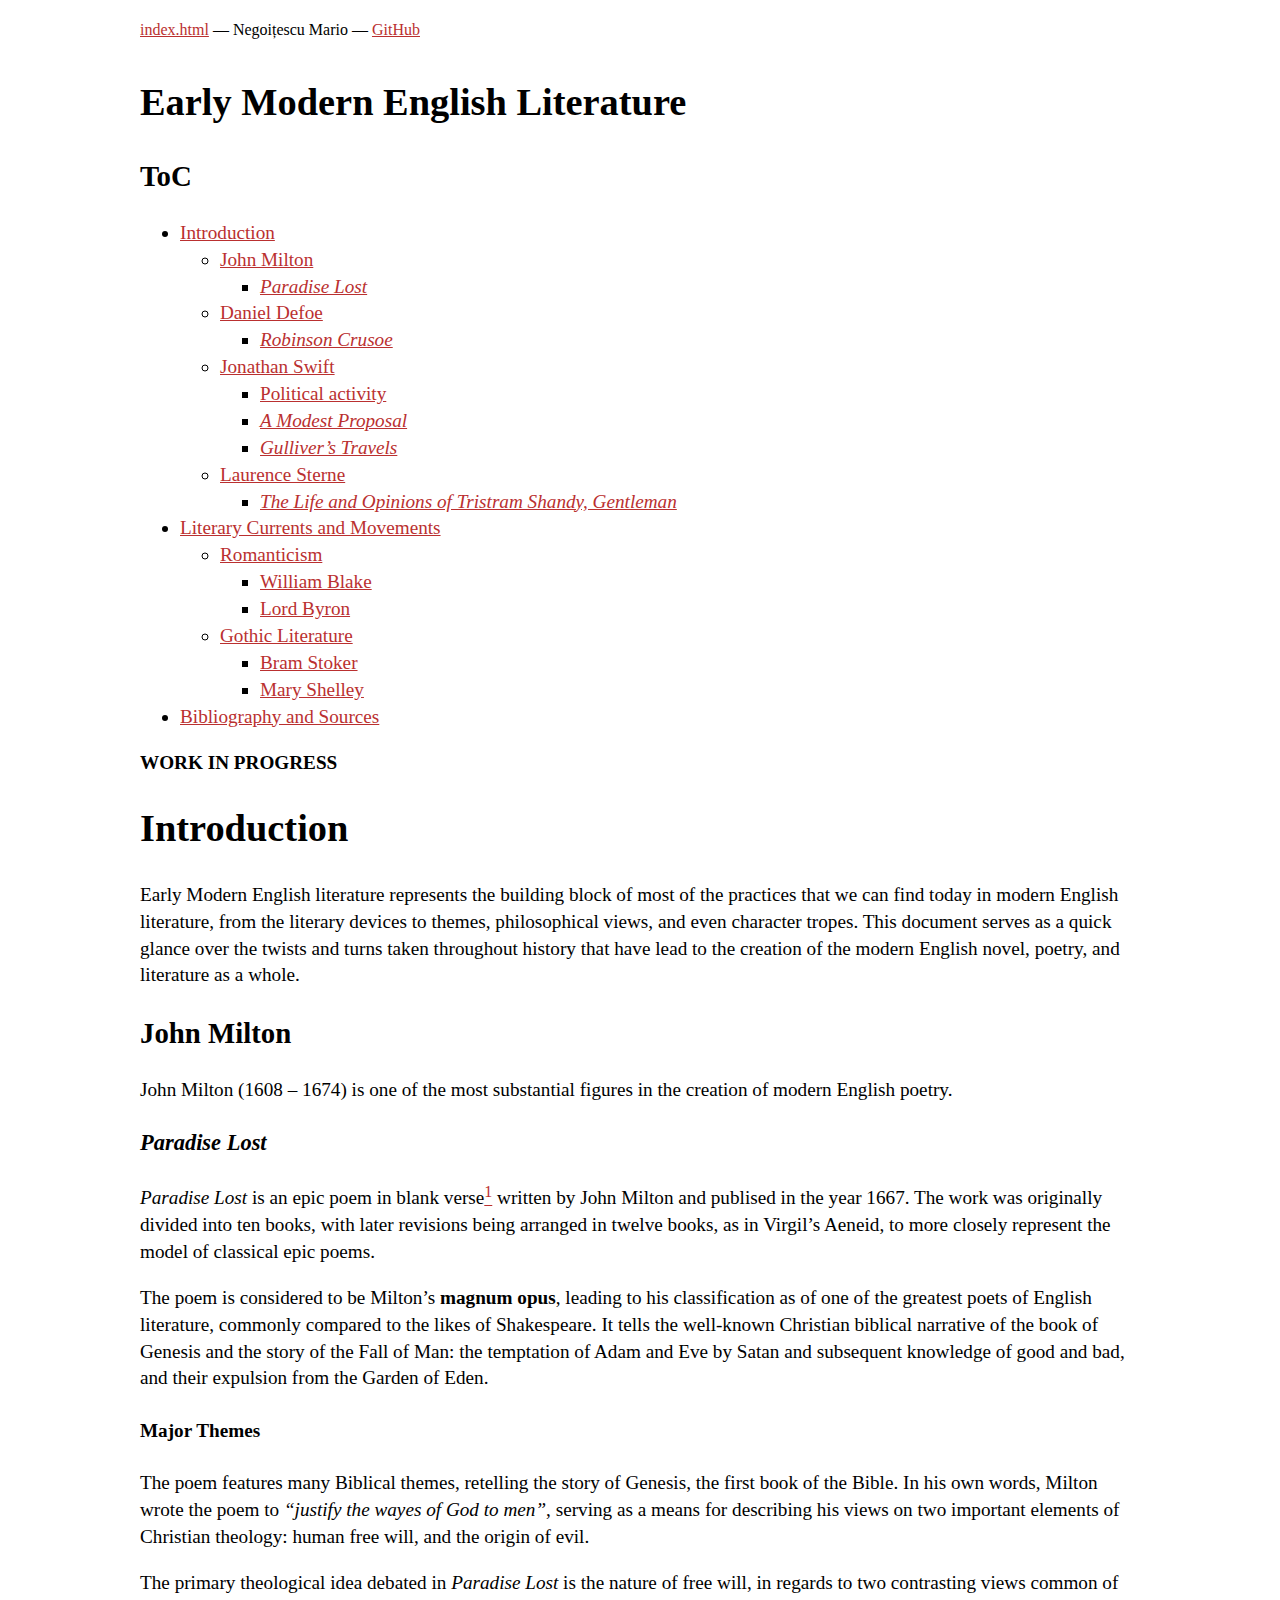
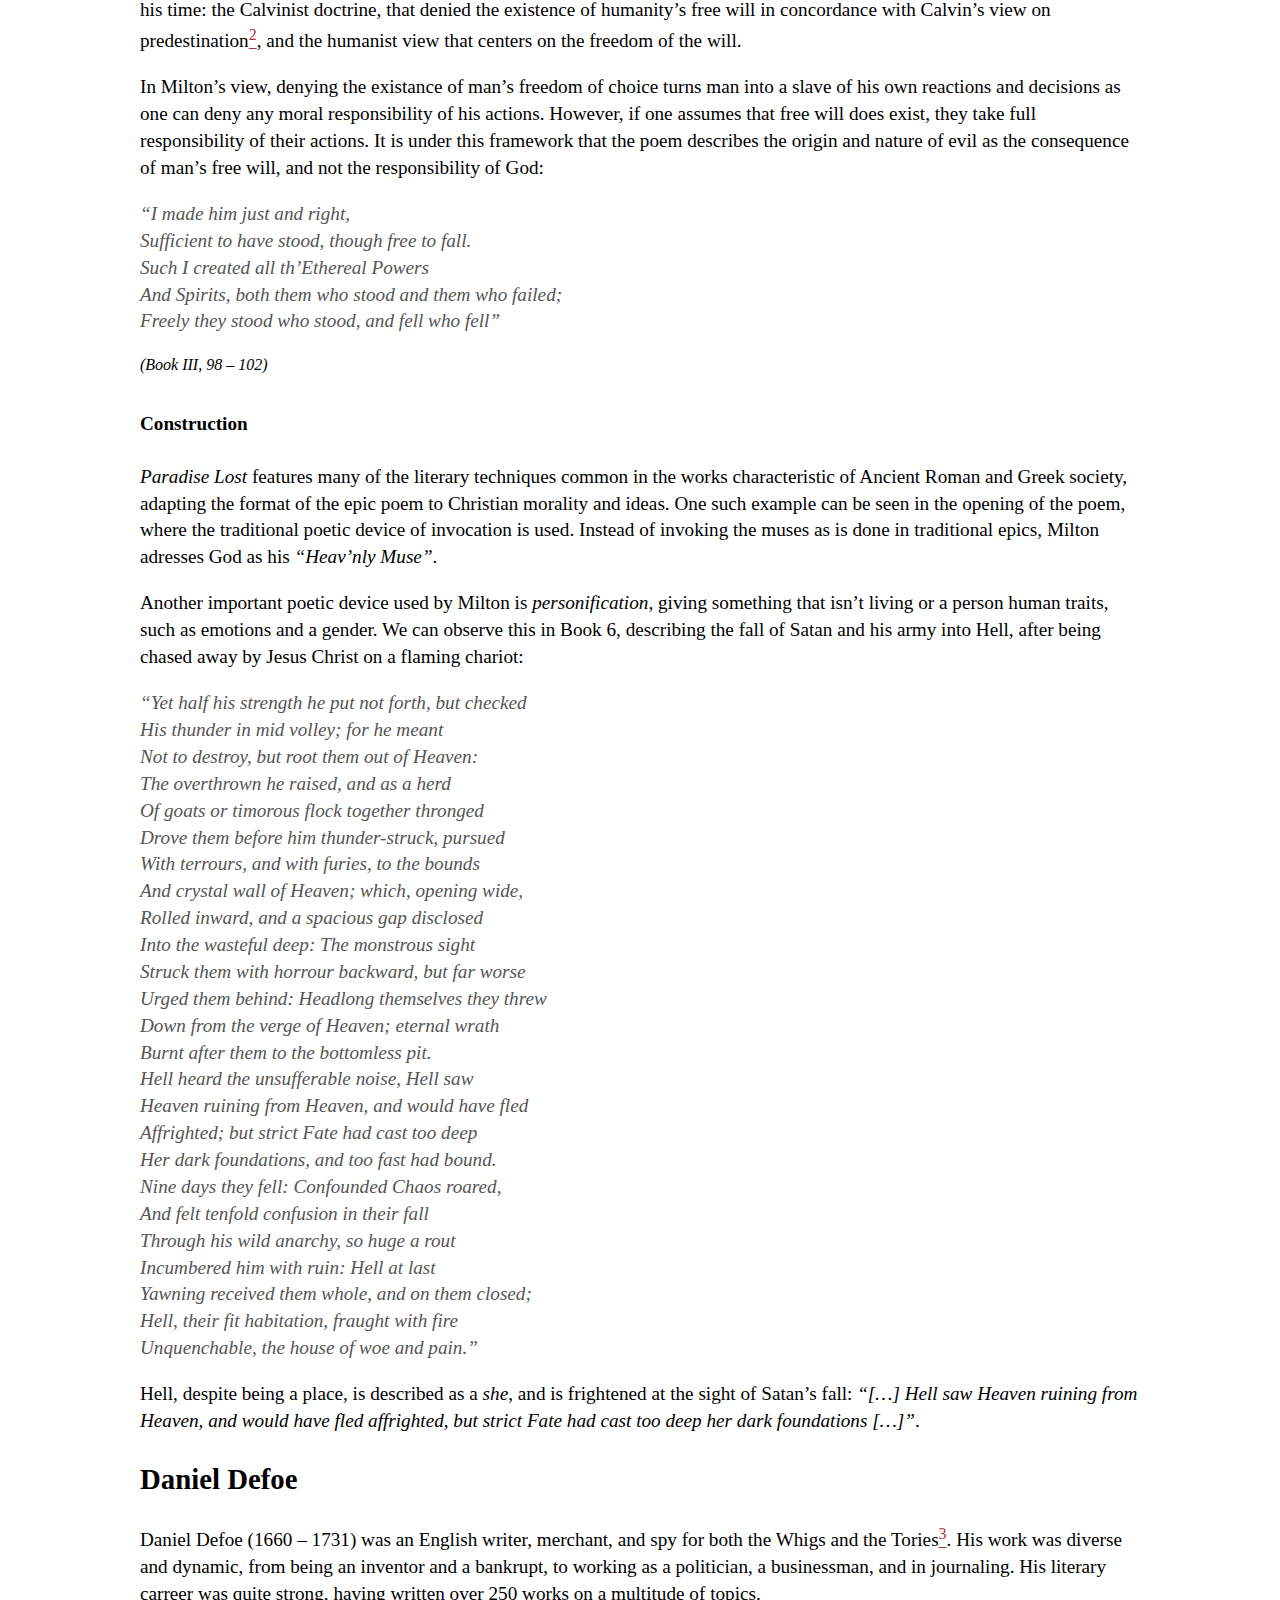
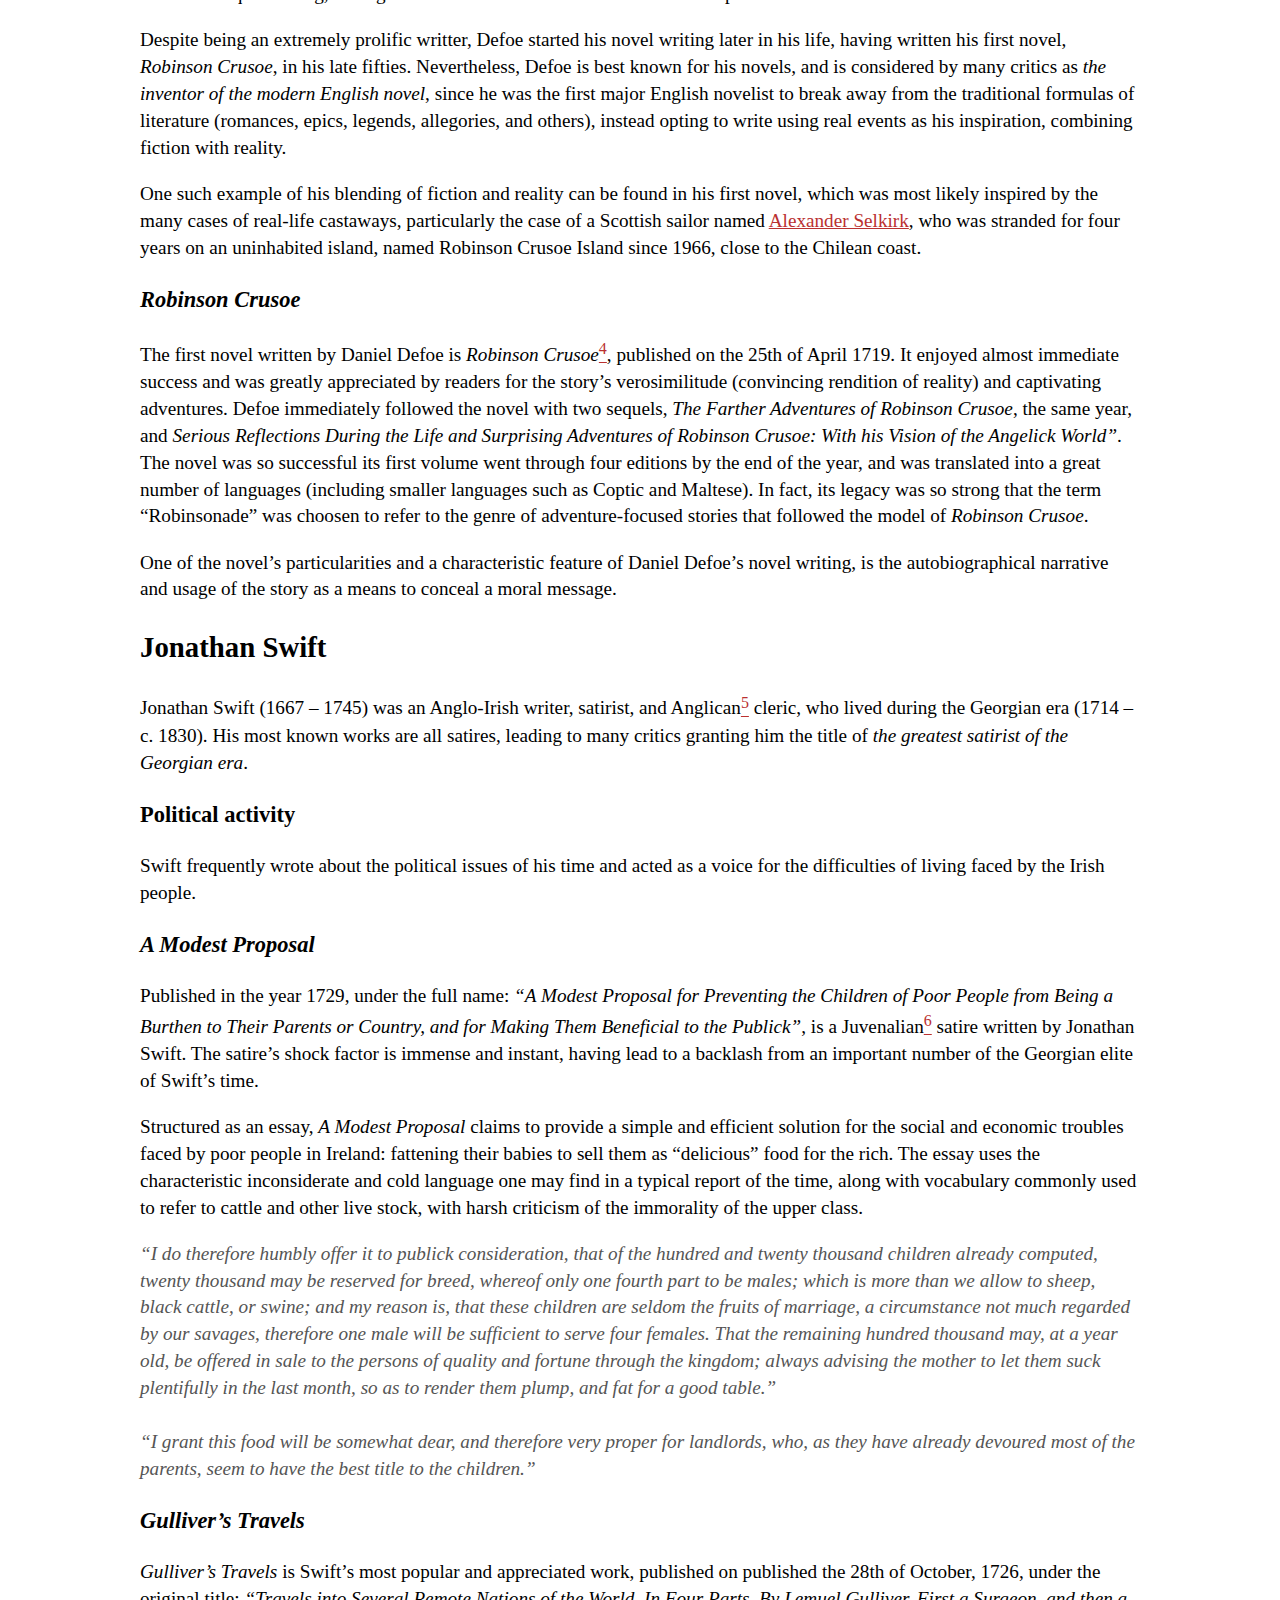
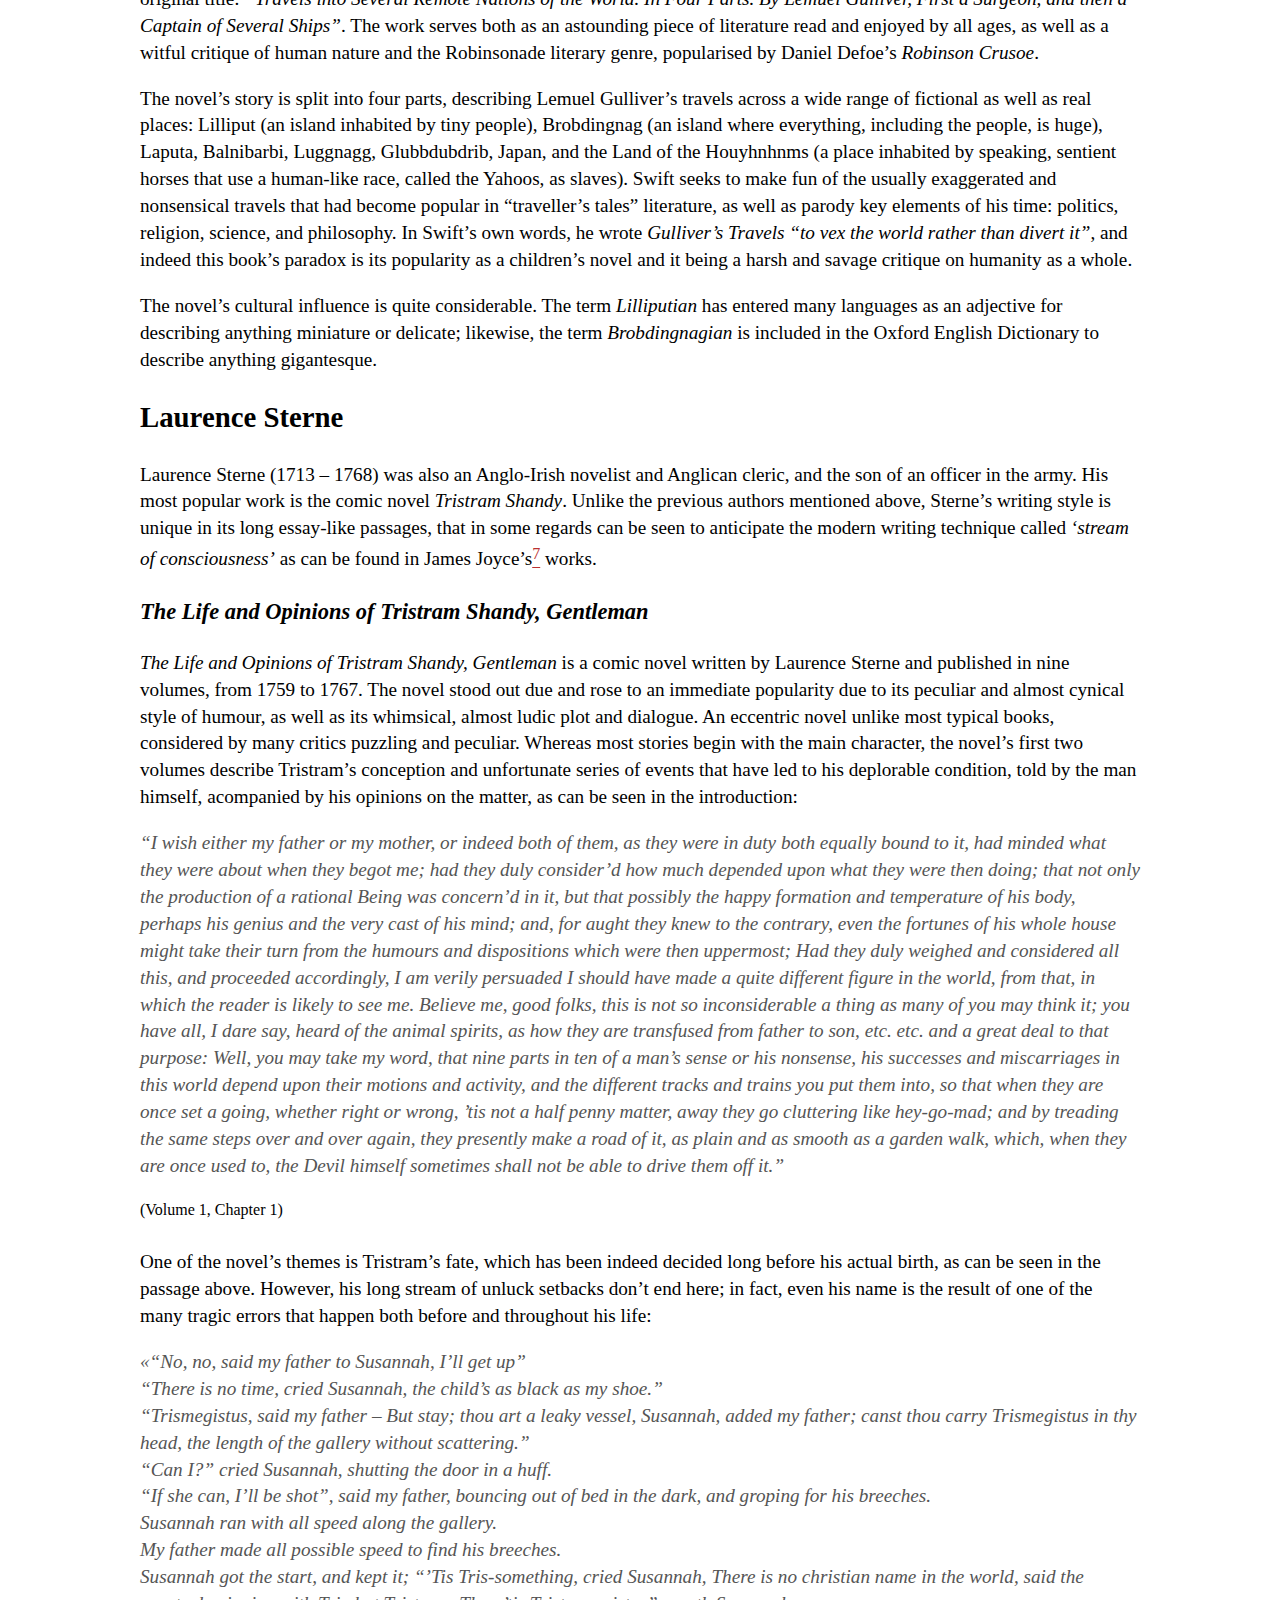
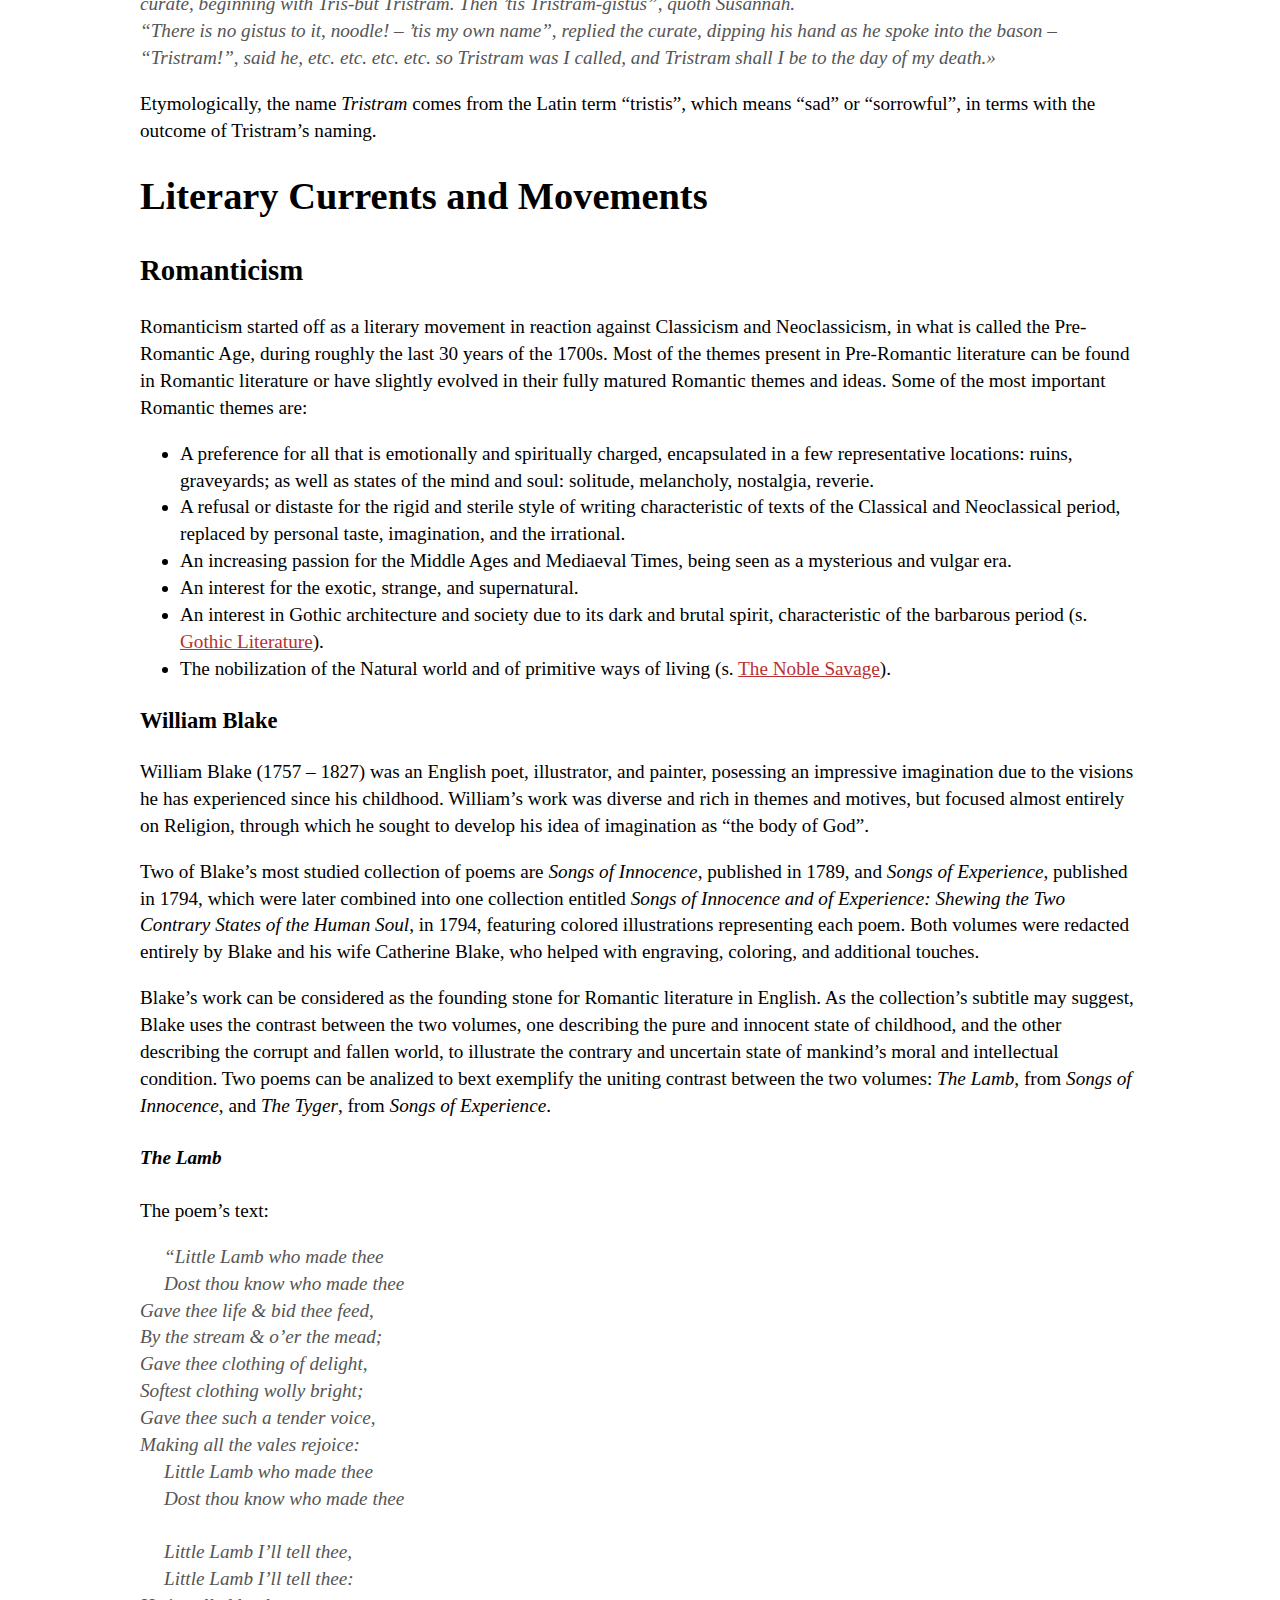
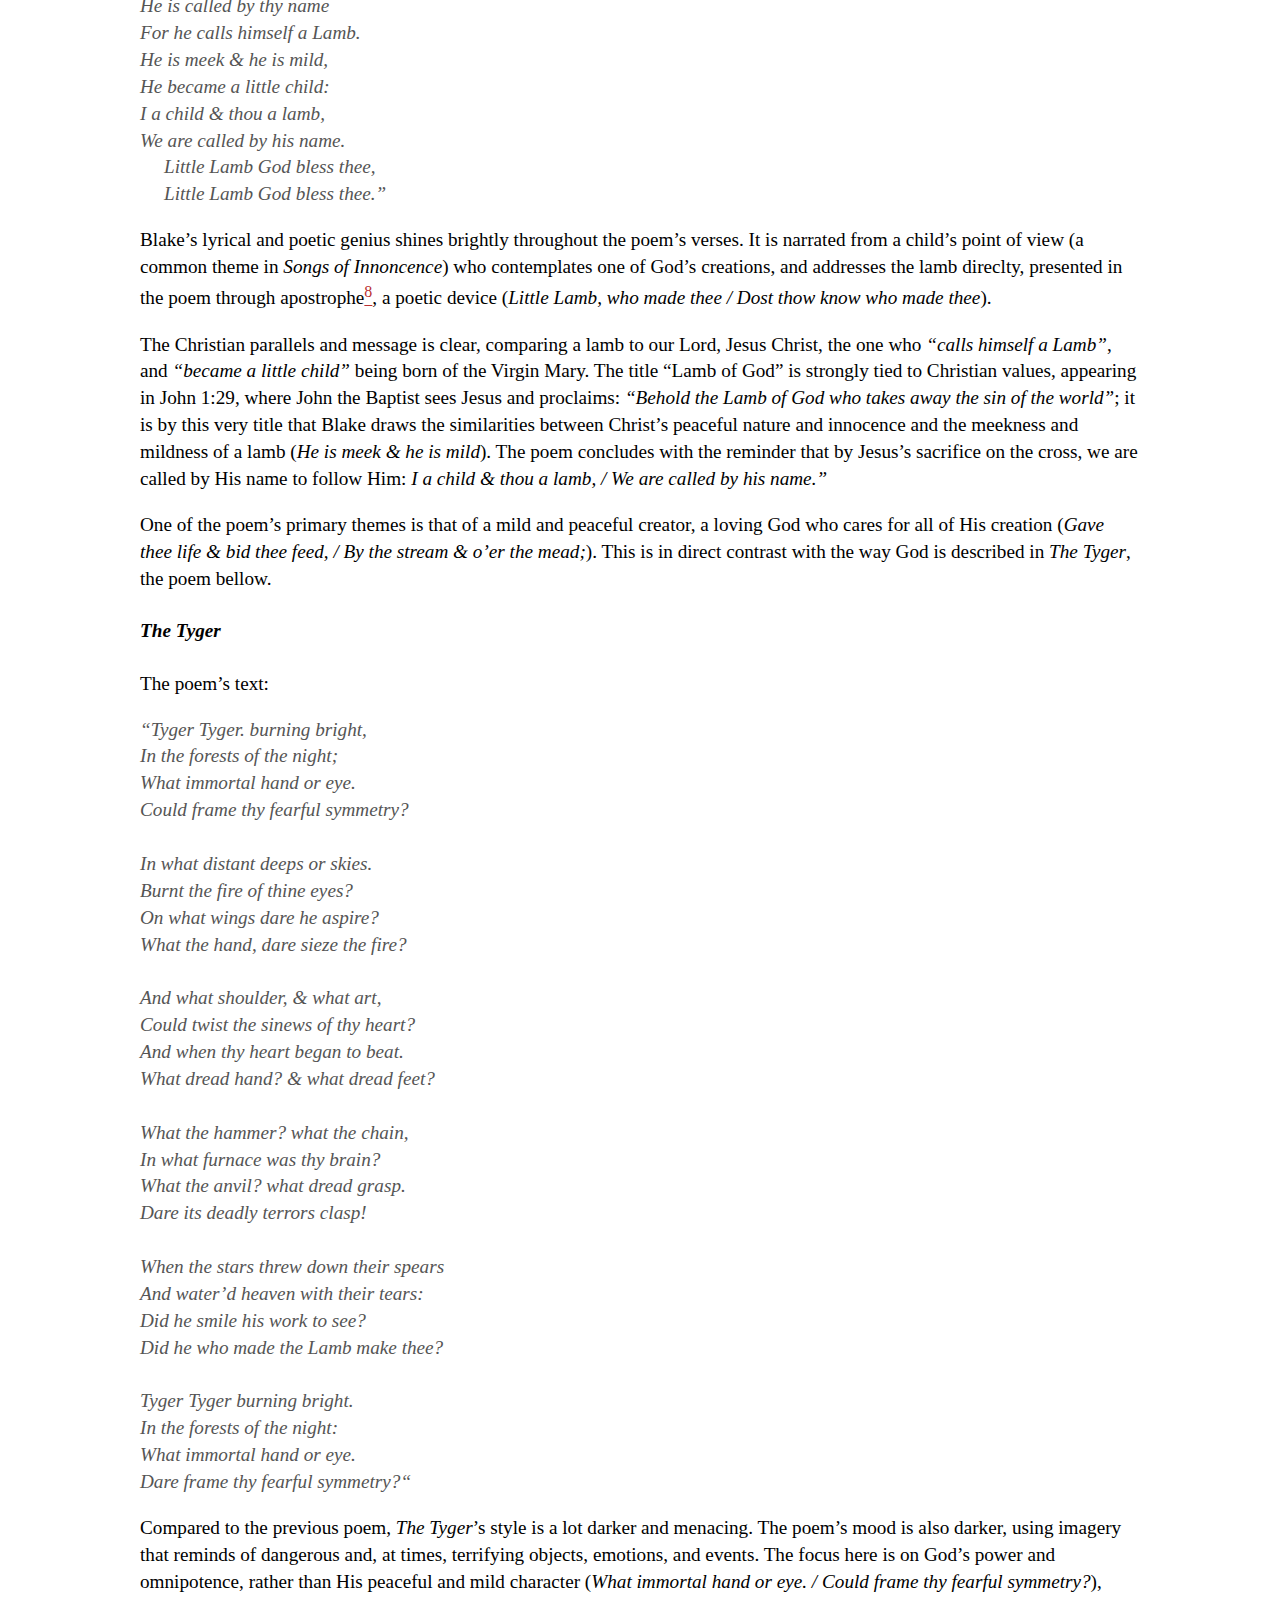
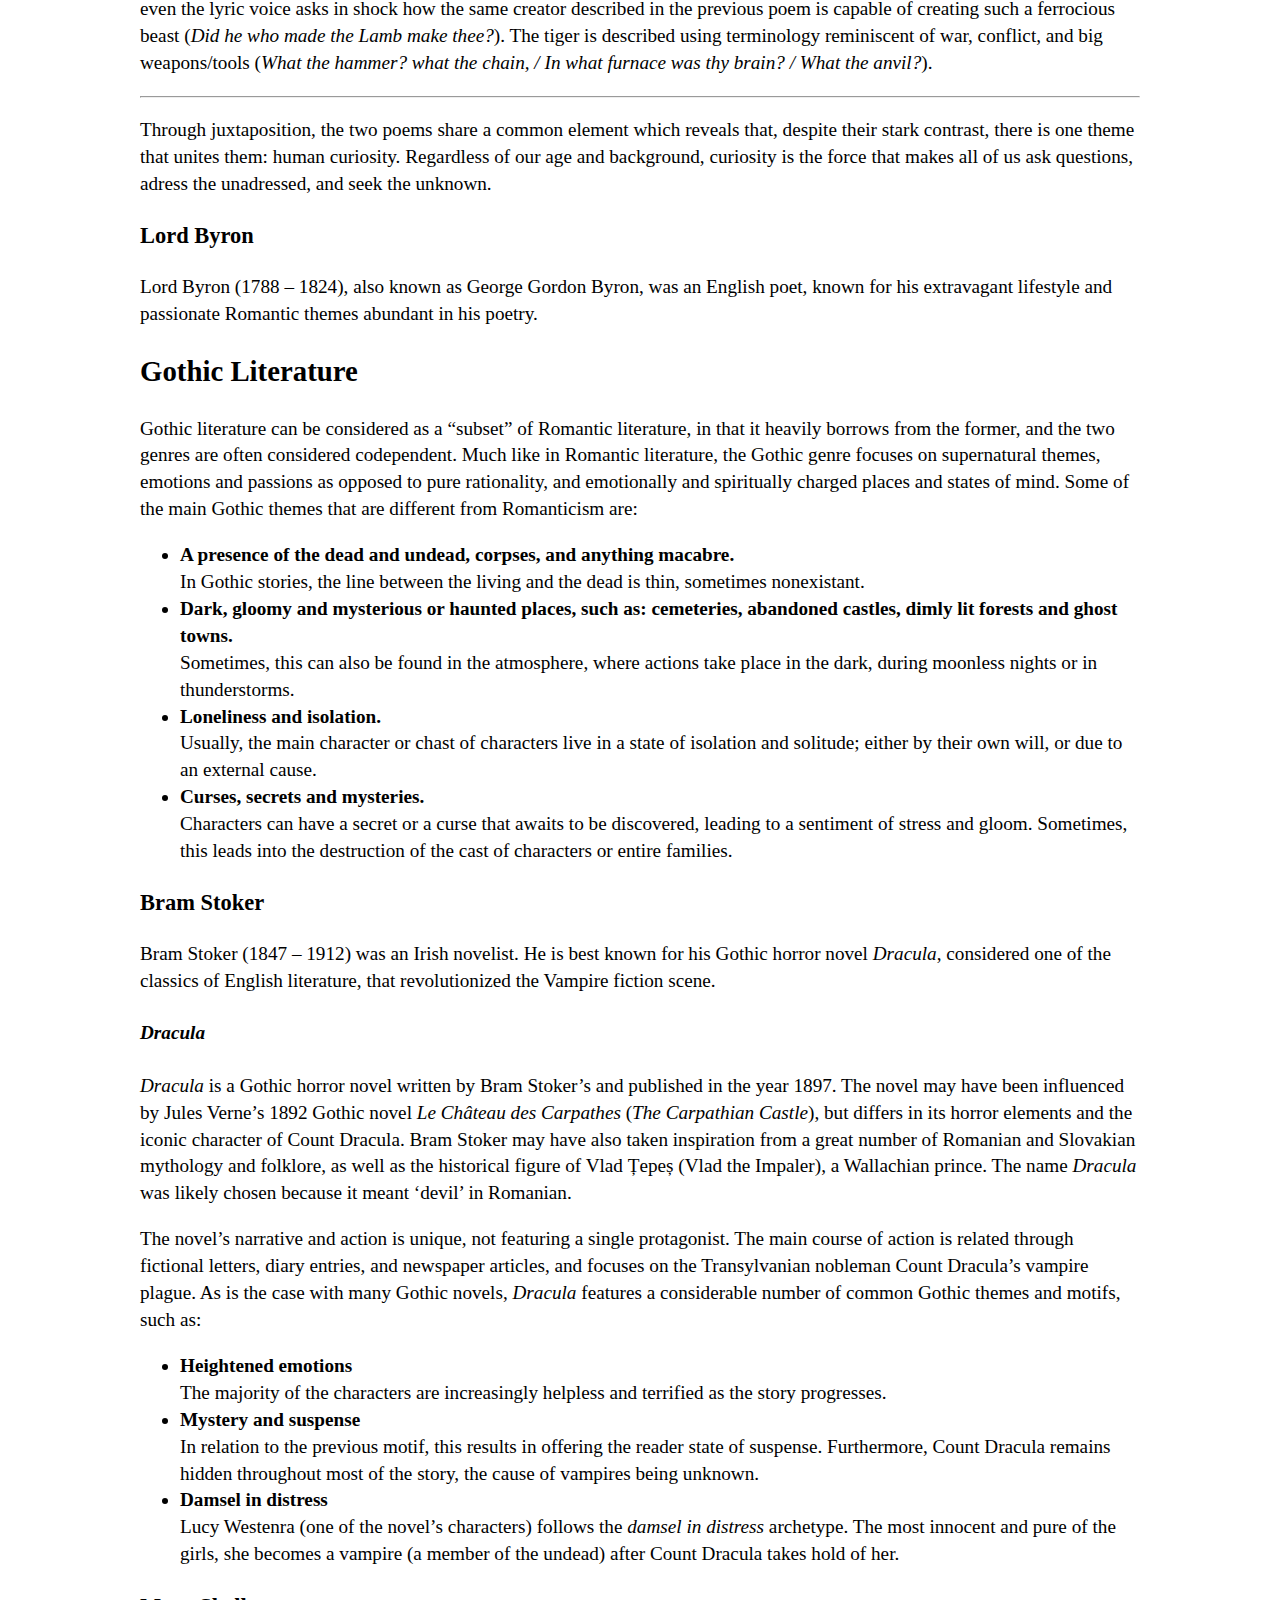
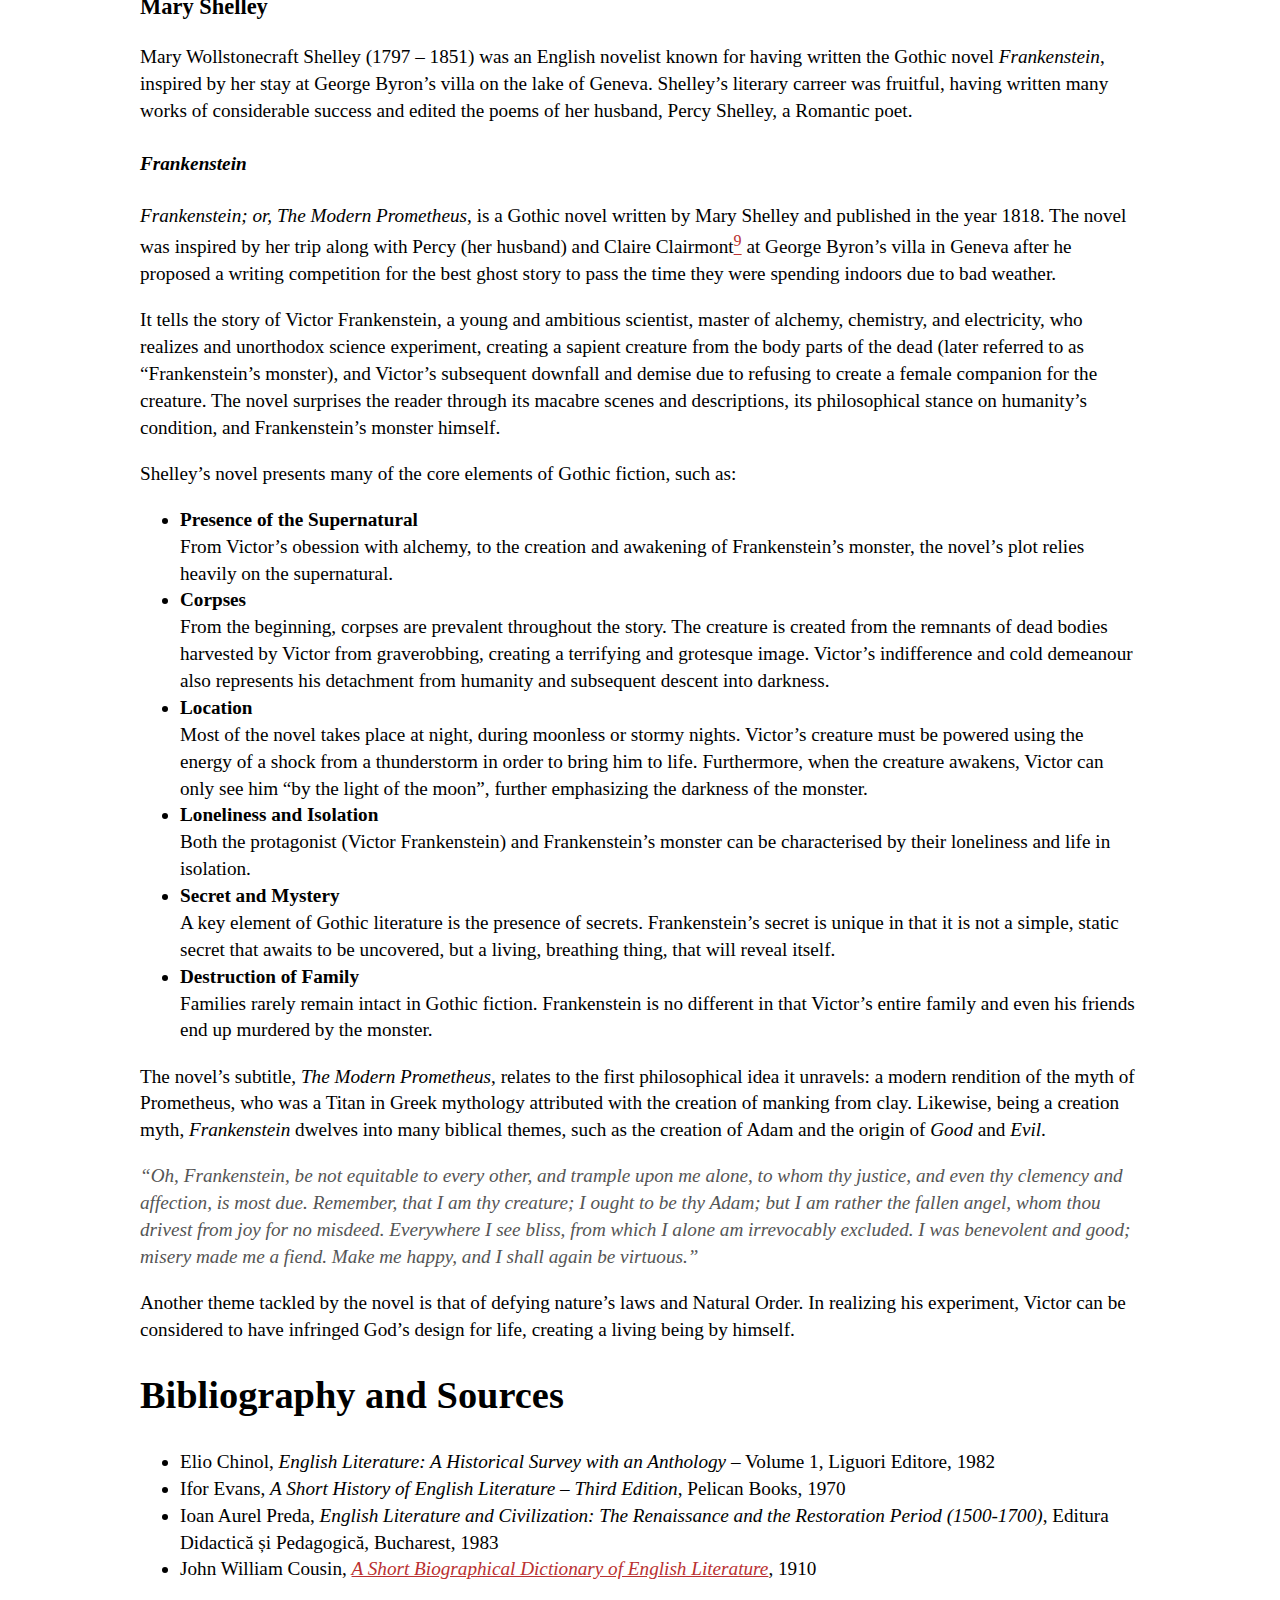
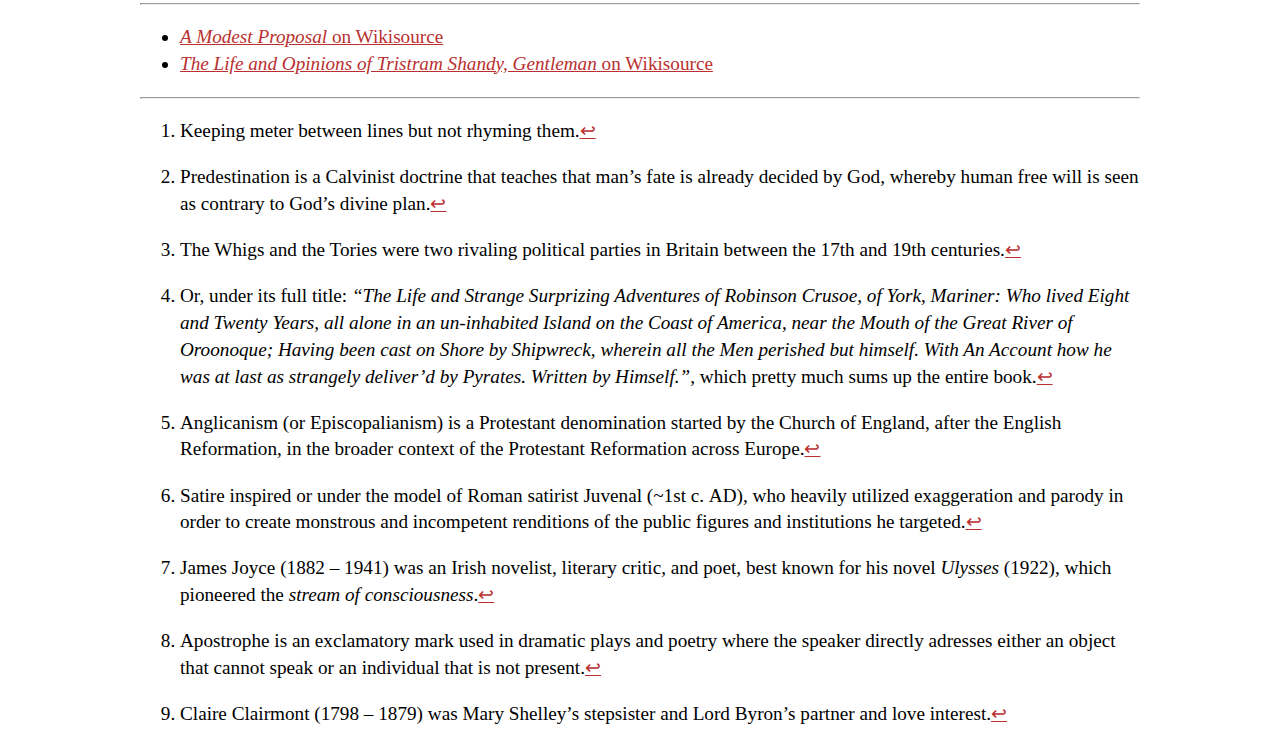
<file: html/2025-2-english.html>
<!DOCTYPE html><html><head>  <meta charset="UTF-8">  <meta name="viewport" content="width=device-width, initial-scale=1.0">  <title>Early Modern English Literature</title>  <link href="../style.css" rel="stylesheet" type="text/css" media="all"></head><body><div id="main">  <p><sup><a href="../index.html">index.html</a> &mdash; Negoițescu Mario &mdash; <a href="https://github.com/mnegoitescu/notes">GitHub</a/></sup></p>  <h1>Early Modern English Literature</h1>
<nav id="TOC" role="doc-toc">
<h2 id="toc-title">ToC</h2>
<ul>
<li><a href="#introduction" id="toc-introduction">Introduction</a>
<ul>
<li><a href="#john-milton" id="toc-john-milton">John Milton</a>
<ul>
<li><a href="#paradise-lost" id="toc-paradise-lost"><em>Paradise
Lost</em></a></li>
</ul></li>
<li><a href="#daniel-defoe" id="toc-daniel-defoe">Daniel Defoe</a>
<ul>
<li><a href="#robinson-crusoe" id="toc-robinson-crusoe"><em>Robinson
Crusoe</em></a></li>
</ul></li>
<li><a href="#jonathan-swift" id="toc-jonathan-swift">Jonathan Swift</a>
<ul>
<li><a href="#political-activity" id="toc-political-activity">Political
activity</a></li>
<li><a href="#a-modest-proposal" id="toc-a-modest-proposal"><em>A Modest
Proposal</em></a></li>
<li><a href="#gullivers-travels"
id="toc-gullivers-travels"><em>Gulliver’s Travels</em></a></li>
</ul></li>
<li><a href="#laurence-sterne" id="toc-laurence-sterne">Laurence
Sterne</a>
<ul>
<li><a href="#the-life-and-opinions-of-tristram-shandy-gentleman"
id="toc-the-life-and-opinions-of-tristram-shandy-gentleman"><em>The Life
and Opinions of Tristram Shandy, Gentleman</em></a></li>
</ul></li>
</ul></li>
<li><a href="#literary-currents-and-movements"
id="toc-literary-currents-and-movements">Literary Currents and
Movements</a>
<ul>
<li><a href="#romanticism" id="toc-romanticism">Romanticism</a>
<ul>
<li><a href="#william-blake" id="toc-william-blake">William
Blake</a></li>
<li><a href="#lord-byron" id="toc-lord-byron">Lord Byron</a></li>
</ul></li>
<li><a href="#gothic-literature" id="toc-gothic-literature">Gothic
Literature</a>
<ul>
<li><a href="#bram-stoker" id="toc-bram-stoker">Bram Stoker</a></li>
<li><a href="#mary-shelley" id="toc-mary-shelley">Mary Shelley</a></li>
</ul></li>
</ul></li>
<li><a href="#bibliography-and-sources"
id="toc-bibliography-and-sources">Bibliography and Sources</a></li>
</ul>
</nav>
<p><strong>WORK IN PROGRESS</strong></p>
<h1 id="introduction">Introduction</h1>
<p>Early Modern English literature represents the building block of most
of the practices that we can find today in modern English literature,
from the literary devices to themes, philosophical views, and even
character tropes. This document serves as a quick glance over the twists
and turns taken throughout history that have lead to the creation of the
modern English novel, poetry, and literature as a whole.</p>
<h2 id="john-milton">John Milton</h2>
<p>John Milton (1608 – 1674) is one of the most substantial figures in
the creation of modern English poetry.</p>
<h3 id="paradise-lost"><em>Paradise Lost</em></h3>
<p><em>Paradise Lost</em> is an epic poem in blank verse<a href="#fn1"
class="footnote-ref" id="fnref1" role="doc-noteref"><sup>1</sup></a>
written by John Milton and publised in the year 1667. The work was
originally divided into ten books, with later revisions being arranged
in twelve books, as in Virgil’s Aeneid, to more closely represent the
model of classical epic poems.</p>
<p>The poem is considered to be Milton’s <strong>magnum opus</strong>,
leading to his classification as of one of the greatest poets of English
literature, commonly compared to the likes of Shakespeare. It tells the
well-known Christian biblical narrative of the book of Genesis and the
story of the Fall of Man: the temptation of Adam and Eve by Satan and
subsequent knowledge of good and bad, and their expulsion from the
Garden of Eden.</p>
<h4 id="major-themes">Major Themes</h4>
<p>The poem features many Biblical themes, retelling the story of
Genesis, the first book of the Bible. In his own words, Milton wrote the
poem to <em>“justify the wayes of God to men”</em>, serving as a means
for describing his views on two important elements of Christian
theology: human free will, and the origin of evil.</p>
<p>The primary theological idea debated in <em>Paradise Lost</em> is the
nature of free will, in regards to two contrasting views common of his
time: the Calvinist doctrine, that denied the existence of humanity’s
free will in concordance with Calvin’s view on predestination<a
href="#fn2" class="footnote-ref" id="fnref2"
role="doc-noteref"><sup>2</sup></a>, and the humanist view that centers
on the freedom of the will.</p>
<p>In Milton’s view, denying the existance of man’s freedom of choice
turns man into a slave of his own reactions and decisions as one can
deny any moral responsibility of his actions. However, if one assumes
that free will does exist, they take full responsibility of their
actions. It is under this framework that the poem describes the origin
and nature of evil as the consequence of man’s free will, and not the
responsibility of God:</p>
<div class="line-block"><em>“I made him just and right,</em><br />
<em>Sufficient to have stood, though free to fall.</em><br />
<em>Such I created all th’Ethereal Powers</em><br />
<em>And Spirits, both them who stood and them who failed;</em><br />
<em>Freely they stood who stood, and fell who fell”</em></div>
<p><sup><em>(Book III, 98 – 102)</em></sup></p>
<h4 id="construction">Construction</h4>
<p><em>Paradise Lost</em> features many of the literary techniques
common in the works characteristic of Ancient Roman and Greek society,
adapting the format of the epic poem to Christian morality and ideas.
One such example can be seen in the opening of the poem, where the
traditional poetic device of invocation is used. Instead of invoking the
muses as is done in traditional epics, Milton adresses God as his
<em>“Heav’nly Muse”</em>.</p>
<p>Another important poetic device used by Milton is
<em>personification</em>, giving something that isn’t living or a person
human traits, such as emotions and a gender. We can observe this in Book
6, describing the fall of Satan and his army into Hell, after being
chased away by Jesus Christ on a flaming chariot:</p>
<div class="line-block"><em>“Yet half his strength he put not forth, but
checked</em><br />
<em>His thunder in mid volley; for he meant</em><br />
<em>Not to destroy, but root them out of Heaven:</em><br />
<em>The overthrown he raised, and as a herd</em><br />
<em>Of goats or timorous flock together thronged</em><br />
<em>Drove them before him thunder-struck, pursued</em><br />
<em>With terrours, and with furies, to the bounds</em><br />
<em>And crystal wall of Heaven; which, opening wide,</em><br />
<em>Rolled inward, and a spacious gap disclosed</em><br />
<em>Into the wasteful deep: The monstrous sight</em><br />
<em>Struck them with horrour backward, but far worse</em><br />
<em>Urged them behind: Headlong themselves they threw</em><br />
<em>Down from the verge of Heaven; eternal wrath</em><br />
<em>Burnt after them to the bottomless pit.</em><br />
<em>Hell heard the unsufferable noise, Hell saw</em><br />
<em>Heaven ruining from Heaven, and would have fled</em><br />
<em>Affrighted; but strict Fate had cast too deep</em><br />
<em>Her dark foundations, and too fast had bound.</em><br />
<em>Nine days they fell: Confounded Chaos roared,</em><br />
<em>And felt tenfold confusion in their fall</em><br />
<em>Through his wild anarchy, so huge a rout</em><br />
<em>Incumbered him with ruin: Hell at last</em><br />
<em>Yawning received them whole, and on them closed;</em><br />
<em>Hell, their fit habitation, fraught with fire</em><br />
<em>Unquenchable, the house of woe and pain.”</em></div>
<p>Hell, despite being a place, is described as a <em>she</em>, and is
frightened at the sight of Satan’s fall: <em>“[…] Hell saw Heaven
ruining from Heaven, and would have fled affrighted, but strict Fate had
cast too deep her dark foundations […]”</em>.</p>
<h2 id="daniel-defoe">Daniel Defoe</h2>
<p>Daniel Defoe (1660 – 1731) was an English writer, merchant, and spy
for both the Whigs and the Tories<a href="#fn3" class="footnote-ref"
id="fnref3" role="doc-noteref"><sup>3</sup></a>. His work was diverse
and dynamic, from being an inventor and a bankrupt, to working as a
politician, a businessman, and in journaling. His literary carreer was
quite strong, having written over 250 works on a multitude of
topics.</p>
<p>Despite being an extremely prolific writter, Defoe started his novel
writing later in his life, having written his first novel, <em>Robinson
Crusoe</em>, in his late fifties. Nevertheless, Defoe is best known for
his novels, and is considered by many critics as <em>the inventor of the
modern English novel</em>, since he was the first major English novelist
to break away from the traditional formulas of literature (romances,
epics, legends, allegories, and others), instead opting to write using
real events as his inspiration, combining fiction with reality.</p>
<p>One such example of his blending of fiction and reality can be found
in his first novel, which was most likely inspired by the many cases of
real-life castaways, particularly the case of a Scottish sailor named <a
href="https://en.wikipedia.org/wiki/Alexander_Selkirk">Alexander
Selkirk</a>, who was stranded for four years on an uninhabited island,
named Robinson Crusoe Island since 1966, close to the Chilean coast.</p>
<h3 id="robinson-crusoe"><em>Robinson Crusoe</em></h3>
<p>The first novel written by Daniel Defoe is <em>Robinson Crusoe</em><a
href="#fn4" class="footnote-ref" id="fnref4"
role="doc-noteref"><sup>4</sup></a>, published on the 25th of April
1719. It enjoyed almost immediate success and was greatly appreciated by
readers for the story’s verosimilitude (convincing rendition of reality)
and captivating adventures. Defoe immediately followed the novel with
two sequels, <em>The Farther Adventures of Robinson Crusoe</em>, the
same year, and <em>Serious Reflections During the Life and Surprising
Adventures of Robinson Crusoe: With his Vision of the Angelick
World”</em>. The novel was so successful its first volume went through
four editions by the end of the year, and was translated into a great
number of languages (including smaller languages such as Coptic and
Maltese). In fact, its legacy was so strong that the term “Robinsonade”
was choosen to refer to the genre of adventure-focused stories that
followed the model of <em>Robinson Crusoe</em>.</p>
<p>One of the novel’s particularities and a characteristic feature of
Daniel Defoe’s novel writing, is the autobiographical narrative and
usage of the story as a means to conceal a moral message.</p>
<h2 id="jonathan-swift">Jonathan Swift</h2>
<p>Jonathan Swift (1667 – 1745) was an Anglo-Irish writer, satirist, and
Anglican<a href="#fn5" class="footnote-ref" id="fnref5"
role="doc-noteref"><sup>5</sup></a> cleric, who lived during the
Georgian era (1714 – c. 1830). His most known works are all satires,
leading to many critics granting him the title of <em>the greatest
satirist of the Georgian era</em>.</p>
<h3 id="political-activity">Political activity</h3>
<p>Swift frequently wrote about the political issues of his time and
acted as a voice for the difficulties of living faced by the Irish
people.</p>
<h3 id="a-modest-proposal"><em>A Modest Proposal</em></h3>
<p>Published in the year 1729, under the full name: <em>“A Modest
Proposal for Preventing the Children of Poor People from Being a Burthen
to Their Parents or Country, and for Making Them Beneficial to the
Publick”</em>, is a Juvenalian<a href="#fn6" class="footnote-ref"
id="fnref6" role="doc-noteref"><sup>6</sup></a> satire written by
Jonathan Swift. The satire’s shock factor is immense and instant, having
lead to a backlash from an important number of the Georgian elite of
Swift’s time.</p>
<p>Structured as an essay, <em>A Modest Proposal</em> claims to provide
a simple and efficient solution for the social and economic troubles
faced by poor people in Ireland: fattening their babies to sell them as
“delicious” food for the rich. The essay uses the characteristic
inconsiderate and cold language one may find in a typical report of the
time, along with vocabulary commonly used to refer to cattle and other
live stock, with harsh criticism of the immorality of the upper
class.</p>
<div class="line-block"><em>“I do therefore humbly offer it to publick
consideration, that of the hundred and twenty thousand children already
computed, twenty thousand may be reserved for breed, whereof only one
fourth part to be males; which is more than we allow to sheep, black
cattle, or swine; and my reason is, that these children are seldom the
fruits of marriage, a circumstance not much regarded by our savages,
therefore one male will be sufficient to serve four females. That the
remaining hundred thousand may, at a year old, be offered in sale to the
persons of quality and fortune through the kingdom; always advising the
mother to let them suck plentifully in the last month, so as to render
them plump, and fat for a good table.”</em><br />
<br />
<em>“I grant this food will be somewhat dear, and therefore very proper
for landlords, who, as they have already devoured most of the parents,
seem to have the best title to the children.”</em></div>
<h3 id="gullivers-travels"><em>Gulliver’s Travels</em></h3>
<p><em>Gulliver’s Travels</em> is Swift’s most popular and appreciated
work, published on published the 28th of October, 1726, under the
original title: <em>“Travels into Several Remote Nations of the World.
In Four Parts. By Lemuel Gulliver, First a Surgeon, and then a Captain
of Several Ships”</em>. The work serves both as an astounding piece of
literature read and enjoyed by all ages, as well as a witful critique of
human nature and the Robinsonade literary genre, popularised by Daniel
Defoe’s <em>Robinson Crusoe</em>.</p>
<p>The novel’s story is split into four parts, describing Lemuel
Gulliver’s travels across a wide range of fictional as well as real
places: Lilliput (an island inhabited by tiny people), Brobdingnag (an
island where everything, including the people, is huge), Laputa,
Balnibarbi, Luggnagg, Glubbdubdrib, Japan, and the Land of the
Houyhnhnms (a place inhabited by speaking, sentient horses that use a
human-like race, called the Yahoos, as slaves). Swift seeks to make fun
of the usually exaggerated and nonsensical travels that had become
popular in “traveller’s tales” literature, as well as parody key
elements of his time: politics, religion, science, and philosophy. In
Swift’s own words, he wrote <em>Gulliver’s Travels</em> <em>“to vex the
world rather than divert it”</em>, and indeed this book’s paradox is its
popularity as a children’s novel and it being a harsh and savage
critique on humanity as a whole.</p>
<p>The novel’s cultural influence is quite considerable. The term
<em>Lilliputian</em> has entered many languages as an adjective for
describing anything miniature or delicate; likewise, the term
<em>Brobdingnagian</em> is included in the Oxford English Dictionary to
describe anything gigantesque.</p>
<h2 id="laurence-sterne">Laurence Sterne</h2>
<p>Laurence Sterne (1713 – 1768) was also an Anglo-Irish novelist and
Anglican cleric, and the son of an officer in the army. His most popular
work is the comic novel <em>Tristram Shandy</em>. Unlike the previous
authors mentioned above, Sterne’s writing style is unique in its long
essay-like passages, that in some regards can be seen to anticipate the
modern writing technique called <em>‘stream of consciousness’</em> as
can be found in James Joyce’s<a href="#fn7" class="footnote-ref"
id="fnref7" role="doc-noteref"><sup>7</sup></a> works.</p>
<h3 id="the-life-and-opinions-of-tristram-shandy-gentleman"><em>The Life
and Opinions of Tristram Shandy, Gentleman</em></h3>
<p><em>The Life and Opinions of Tristram Shandy, Gentleman</em> is a
comic novel written by Laurence Sterne and published in nine volumes,
from 1759 to 1767. The novel stood out due and rose to an immediate
popularity due to its peculiar and almost cynical style of humour, as
well as its whimsical, almost ludic plot and dialogue. An eccentric
novel unlike most typical books, considered by many critics puzzling and
peculiar. Whereas most stories begin with the main character, the
novel’s first two volumes describe Tristram’s conception and unfortunate
series of events that have led to his deplorable condition, told by the
man himself, acompanied by his opinions on the matter, as can be seen in
the introduction:</p>
<div class="line-block"><em>“I wish either my father or my mother, or
indeed both of them, as they were in duty both equally bound to it, had
minded what they were about when they begot me; had they duly consider’d
how much depended upon what they were then doing; that not only the
production of a rational Being was concern’d in it, but that possibly
the happy formation and temperature of his body, perhaps his genius and
the very cast of his mind; and, for aught they knew to the contrary,
even the fortunes of his whole house might take their turn from the
humours and dispositions which were then uppermost; Had they duly
weighed and considered all this, and proceeded accordingly, I am verily
persuaded I should have made a quite different figure in the world, from
that, in which the reader is likely to see me. Believe me, good folks,
this is not so inconsiderable a thing as many of you may think it; you
have all, I dare say, heard of the animal spirits, as how they are
transfused from father to son, etc. etc. and a great deal to that
purpose: Well, you may take my word, that nine parts in ten of a man’s
sense or his nonsense, his successes and miscarriages in this world
depend upon their motions and activity, and the different tracks and
trains you put them into, so that when they are once set a going,
whether right or wrong, ’tis not a half penny matter, away they go
cluttering like hey-go-mad; and by treading the same steps over and over
again, they presently make a road of it, as plain and as smooth as a
garden walk, which, when they are once used to, the Devil himself
sometimes shall not be able to drive them off it.”</em></div>
<p><sup>(Volume 1, Chapter 1)</sup></p>
<p>One of the novel’s themes is Tristram’s fate, which has been indeed
decided long before his actual birth, as can be seen in the passage
above. However, his long stream of unluck setbacks don’t end here; in
fact, even his name is the result of one of the many tragic errors that
happen both before and throughout his life:</p>
<div class="line-block"><em>«“No, no, said my father to Susannah, I’ll
get up”</em><br />
<em>“There is no time, cried Susannah, the child’s as black as my
shoe.”</em><br />
<em>“Trismegistus, said my father – But stay; thou art a leaky vessel,
Susannah, added my father; canst thou carry Trismegistus in thy head,
the length of the gallery without scattering.”</em><br />
<em>“Can I?” cried Susannah, shutting the door in a huff.</em><br />
<em>“If she can, I’ll be shot”, said my father, bouncing out of bed in
the dark, and groping for his breeches.</em><br />
<em>Susannah ran with all speed along the gallery.</em><br />
<em>My father made all possible speed to find his breeches.</em><br />
<em>Susannah got the start, and kept it; “’Tis Tris-something, cried
Susannah, There is no christian name in the world, said the curate,
beginning with Tris-but Tristram. Then ’tis Tristram-gistus”, quoth
Susannah.</em><br />
<em>“There is no gistus to it, noodle! – ’tis my own name”, replied the
curate, dipping his hand as he spoke into the bason – “Tristram!”, said
he, etc. etc. etc. etc. so Tristram was I called, and Tristram shall I
be to the day of my death.»</em></div>
<p>Etymologically, the name <em>Tristram</em> comes from the Latin term
“tristis”, which means “sad” or “sorrowful”, in terms with the outcome
of Tristram’s naming.</p>
<h1 id="literary-currents-and-movements">Literary Currents and
Movements</h1>
<h2 id="romanticism">Romanticism</h2>
<p>Romanticism started off as a literary movement in reaction against
Classicism and Neoclassicism, in what is called the Pre-Romantic Age,
during roughly the last 30 years of the 1700s. Most of the themes
present in Pre-Romantic literature can be found in Romantic literature
or have slightly evolved in their fully matured Romantic themes and
ideas. Some of the most important Romantic themes are:</p>
<ul>
<li>A preference for all that is emotionally and spiritually charged,
encapsulated in a few representative locations: ruins, graveyards; as
well as states of the mind and soul: solitude, melancholy, nostalgia,
reverie.</li>
<li>A refusal or distaste for the rigid and sterile style of writing
characteristic of texts of the Classical and Neoclassical period,
replaced by personal taste, imagination, and the irrational.</li>
<li>An increasing passion for the Middle Ages and Mediaeval Times, being
seen as a mysterious and vulgar era.</li>
<li>An interest for the exotic, strange, and supernatural.</li>
<li>An interest in Gothic architecture and society due to its dark and
brutal spirit, characteristic of the barbarous period (s. <a
href="#gothic-literature">Gothic Literature</a>).</li>
<li>The nobilization of the Natural world and of primitive ways of
living (s. <a href="https://en.wikisource.org/wiki/The_Noble_Savage">The
Noble Savage</a>).</li>
</ul>
<h3 id="william-blake">William Blake</h3>
<p>William Blake (1757 – 1827) was an English poet, illustrator, and
painter, posessing an impressive imagination due to the visions he has
experienced since his childhood. William’s work was diverse and rich in
themes and motives, but focused almost entirely on Religion, through
which he sought to develop his idea of imagination as “the body of
God”.</p>
<p>Two of Blake’s most studied collection of poems are <em>Songs of
Innocence</em>, published in 1789, and <em>Songs of Experience</em>,
published in 1794, which were later combined into one collection
entitled <em>Songs of Innocence and of Experience: Shewing the Two
Contrary States of the Human Soul</em>, in 1794, featuring colored
illustrations representing each poem. Both volumes were redacted
entirely by Blake and his wife Catherine Blake, who helped with
engraving, coloring, and additional touches.</p>
<p>Blake’s work can be considered as the founding stone for Romantic
literature in English. As the collection’s subtitle may suggest, Blake
uses the contrast between the two volumes, one describing the pure and
innocent state of childhood, and the other describing the corrupt and
fallen world, to illustrate the contrary and uncertain state of
mankind’s moral and intellectual condition. Two poems can be analized to
bext exemplify the uniting contrast between the two volumes: <em>The
Lamb</em>, from <em>Songs of Innocence</em>, and <em>The Tyger</em>,
from <em>Songs of Experience</em>.</p>
<h4 id="the-lamb"><em>The Lamb</em></h4>
<p>The poem’s text:</p>
<div class="line-block">  <em>“Little Lamb who made thee</em><br />
  <em>Dost thou know who made thee</em><br />
<em>Gave thee life &amp; bid thee feed,</em><br />
<em>By the stream &amp; o’er the mead;</em><br />
<em>Gave thee clothing of delight,</em><br />
<em>Softest clothing wolly bright;</em><br />
<em>Gave thee such a tender voice,</em><br />
<em>Making all the vales rejoice:</em><br />
  <em>Little Lamb who made thee</em><br />
  <em>Dost thou know who made thee</em><br />
<br />
  <em>Little Lamb I’ll tell thee,</em><br />
  <em>Little Lamb I’ll tell thee:</em><br />
<em>He is called by thy name</em><br />
<em>For he calls himself a Lamb.</em><br />
<em>He is meek &amp; he is mild,</em><br />
<em>He became a little child:</em><br />
<em>I a child &amp; thou a lamb,</em><br />
<em>We are called by his name.</em><br />
  <em>Little Lamb God bless thee,</em><br />
  <em>Little Lamb God bless thee.”</em></div>
<p>Blake’s lyrical and poetic genius shines brightly throughout the
poem’s verses. It is narrated from a child’s point of view (a common
theme in <em>Songs of Innoncence</em>) who contemplates one of God’s
creations, and addresses the lamb direclty, presented in the poem
through apostrophe<a href="#fn8" class="footnote-ref" id="fnref8"
role="doc-noteref"><sup>8</sup></a>, a poetic device (<em>Little Lamb,
who made thee / Dost thow know who made thee</em>).</p>
<p>The Christian parallels and message is clear, comparing a lamb to our
Lord, Jesus Christ, the one who <em>“calls himself a Lamb”</em>, and
<em>“became a little child”</em> being born of the Virgin Mary. The
title “Lamb of God” is strongly tied to Christian values, appearing in
John 1:29, where John the Baptist sees Jesus and proclaims: <em>“Behold
the Lamb of God who takes away the sin of the world”</em>; it is by this
very title that Blake draws the similarities between Christ’s peaceful
nature and innocence and the meekness and mildness of a lamb (<em>He is
meek &amp; he is mild</em>). The poem concludes with the reminder that
by Jesus’s sacrifice on the cross, we are called by His name to follow
Him: <em>I a child &amp; thou a lamb, / We are called by his
name.”</em></p>
<p>One of the poem’s primary themes is that of a mild and peaceful
creator, a loving God who cares for all of His creation (<em>Gave thee
life &amp; bid thee feed, / By the stream &amp; o’er the mead;</em>).
This is in direct contrast with the way God is described in <em>The
Tyger</em>, the poem bellow.</p>
<h4 id="the-tyger"><em>The Tyger</em></h4>
<p>The poem’s text:</p>
<div class="line-block"><em>“Tyger Tyger. burning bright,</em><br />
<em>In the forests of the night;</em><br />
<em>What immortal hand or eye.</em><br />
<em>Could frame thy fearful symmetry?</em><br />
<br />
<em>In what distant deeps or skies.</em><br />
<em>Burnt the fire of thine eyes?</em><br />
<em>On what wings dare he aspire?</em><br />
<em>What the hand, dare sieze the fire?</em><br />
<br />
<em>And what shoulder, &amp; what art,</em><br />
<em>Could twist the sinews of thy heart?</em><br />
<em>And when thy heart began to beat.</em><br />
<em>What dread hand? &amp; what dread feet?</em><br />
<br />
<em>What the hammer? what the chain,</em><br />
<em>In what furnace was thy brain?</em><br />
<em>What the anvil? what dread grasp.</em><br />
<em>Dare its deadly terrors clasp!</em><br />
<br />
<em>When the stars threw down their spears</em><br />
<em>And water’d heaven with their tears:</em><br />
<em>Did he smile his work to see?</em><br />
<em>Did he who made the Lamb make thee?</em><br />
<br />
<em>Tyger Tyger burning bright.</em><br />
<em>In the forests of the night:</em><br />
<em>What immortal hand or eye.</em><br />
<em>Dare frame thy fearful symmetry?“</em></div>
<p>Compared to the previous poem, <em>The Tyger</em>’s style is a lot
darker and menacing. The poem’s mood is also darker, using imagery that
reminds of dangerous and, at times, terrifying objects, emotions, and
events. The focus here is on God’s power and omnipotence, rather than
His peaceful and mild character (<em>What immortal hand or eye. / Could
frame thy fearful symmetry?</em>), even the lyric voice asks in shock
how the same creator described in the previous poem is capable of
creating such a ferrocious beast (<em>Did he who made the Lamb make
thee?</em>). The tiger is described using terminology reminiscent of
war, conflict, and big weapons/tools (<em>What the hammer? what the
chain, / In what furnace was thy brain? / What the anvil?</em>).</p>
<hr />
<p>Through juxtaposition, the two poems share a common element which
reveals that, despite their stark contrast, there is one theme that
unites them: human curiosity. Regardless of our age and background,
curiosity is the force that makes all of us ask questions, adress the
unadressed, and seek the unknown.</p>
<h3 id="lord-byron">Lord Byron</h3>
<p>Lord Byron (1788 – 1824), also known as George Gordon Byron, was an
English poet, known for his extravagant lifestyle and passionate
Romantic themes abundant in his poetry.</p>
<h2 id="gothic-literature">Gothic Literature</h2>
<p>Gothic literature can be considered as a “subset” of Romantic
literature, in that it heavily borrows from the former, and the two
genres are often considered codependent. Much like in Romantic
literature, the Gothic genre focuses on supernatural themes, emotions
and passions as opposed to pure rationality, and emotionally and
spiritually charged places and states of mind. Some of the main Gothic
themes that are different from Romanticism are:</p>
<ul>
<li><strong>A presence of the dead and undead, corpses, and anything
macabre.</strong><br />
In Gothic stories, the line between the living and the dead is thin,
sometimes nonexistant.</li>
<li><strong>Dark, gloomy and mysterious or haunted places, such as:
cemeteries, abandoned castles, dimly lit forests and ghost
towns.</strong><br />
Sometimes, this can also be found in the atmosphere, where actions take
place in the dark, during moonless nights or in thunderstorms.</li>
<li><strong>Loneliness and isolation.</strong><br />
Usually, the main character or chast of characters live in a state of
isolation and solitude; either by their own will, or due to an external
cause.</li>
<li><strong>Curses, secrets and mysteries.</strong><br />
Characters can have a secret or a curse that awaits to be discovered,
leading to a sentiment of stress and gloom. Sometimes, this leads into
the destruction of the cast of characters or entire families.</li>
</ul>
<h3 id="bram-stoker">Bram Stoker</h3>
<p>Bram Stoker (1847 – 1912) was an Irish novelist. He is best known for
his Gothic horror novel <em>Dracula</em>, considered one of the classics
of English literature, that revolutionized the Vampire fiction
scene.</p>
<h4 id="dracula"><em>Dracula</em></h4>
<p><em>Dracula</em> is a Gothic horror novel written by Bram Stoker’s
and published in the year 1897. The novel may have been influenced by
Jules Verne’s 1892 Gothic novel <em>Le Château des Carpathes</em>
(<em>The Carpathian Castle</em>), but differs in its horror elements and
the iconic character of Count Dracula. Bram Stoker may have also taken
inspiration from a great number of Romanian and Slovakian mythology and
folklore, as well as the historical figure of Vlad Țepeș (Vlad the
Impaler), a Wallachian prince. The name <em>Dracula</em> was likely
chosen because it meant ‘devil’ in Romanian.</p>
<p>The novel’s narrative and action is unique, not featuring a single
protagonist. The main course of action is related through fictional
letters, diary entries, and newspaper articles, and focuses on the
Transylvanian nobleman Count Dracula’s vampire plague. As is the case
with many Gothic novels, <em>Dracula</em> features a considerable number
of common Gothic themes and motifs, such as:</p>
<ul>
<li><strong>Heightened emotions</strong><br />
The majority of the characters are increasingly helpless and terrified
as the story progresses.<br />
</li>
<li><strong>Mystery and suspense</strong><br />
In relation to the previous motif, this results in offering the reader
state of suspense. Furthermore, Count Dracula remains hidden throughout
most of the story, the cause of vampires being unknown.<br />
</li>
<li><strong>Damsel in distress</strong><br />
Lucy Westenra (one of the novel’s characters) follows the <em>damsel in
distress</em> archetype. The most innocent and pure of the girls, she
becomes a vampire (a member of the undead) after Count Dracula takes
hold of her.</li>
</ul>
<h3 id="mary-shelley">Mary Shelley</h3>
<p>Mary Wollstonecraft Shelley (1797 – 1851) was an English novelist
known for having written the Gothic novel <em>Frankenstein</em>,
inspired by her stay at George Byron’s villa on the lake of Geneva.
Shelley’s literary carreer was fruitful, having written many works of
considerable success and edited the poems of her husband, Percy Shelley,
a Romantic poet.</p>
<h4 id="frankenstein"><em>Frankenstein</em></h4>
<p><em>Frankenstein; or, The Modern Prometheus</em>, is a Gothic novel
written by Mary Shelley and published in the year 1818. The novel was
inspired by her trip along with Percy (her husband) and Claire
Clairmont<a href="#fn9" class="footnote-ref" id="fnref9"
role="doc-noteref"><sup>9</sup></a> at George Byron’s villa in Geneva
after he proposed a writing competition for the best ghost story to pass
the time they were spending indoors due to bad weather.</p>
<p>It tells the story of Victor Frankenstein, a young and ambitious
scientist, master of alchemy, chemistry, and electricity, who realizes
and unorthodox science experiment, creating a sapient creature from the
body parts of the dead (later referred to as “Frankenstein’s monster),
and Victor’s subsequent downfall and demise due to refusing to create a
female companion for the creature. The novel surprises the reader
through its macabre scenes and descriptions, its philosophical stance on
humanity’s condition, and Frankenstein’s monster himself.</p>
<p>Shelley’s novel presents many of the core elements of Gothic fiction,
such as:</p>
<ul>
<li><strong>Presence of the Supernatural</strong><br />
From Victor’s obession with alchemy, to the creation and awakening of
Frankenstein’s monster, the novel’s plot relies heavily on the
supernatural.<br />
</li>
<li><strong>Corpses</strong><br />
From the beginning, corpses are prevalent throughout the story. The
creature is created from the remnants of dead bodies harvested by Victor
from graverobbing, creating a terrifying and grotesque image. Victor’s
indifference and cold demeanour also represents his detachment from
humanity and subsequent descent into darkness.<br />
</li>
<li><strong>Location</strong><br />
Most of the novel takes place at night, during moonless or stormy
nights. Victor’s creature must be powered using the energy of a shock
from a thunderstorm in order to bring him to life. Furthermore, when the
creature awakens, Victor can only see him “by the light of the moon”,
further emphasizing the darkness of the monster.<br />
</li>
<li><strong>Loneliness and Isolation</strong><br />
Both the protagonist (Victor Frankenstein) and Frankenstein’s monster
can be characterised by their loneliness and life in isolation.<br />
</li>
<li><strong>Secret and Mystery</strong><br />
A key element of Gothic literature is the presence of secrets.
Frankenstein’s secret is unique in that it is not a simple, static
secret that awaits to be uncovered, but a living, breathing thing, that
will reveal itself.<br />
</li>
<li><strong>Destruction of Family</strong><br />
Families rarely remain intact in Gothic fiction. Frankenstein is no
different in that Victor’s entire family and even his friends end up
murdered by the monster.</li>
</ul>
<p>The novel’s subtitle, <em>The Modern Prometheus</em>, relates to the
first philosophical idea it unravels: a modern rendition of the myth of
Prometheus, who was a Titan in Greek mythology attributed with the
creation of manking from clay. Likewise, being a creation myth,
<em>Frankenstein</em> dwelves into many biblical themes, such as the
creation of Adam and the origin of <em>Good</em> and <em>Evil</em>.</p>
<div class="line-block"><em>“Oh, Frankenstein, be not equitable to every
other, and trample upon me alone, to whom thy justice, and even thy
clemency and affection, is most due. Remember, that I am thy creature; I
ought to be thy <em>Adam</em>; but I am rather the fallen angel, whom
thou drivest from joy for no misdeed. Everywhere I see bliss, from which
I alone am irrevocably excluded. I was benevolent and good; misery made
me a fiend. Make me happy, and I shall again be virtuous.”</em></div>
<p>Another theme tackled by the novel is that of defying nature’s laws
and Natural Order. In realizing his experiment, Victor can be considered
to have infringed God’s design for life, creating a living being by
himself.</p>
<h1 id="bibliography-and-sources">Bibliography and Sources</h1>
<ul>
<li>Elio Chinol, <em>English Literature: A Historical Survey with an
Anthology</em> – Volume 1, Liguori Editore, 1982</li>
<li>Ifor Evans, <em>A Short History of English Literature – Third
Edition</em>, Pelican Books, 1970</li>
<li>Ioan Aurel Preda, <em>English Literature and Civilization: The
Renaissance and the Restoration Period (1500-1700)</em>, Editura
Didactică și Pedagogică, Bucharest, 1983</li>
<li>John William Cousin, <a
href="https://en.wikisource.org/wiki/A_Short_Biographical_Dictionary_of_English_Literature"><em>A
Short Biographical Dictionary of English Literature</em></a>, 1910</li>
</ul>
<hr />
<ul>
<li><a
href="https://en.wikisource.org/wiki/The_Works_of_the_Rev._Jonathan_Swift/Volume_9/A_Modest_Proposal"><em>A
Modest Proposal</em> on Wikisource</a></li>
<li><a
href="https://en.wikisource.org/wiki/The_Life_and_Opinions_of_Tristram_Shandy,_Gentleman/"><em>The
Life and Opinions of Tristram Shandy, Gentleman</em> on
Wikisource</a></li>
</ul>
<section id="footnotes" class="footnotes footnotes-end-of-document"
role="doc-endnotes">
<hr />
<ol>
<li id="fn1"><p>Keeping meter between lines but not rhyming them.<a
href="#fnref1" class="footnote-back" role="doc-backlink">↩︎</a></p></li>
<li id="fn2"><p>Predestination is a Calvinist doctrine that teaches that
man’s fate is already decided by God, whereby human free will is seen as
contrary to God’s divine plan.<a href="#fnref2" class="footnote-back"
role="doc-backlink">↩︎</a></p></li>
<li id="fn3"><p>The Whigs and the Tories were two rivaling political
parties in Britain between the 17th and 19th centuries.<a href="#fnref3"
class="footnote-back" role="doc-backlink">↩︎</a></p></li>
<li id="fn4"><p>Or, under its full title: <em>“The Life and Strange
Surprizing Adventures of Robinson Crusoe, of York, Mariner: Who lived
Eight and Twenty Years, all alone in an un-inhabited Island on the Coast
of America, near the Mouth of the Great River of Oroonoque; Having been
cast on Shore by Shipwreck, wherein all the Men perished but himself.
With An Account how he was at last as strangely deliver’d by Pyrates.
Written by Himself.”</em>, which pretty much sums up the entire book.<a
href="#fnref4" class="footnote-back" role="doc-backlink">↩︎</a></p></li>
<li id="fn5"><p>Anglicanism (or Episcopalianism) is a Protestant
denomination started by the Church of England, after the English
Reformation, in the broader context of the Protestant Reformation across
Europe.<a href="#fnref5" class="footnote-back"
role="doc-backlink">↩︎</a></p></li>
<li id="fn6"><p>Satire inspired or under the model of Roman satirist
Juvenal (~1st c. AD), who heavily utilized exaggeration and parody in
order to create monstrous and incompetent renditions of the public
figures and institutions he targeted.<a href="#fnref6"
class="footnote-back" role="doc-backlink">↩︎</a></p></li>
<li id="fn7"><p>James Joyce (1882 – 1941) was an Irish novelist,
literary critic, and poet, best known for his novel <em>Ulysses</em>
(1922), which pioneered the <em>stream of consciousness</em>.<a
href="#fnref7" class="footnote-back" role="doc-backlink">↩︎</a></p></li>
<li id="fn8"><p>Apostrophe is an exclamatory mark used in dramatic plays
and poetry where the speaker directly adresses either an object that
cannot speak or an individual that is not present.<a href="#fnref8"
class="footnote-back" role="doc-backlink">↩︎</a></p></li>
<li id="fn9"><p>Claire Clairmont (1798 – 1879) was Mary Shelley’s
stepsister and Lord Byron’s partner and love interest.<a href="#fnref9"
class="footnote-back" role="doc-backlink">↩︎</a></p></li>
</ol>
</section>
</div></body></html>
</file>
<file: style.css>
/* General options */
:root {
    --bg: #ffffff;
    --fg: #000000;
    --gr: #555555;
    --hl: #3000ba;
    --ln: #ba3030;
}
@media (prefers-color-scheme: dark) {
    :root {
	--bg: #302a20;
	--fg: #ffffff;
	--gr: #9f9f9f;
    	--hl: #5080da;
    	--ln: #fa3030;
    }
}

body {
    background-color: var(--bg);
    color: var(--fg);
    font-family: serif, sans-serif;
    font-size: 1.2em;
    line-height: 1.4;
}

#main {
    max-width: 1000px;
    margin: auto;
}

.line-block { color: var(--gr); }

a { color: var(--ln); }
a:hover { color: var(--hl); }
.image { border: 1px solid var(--gr); padding: 5px; }
.image, img {
	display: flex;
	float: right;
	max-width: 40%;
	margin-left: auto;
}

th, td {
    padding: 5px;
    border: 1px solid var(--gr);
}
</file>
